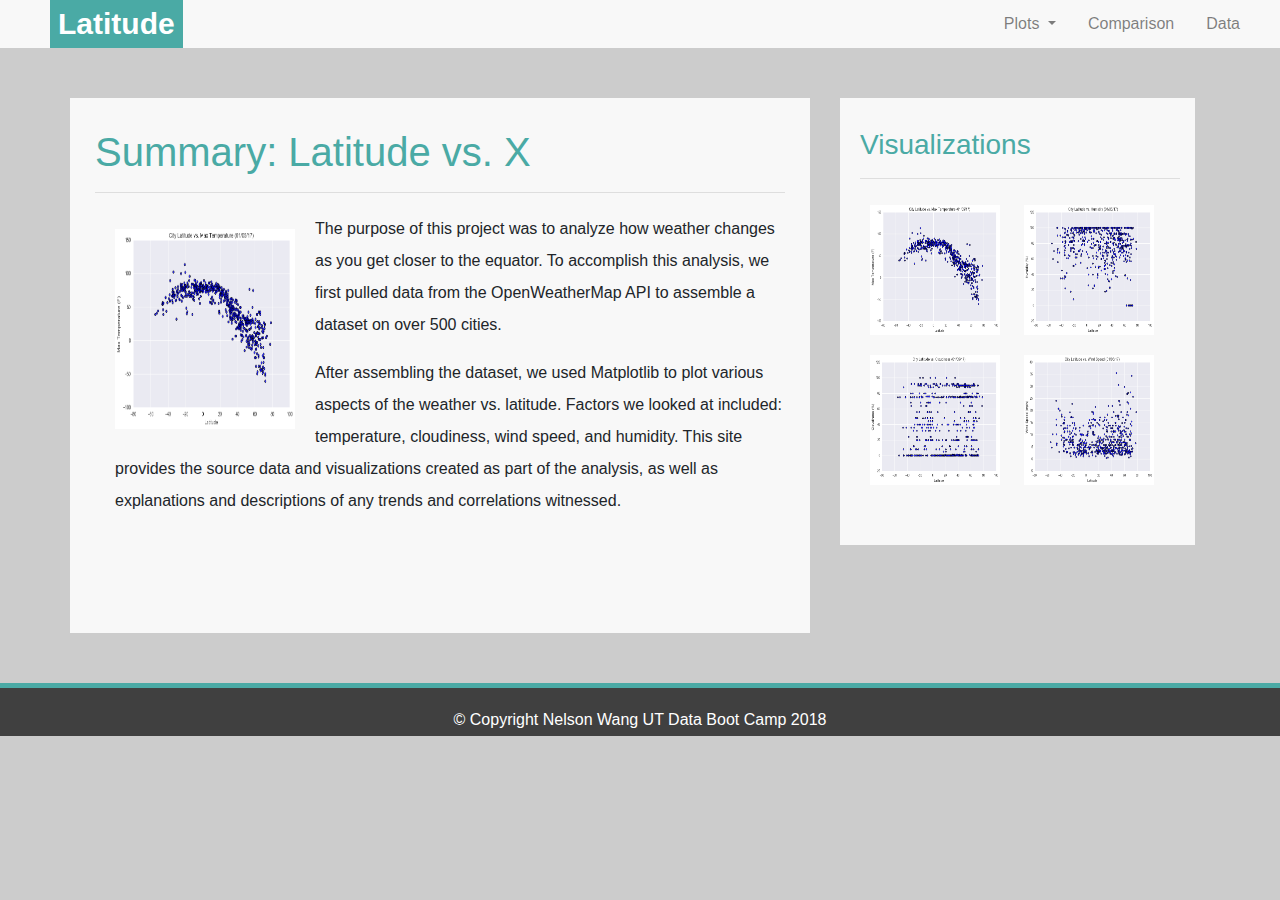
<file: index.html>
<!doctype html>
<html lang="en-us">
  <head>
    <!-- standard meta tags -->
    <meta charset="utf-8">
    <meta name="viewport" content="width=device-width, initial-scale=1">

    <!-- use Bootstrap CSS -->
    <link rel="stylesheet" href="https://maxcdn.bootstrapcdn.com/bootstrap/4.0.0/css/bootstrap.min.css" integrity="sha384-Gn5384xqQ1aoWXA+058RXPxPg6fy4IWvTNh0E263XmFcJlSAwiGgFAW/dAiS6JXm" crossorigin="anonymous">
    <!-- use customized CSS -->
    <link rel="stylesheet" href="style_sheet/mystyle.css">

    <title>Web Visualization Dashboard</title>
 
  </head>
  <body>
    <!-- Start of container for navigation menu -->
    <div class="container-fluid">
      <nav class="navbar navbar-expand-sm navbar-light">
        <!-- group brand and toggler buttons under header to make it easier to change background colors -->
        <div class="navbar-header">
          <a class="navbar-brand text-white font-weight-bold" href="index.html">Latitude</a>
          <!-- Toggler/collapsibe Button -->  
          <button class="navbar-toggler" type="button" data-toggle="collapse" data-target="#collapsibleNavbar">
            <span class="navbar-toggler-icon"></span>
          </button>
        </div> 
        <!-- Navbar links -->
        <div class="collapse navbar-collapse justify-content-end" id="collapsibleNavbar">
          <ul class="mr-3 navbar-nav">
          <!-- Dropdown -->
            <li class="mr-3 nav-item dropdown">
              <a class="nav-link dropdown-toggle" href="#" id="navbardrop" data-toggle="dropdown">
                Plots
              </a>
              <div class="dropdown-menu">
                <a class="dropdown-item" href="visualizations/temperature.html">Max Temperature</a>
                <a class="dropdown-item" href="visualizations/humidity.html">Humidity</a>
                <a class="dropdown-item" href="visualizations/cloudiness.html">Cloudiness</a>
                <a class="dropdown-item" href="visualizations/windspeed.html">Wind Speed</a>
              </div>
            </li>            
            <li class="mr-3 nav-item">
              <a class="nav-link" href="comparison.html">Comparison</a>
            </li>
            <li class="mr-3 nav-item">
              <a class="nav-link" href="data.html">Data</a>
            </li> 
          </ul>
        </div> 
      </nav>        
    </div>  
    <!-- End of container  -->

    <!-- Start of container for index page -->  
    <div class="container description-container">
      <div class="row">
        <!-- left side of index page:descriptions -->
        <section class="col-md-8">
          <div class="col-md-12 description-area">
            <h1 class="description-header">Summary: Latitude vs. X</h1>
            <hr/>
            <img src="pictures/Latitude_vs_Temperature.png" alt="Latitude vs. Temperature" id="index-description-image"/>
            <div id="index-description">
              <p>The purpose of this project was to analyze how weather changes as you get closer to the equator. To accomplish this analysis, we first pulled data from the OpenWeatherMap API to assemble a dataset on over 500 cities.</p>
              <p>After assembling the dataset, we used Matplotlib to plot various aspects of the weather vs. latitude. Factors we looked at included: temperature, cloudiness, wind speed, and humidity. This site provides the source data and visualizations created as part of the analysis, as well as explanations and descriptions of any trends and correlations witnessed.</p>
            </div>
          </div>  
        </section>
        <!-- right side of index page:links to visualizations -->
        <section class="col-md-4">
          <div class="col-md-12 visualization-area">
            <h3 class="description-header">Visualizations</h3>
            <hr/>
          	<a href="visualizations/temperature.html">
            	<img src="pictures/Latitude_vs_Temperature.png" alt="Latitude vs. Temperature" class="visualization-image">
          	</a>  
          	<a href="visualizations/humidity.html">
            	<img src="pictures/Latitude_vs_Humidity.png" alt="Latitude vs. Humidity" class="visualization-image">
          	</a>
          	<a href="visualizations/cloudiness.html">
            	<img src="pictures/Latitude_vs_Cloudiness.png" alt="Latitude vs. Temperature" class="visualization-image">
          	</a>
          	<a href="visualizations/windspeed.html">
            	<img src="pictures/Latitude_vs_Windspeed.png" alt="Latitude vs. Temperature" class="visualization-image">
          	</a>
          </div>  
        </section>  
      </div>
    </div>
	<!-- End of container  -->



    <!-- Optional JavaScript -->
    <!-- jQuery first, then Popper.js, then Bootstrap JS -->
    <script src="https://code.jquery.com/jquery-3.2.1.slim.min.js" integrity="sha384-KJ3o2DKtIkvYIK3UENzmM7KCkRr/rE9/Qpg6aAZGJwFDMVNA/GpGFF93hXpG5KkN" crossorigin="anonymous"></script>
    <script src="https://cdnjs.cloudflare.com/ajax/libs/popper.js/1.12.9/umd/popper.min.js" integrity="sha384-ApNbgh9B+Y1QKtv3Rn7W3mgPxhU9K/ScQsAP7hUibX39j7fakFPskvXusvfa0b4Q" crossorigin="anonymous"></script>
    <script src="https://maxcdn.bootstrapcdn.com/bootstrap/4.0.0/js/bootstrap.min.js" integrity="sha384-JZR6Spejh4U02d8jOt6vLEHfe/JQGiRRSQQxSfFWpi1MquVdAyjUar5+76PVCmYl" crossorigin="anonymous"></script>
  </body>
  <footer class="footer-content">
    <hr class="footer-hr" />
    <div >
      <p>&copy; Copyright Nelson Wang UT Data Boot Camp 2018</p>
    </div>
  </footer>
</html>
</file>
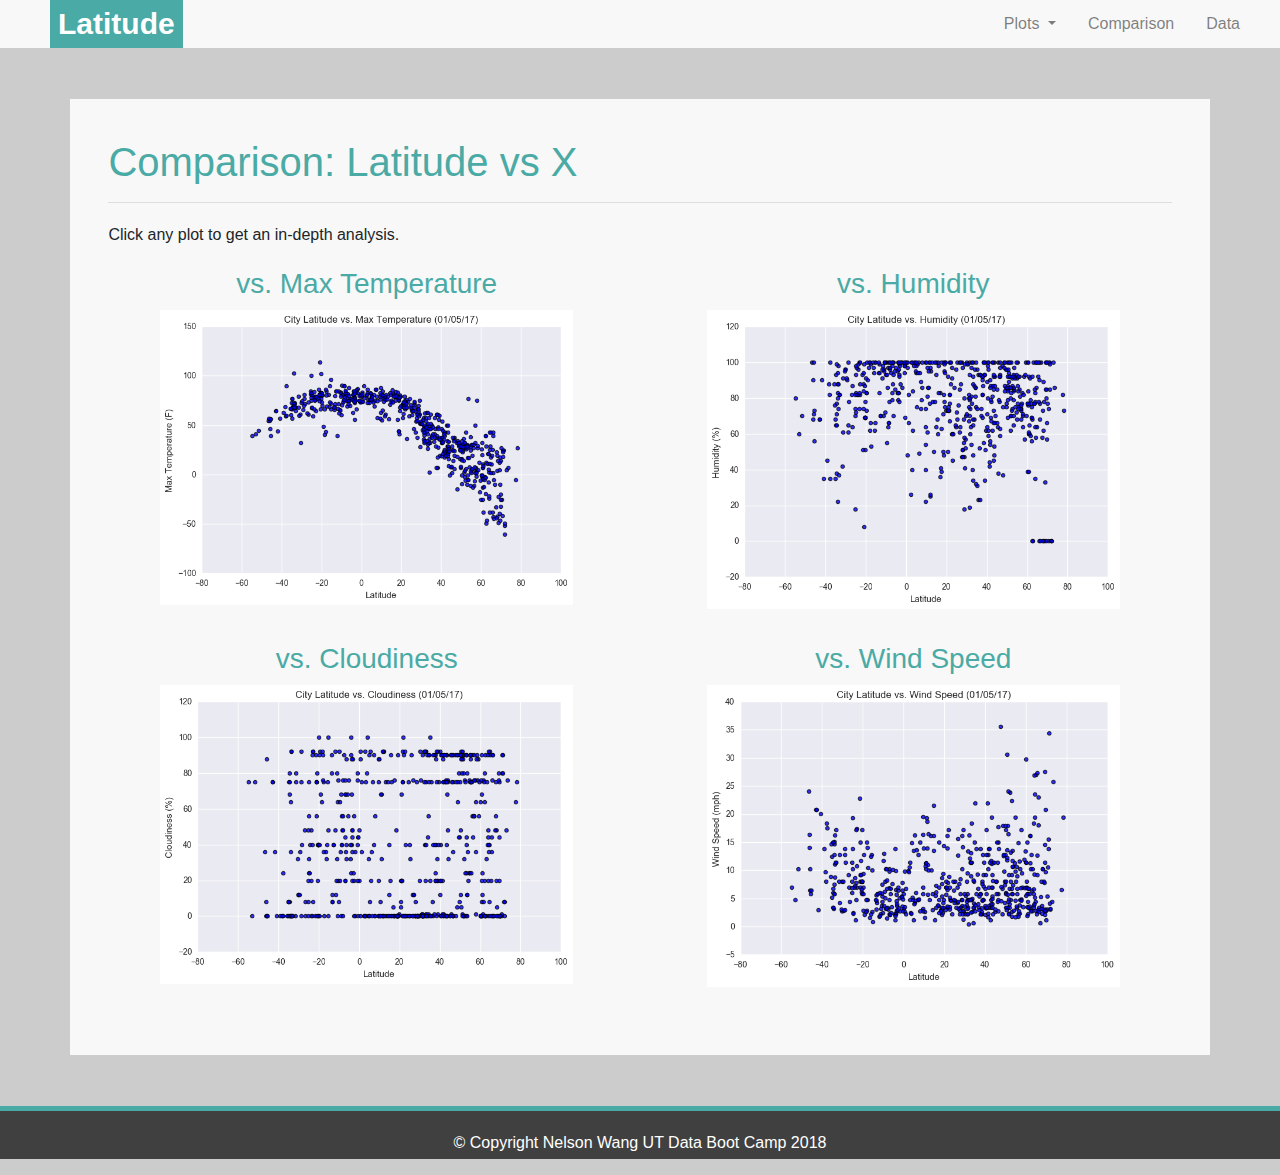
<file: comparison.html>
<!doctype html>
<html lang="en-us">
  <head>
    <!-- standard meta tags -->
    <meta charset="utf-8">
    <meta name="viewport" content="width=device-width, initial-scale=1">

    <!-- use Bootstrap CSS -->
    <link rel="stylesheet" href="https://maxcdn.bootstrapcdn.com/bootstrap/4.0.0/css/bootstrap.min.css" integrity="sha384-Gn5384xqQ1aoWXA+058RXPxPg6fy4IWvTNh0E263XmFcJlSAwiGgFAW/dAiS6JXm" crossorigin="anonymous">
    <!-- use customized CSS -->
    <link rel="stylesheet" href="style_sheet/mystyle.css">

    <title>Web Visualization Dashboard</title>
 
  </head>
  <body>
    <!-- Start of container for navigation menu -->
    <div class="container-fluid">
      <nav class="navbar navbar-expand-sm navbar-light">
        <!-- group brand and toggler buttons under header to make it easier to change background colors -->
        <div class="navbar-header">
          <a class="navbar-brand text-white font-weight-bold" href="index.html">Latitude</a>
          <!-- Toggler/collapsibe Button -->	
          <button class="navbar-toggler" type="button" data-toggle="collapse" data-target="#collapsibleNavbar">
            <span class="navbar-toggler-icon"></span>
          </button>
        </div> 
        <!-- Navbar links -->
        <div class="collapse navbar-collapse justify-content-end" id="collapsibleNavbar">
          <ul class="mr-3 navbar-nav">
        	<!-- Dropdown -->
            <li class="mr-3 nav-item dropdown">
              <a class="nav-link dropdown-toggle" href="#" id="navbardrop" data-toggle="dropdown">
                Plots
              </a>
              <div class="dropdown-menu">
                <a class="dropdown-item" href="visualizations/temperature.html">Max Temperature</a>
                <a class="dropdown-item" href="visualizations/humidity.html">Humidity</a>
                <a class="dropdown-item" href="visualizations/cloudiness.html">Cloudiness</a>
                <a class="dropdown-item" href="visualizations/windspeed.html">Wind Speed</a>
              </div>
            </li>            
            <li class="mr-3 nav-item">
              <a class="nav-link" href="comparison.html">Comparison</a>
            </li>
            <li class="mr-3 nav-item">
              <a class="nav-link" href="data.html">Data</a>
            </li> 
          </ul>
        </div> 
      </nav>        
    </div>  
	<!-- End of container  -->

    <!-- Start of container for comparison page -->	
    <div class="container" id="comparison-container">
      <div class="comparison-description row">
        <div class="col-md-12">
          <h1 class="description-header">Comparison: Latitude vs X</h1>
          <hr class="description-hr"/>
          <p class="description-text">Click any plot to get an in-depth analysis.</p>
        </div>	
      </div>  
      <div class="row">  
        <div class="col-md-6">
          <h3 class="comparison-header">vs. Max Temperature</h3>
          <a href="visualizations/temperature.html"><img src="pictures/Latitude_vs_Temperature.png" class="comparison-image" alt="Latitude vs. Temperature"></a>
          <hr class="comparison-hr"/>
        </div>
        <div class="col-md-6">
          <h3 class="comparison-header">vs. Humidity</h3>
          <a href="visualizations/humidity.html"><img src="pictures/Latitude_vs_Humidity.png" class="comparison-image" alt="Latitude vs. Humidity"></a>
          <hr class="comparison-hr"/>
        </div>
      </div> 
      <div class="row"> 
        <div class="col-md-6">
          <h3 class="comparison-header">vs. Cloudiness</h3>
          <a href="visualizations/cloudiness.html"><img src="pictures/Latitude_vs_Cloudiness.png" class="comparison-image" alt="Latitude vs. Cloudiness"></a>
          <hr class="comparison-hr"/>
        </div>
        <div class="col-md-6">
          <h3 class="comparison-header">vs. Wind Speed</h3>
          <a href="visualizations/windspeed.html"><img src="pictures/Latitude_vs_Windspeed.png" class="comparison-image" alt="Latitude vs. Wind Speed"></a>
        </div>
      </div>  
    </div>
    <!-- End of container  -->

    <!-- Optional JavaScript -->
    <!-- jQuery first, then Popper.js, then Bootstrap JS -->
    <script src="https://code.jquery.com/jquery-3.2.1.slim.min.js" integrity="sha384-KJ3o2DKtIkvYIK3UENzmM7KCkRr/rE9/Qpg6aAZGJwFDMVNA/GpGFF93hXpG5KkN" crossorigin="anonymous"></script>
    <script src="https://cdnjs.cloudflare.com/ajax/libs/popper.js/1.12.9/umd/popper.min.js" integrity="sha384-ApNbgh9B+Y1QKtv3Rn7W3mgPxhU9K/ScQsAP7hUibX39j7fakFPskvXusvfa0b4Q" crossorigin="anonymous"></script>
    <script src="https://maxcdn.bootstrapcdn.com/bootstrap/4.0.0/js/bootstrap.min.js" integrity="sha384-JZR6Spejh4U02d8jOt6vLEHfe/JQGiRRSQQxSfFWpi1MquVdAyjUar5+76PVCmYl" crossorigin="anonymous"></script>
  </body>
  <footer class="footer-content">
    <hr class="footer-hr" />
    <div >
      <p>&copy; Copyright Nelson Wang UT Data Boot Camp 2018</p>
    </div>
  </footer>
</html>
</file>
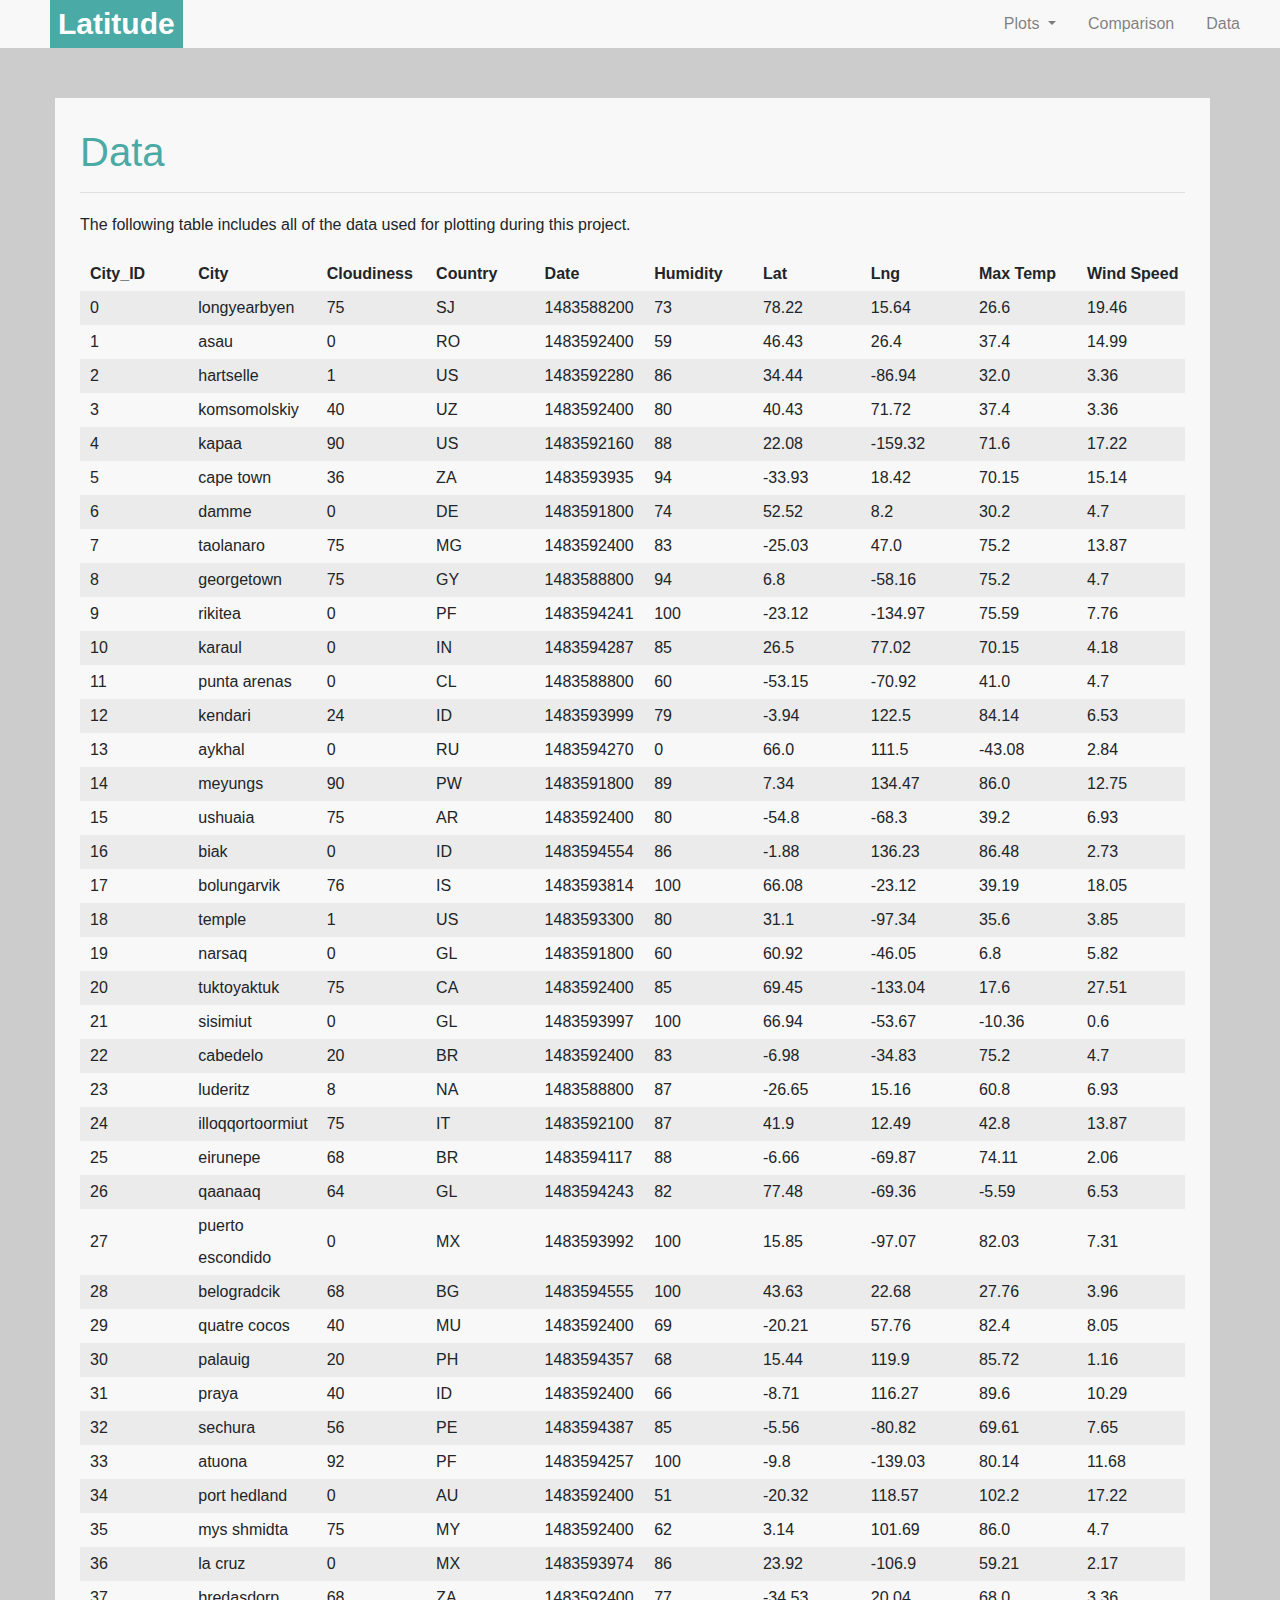
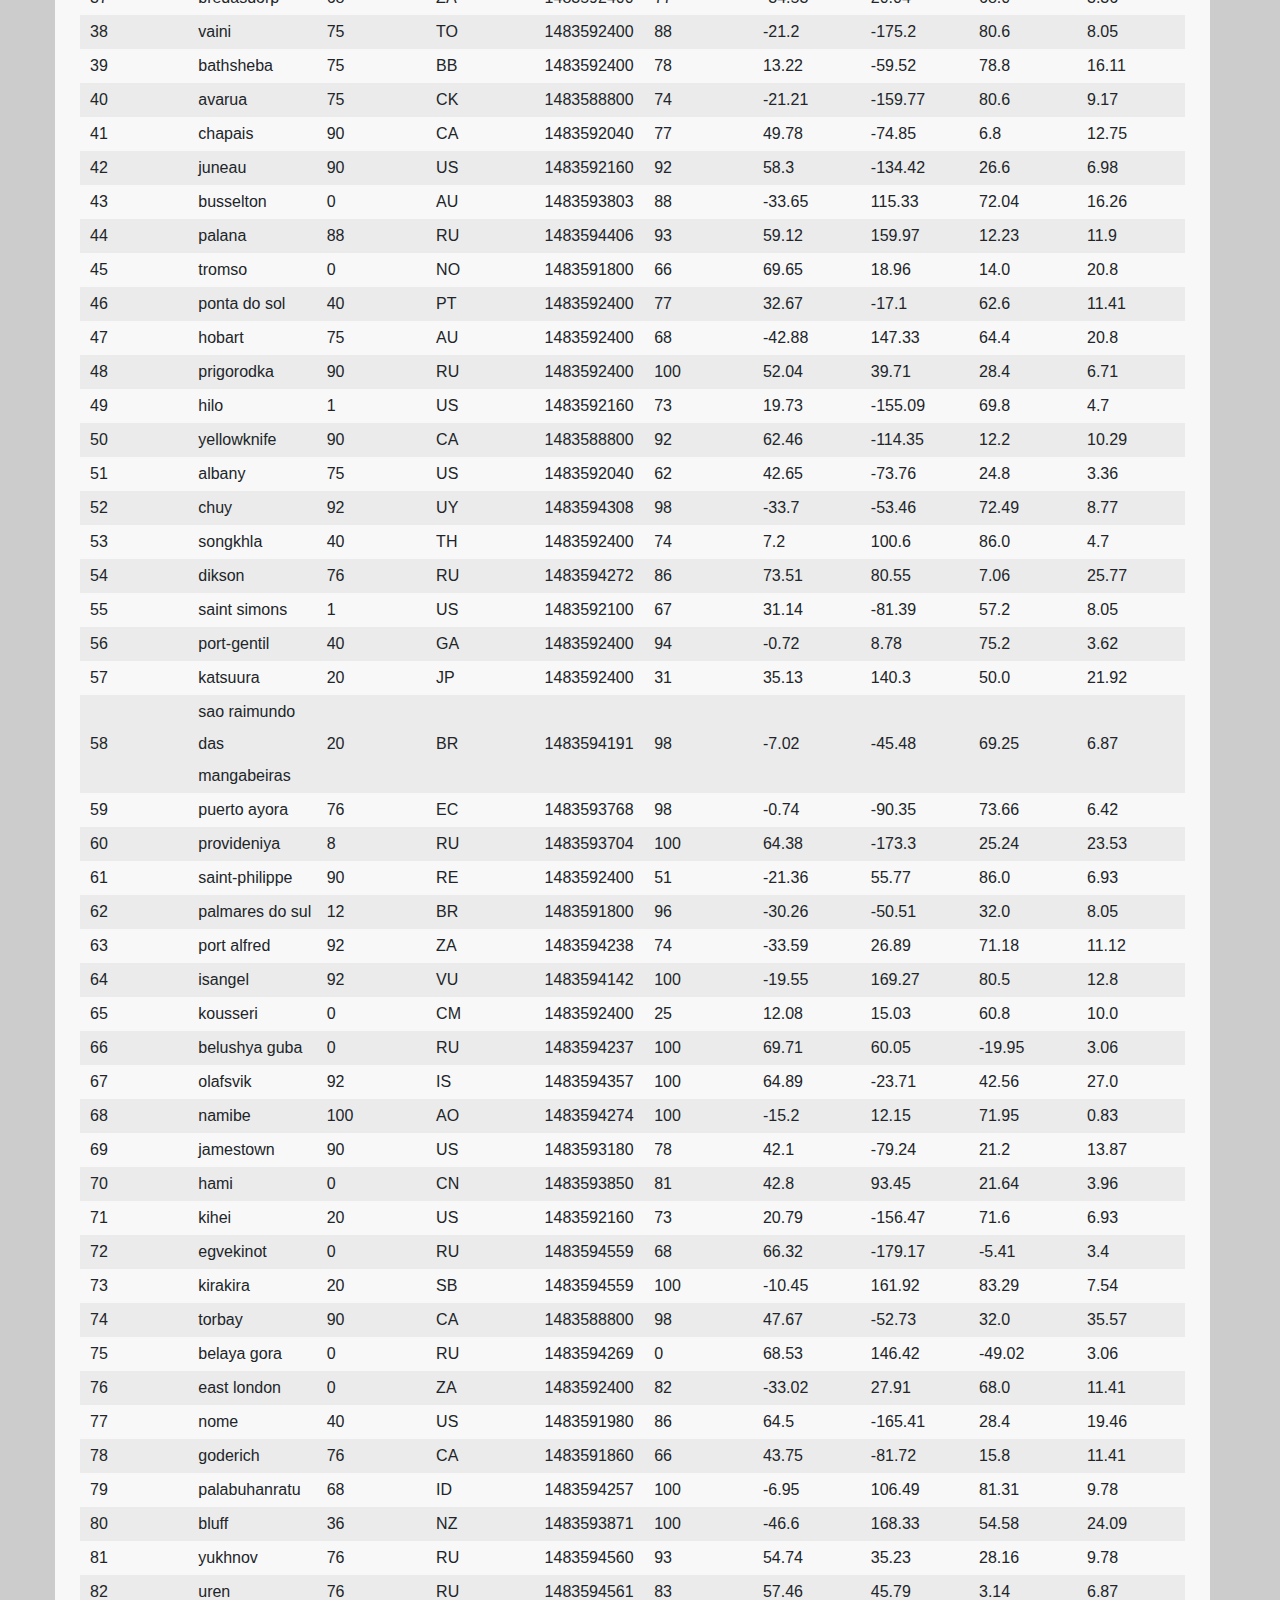
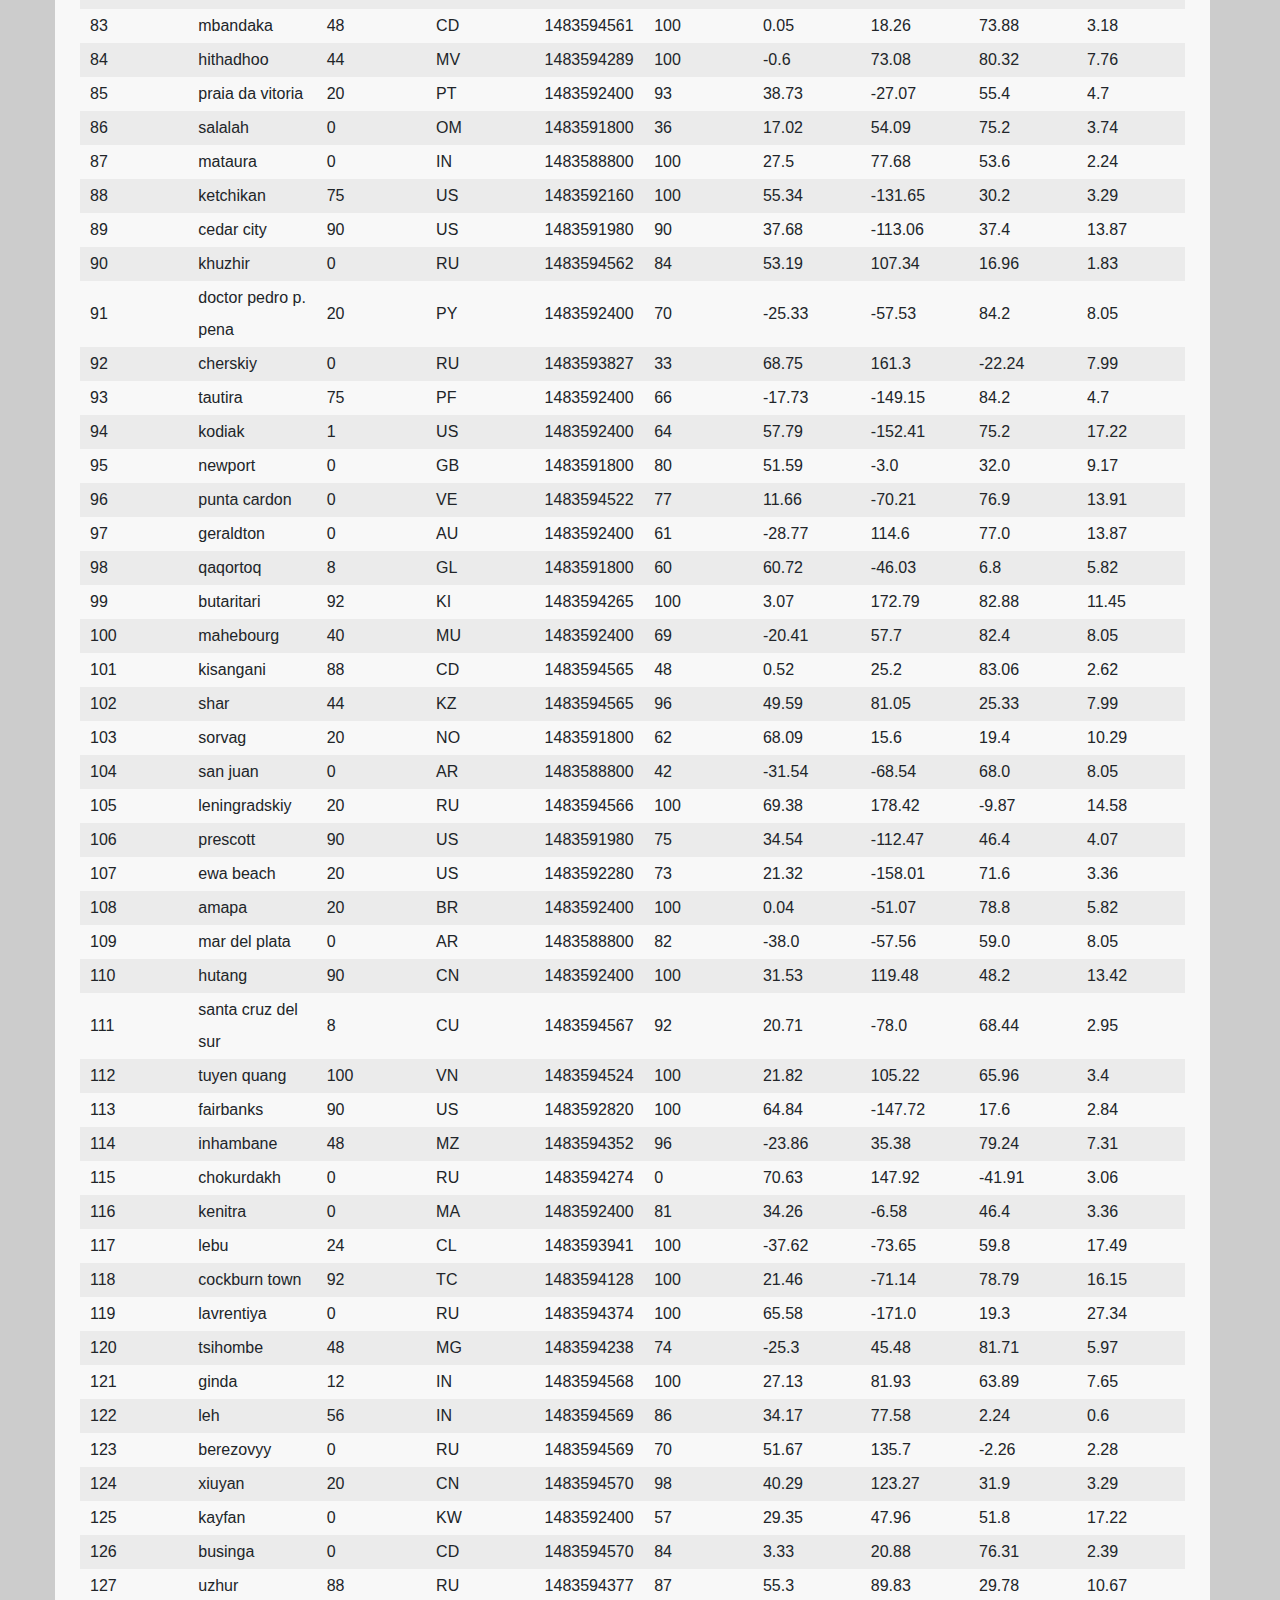
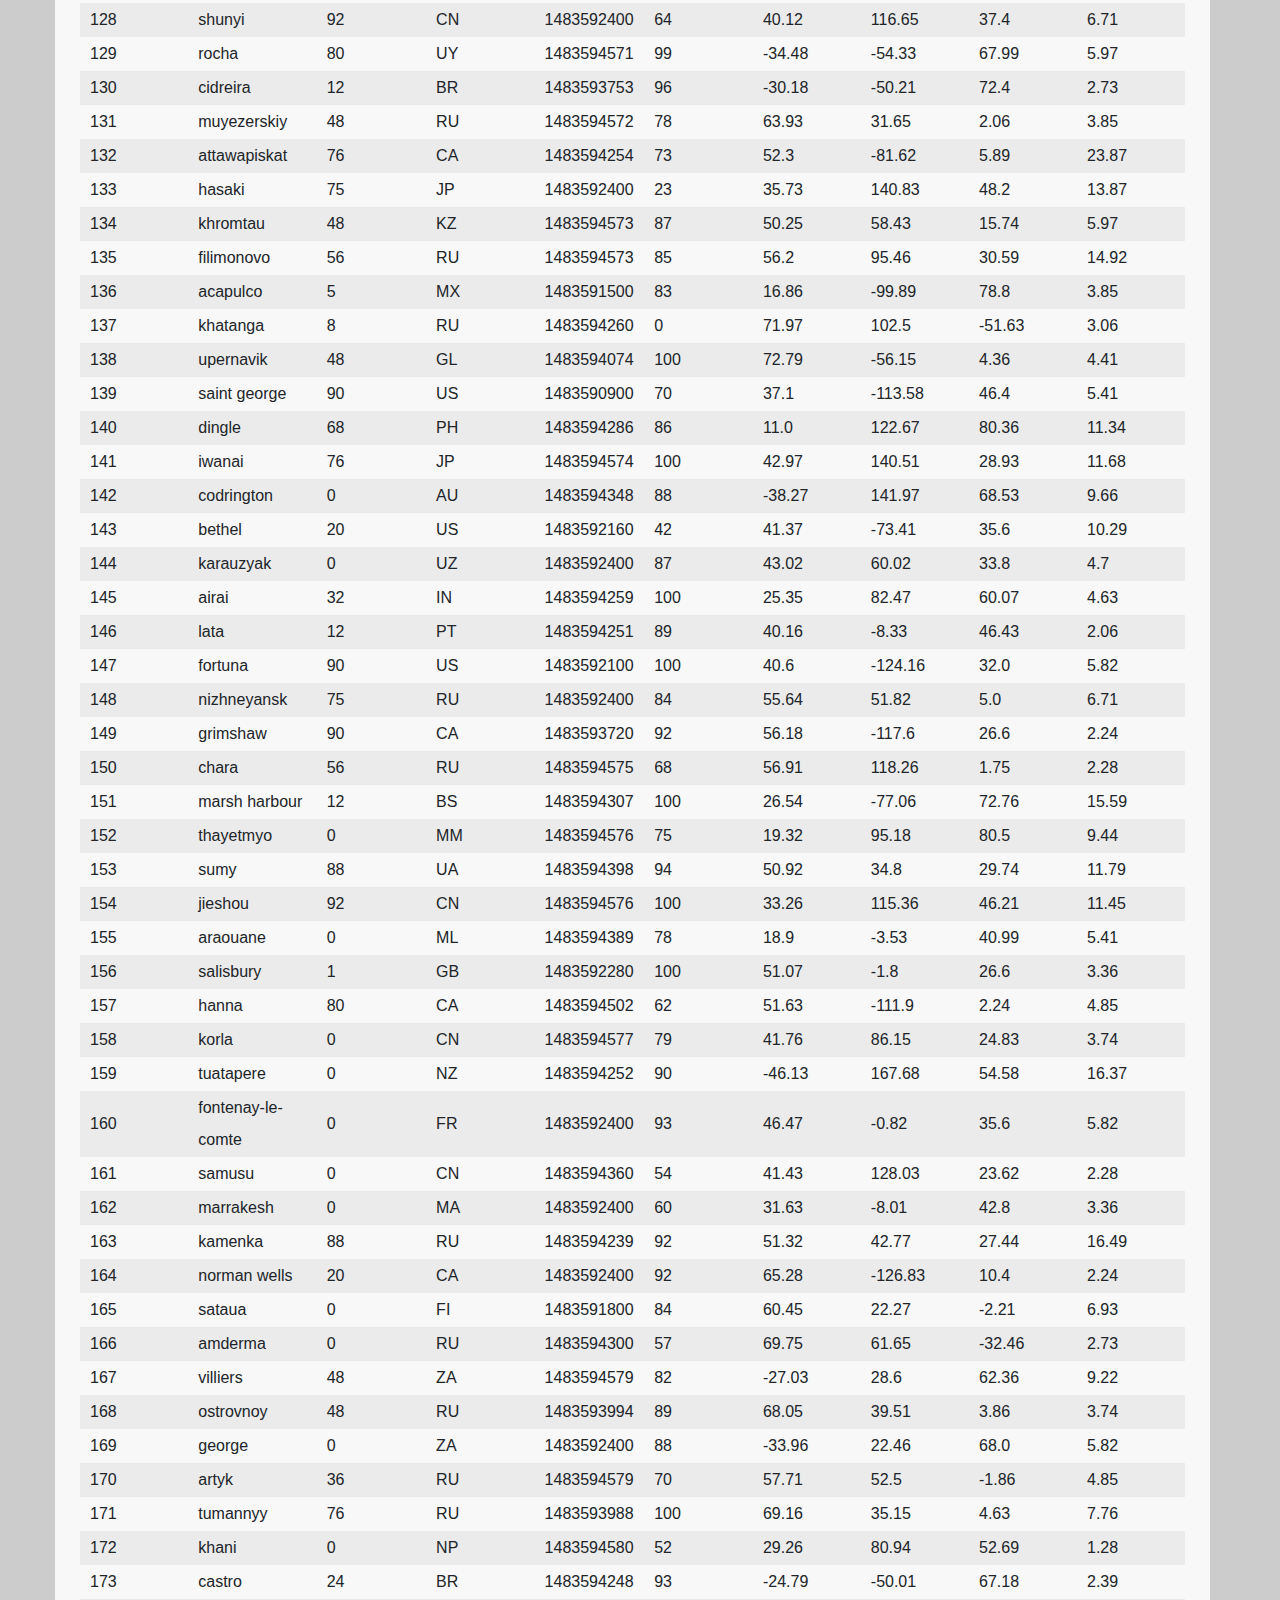
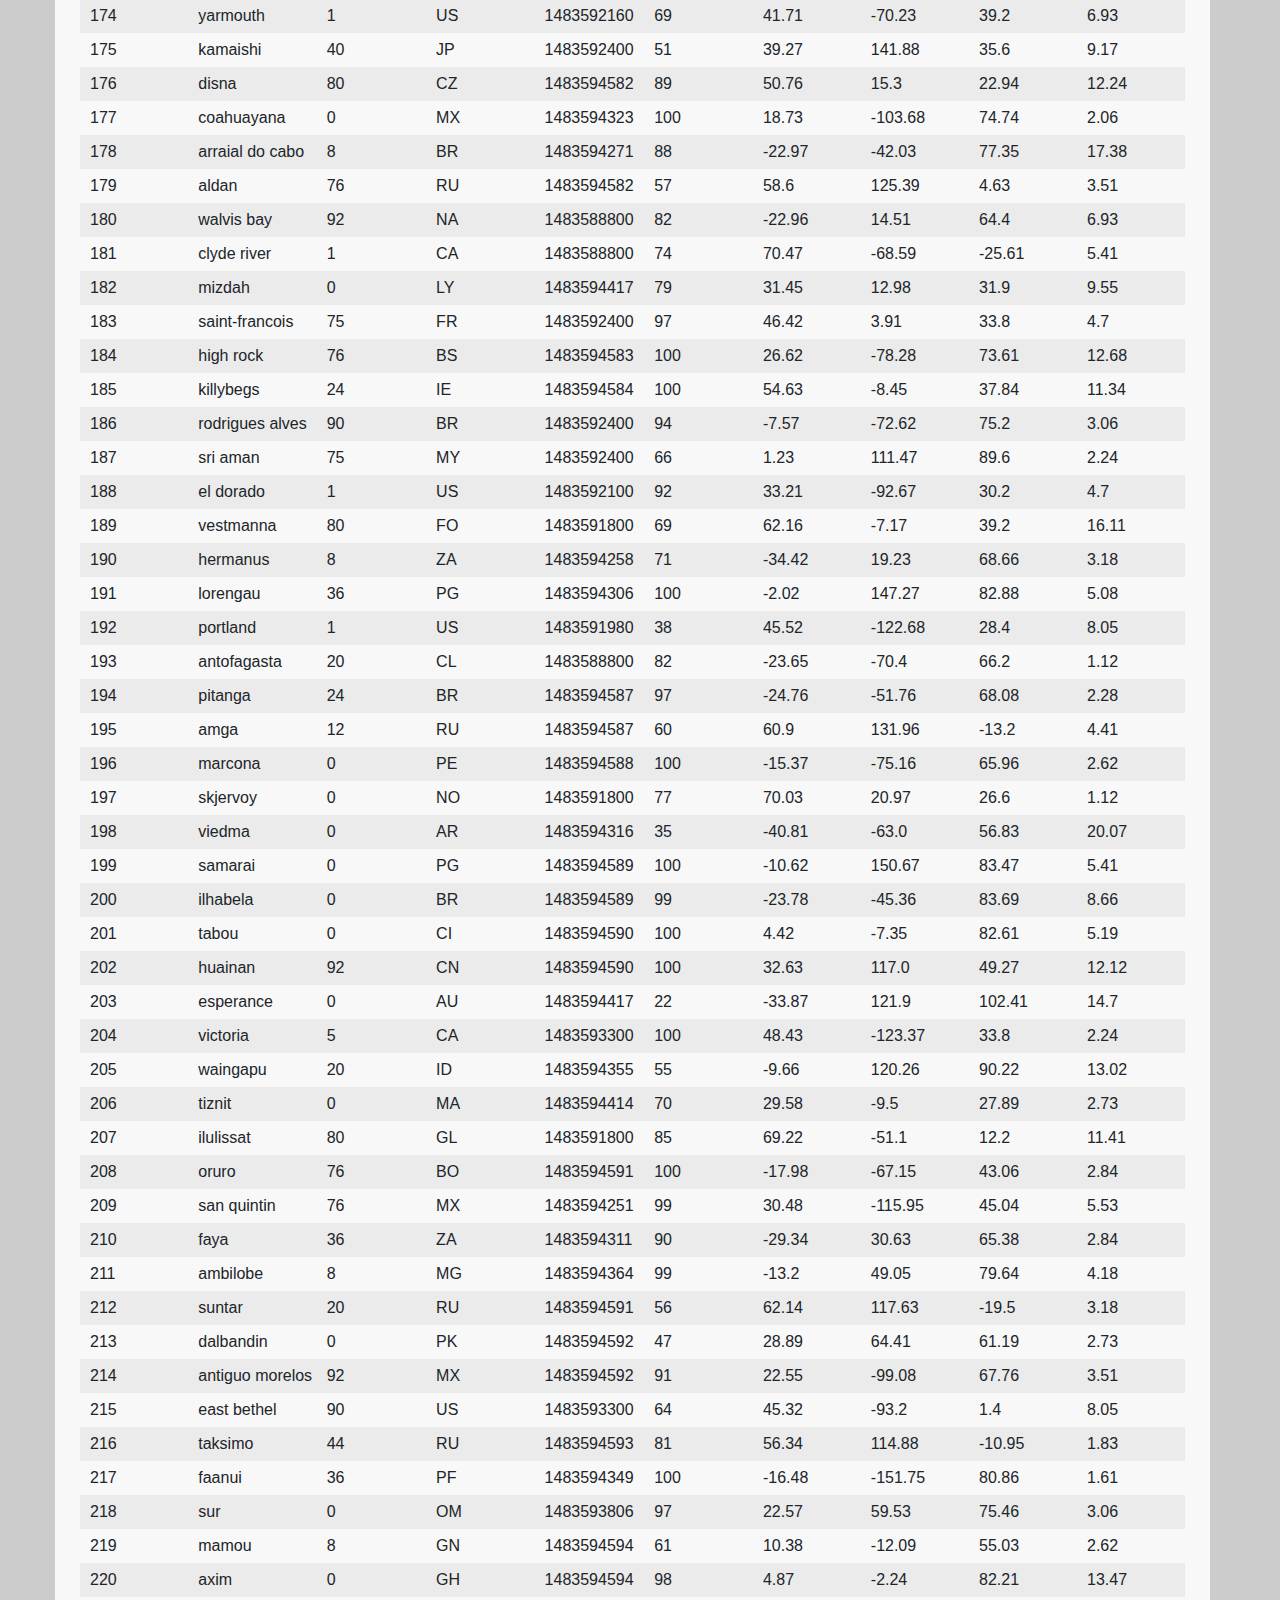
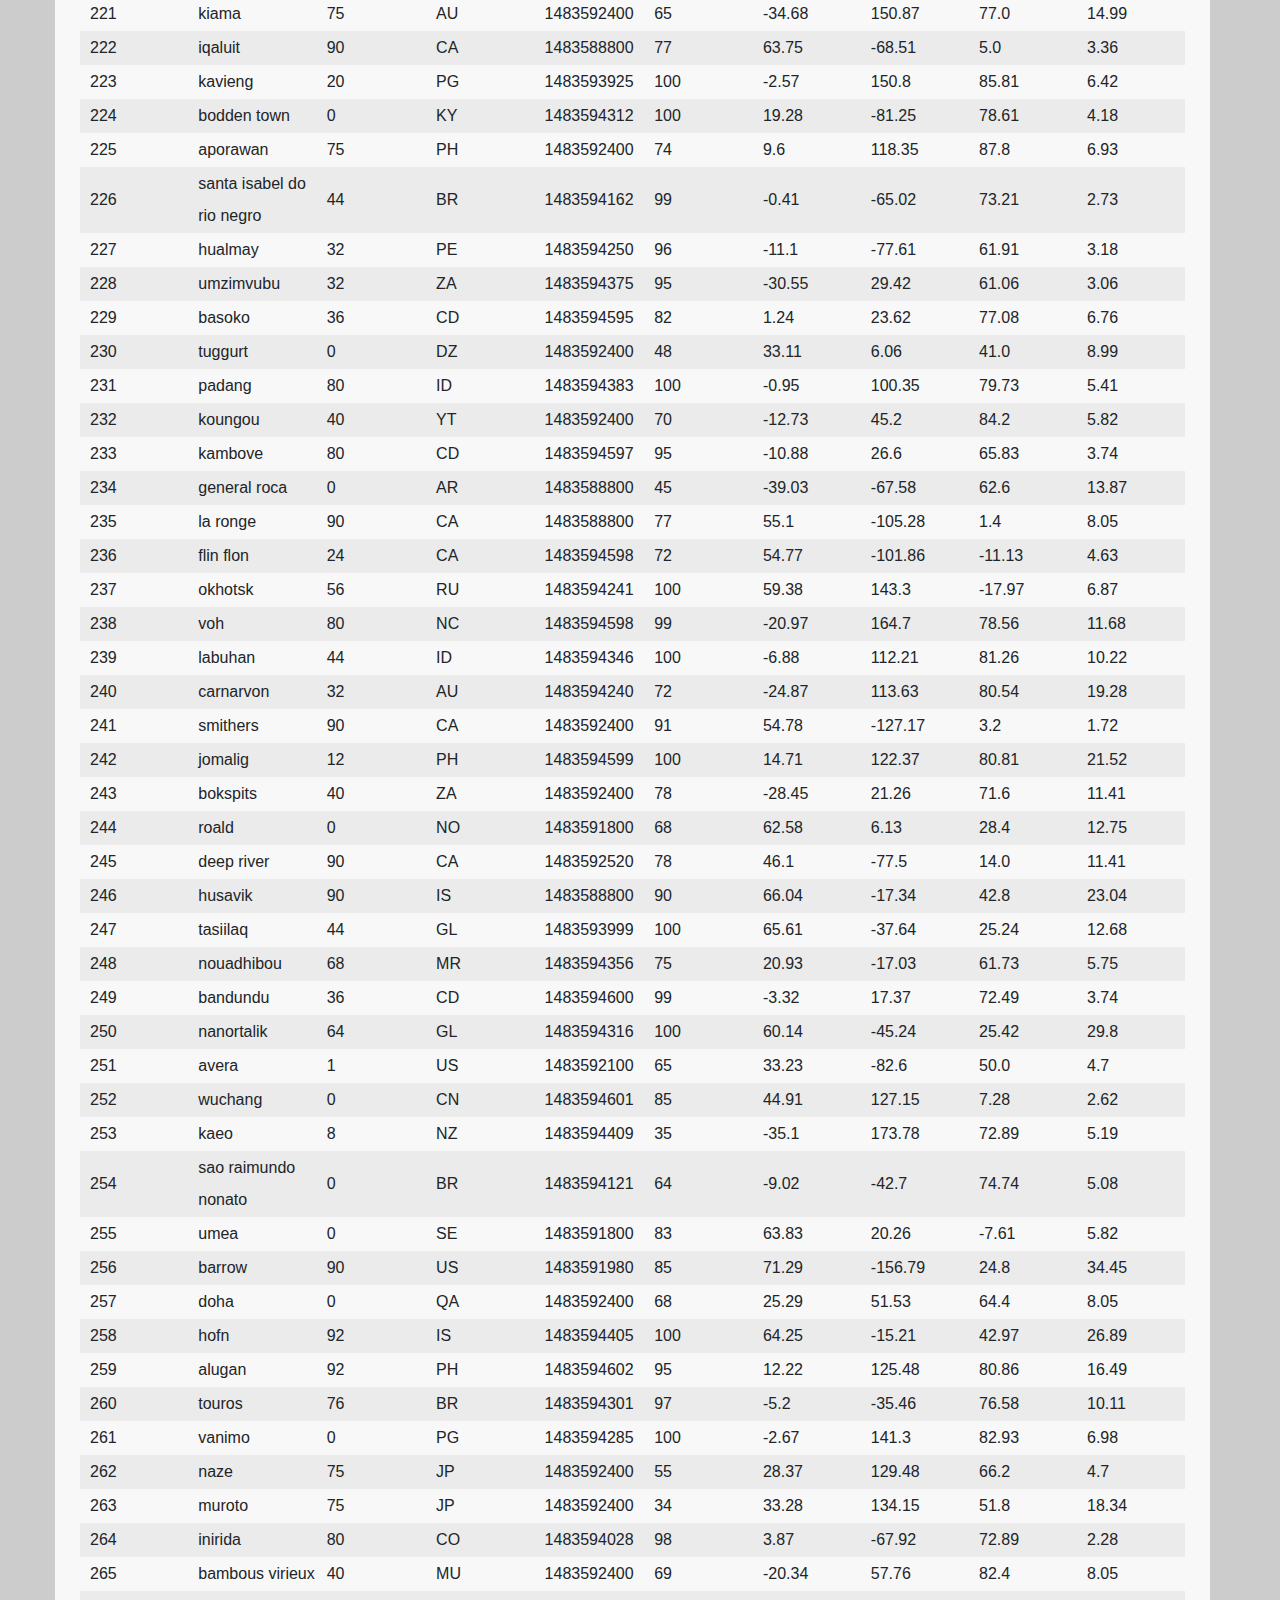
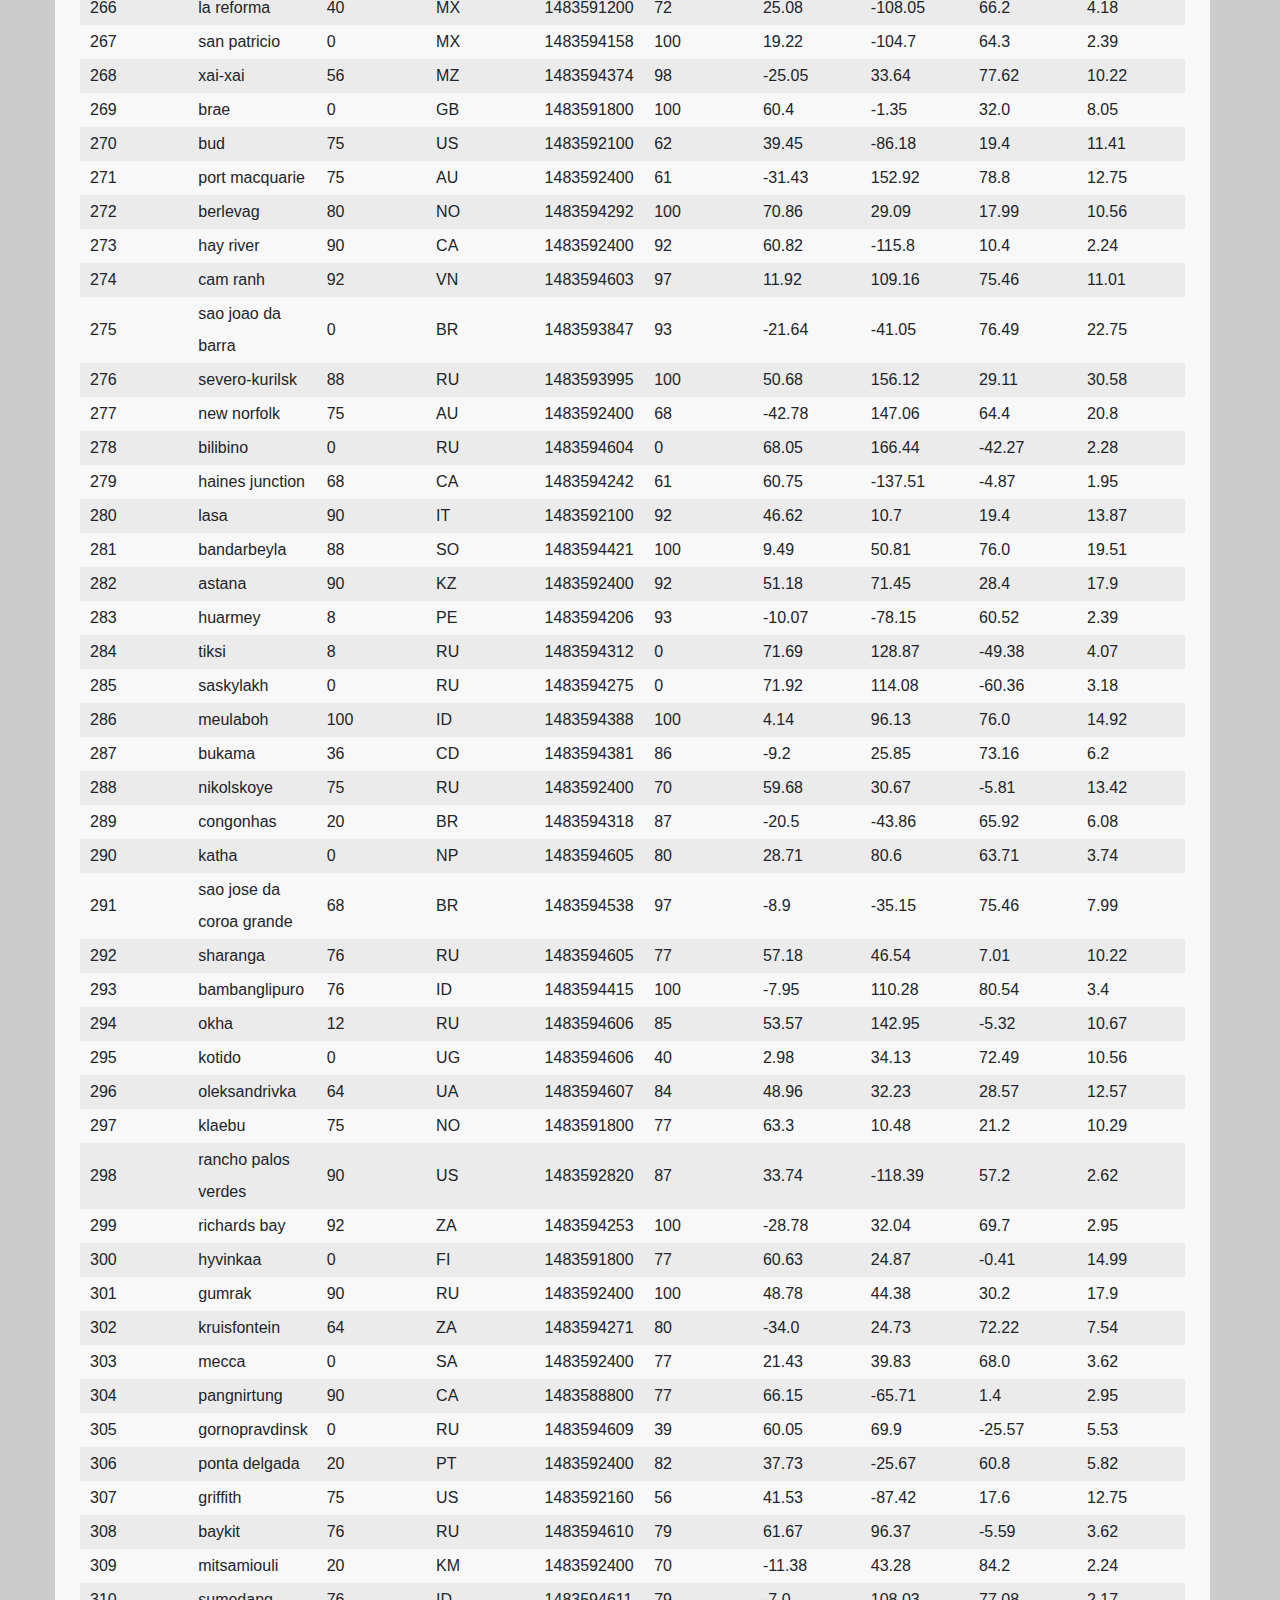
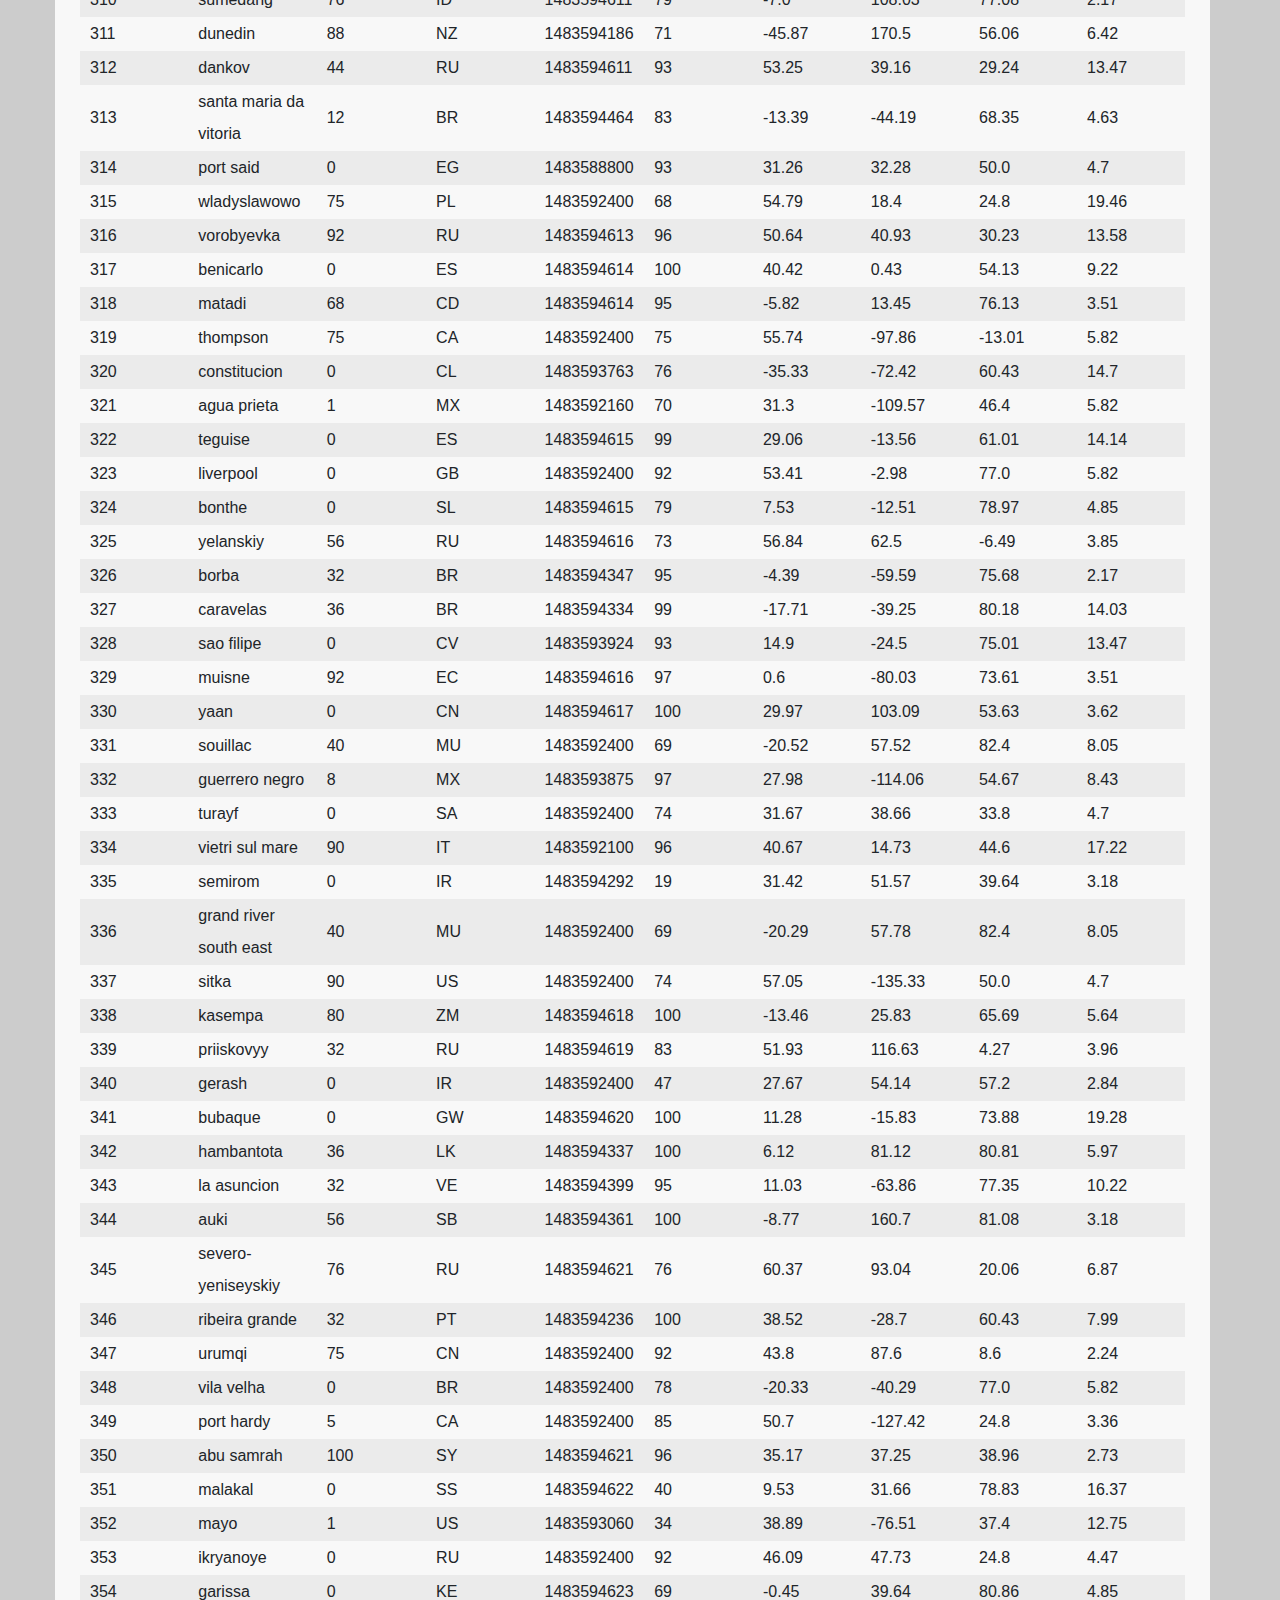
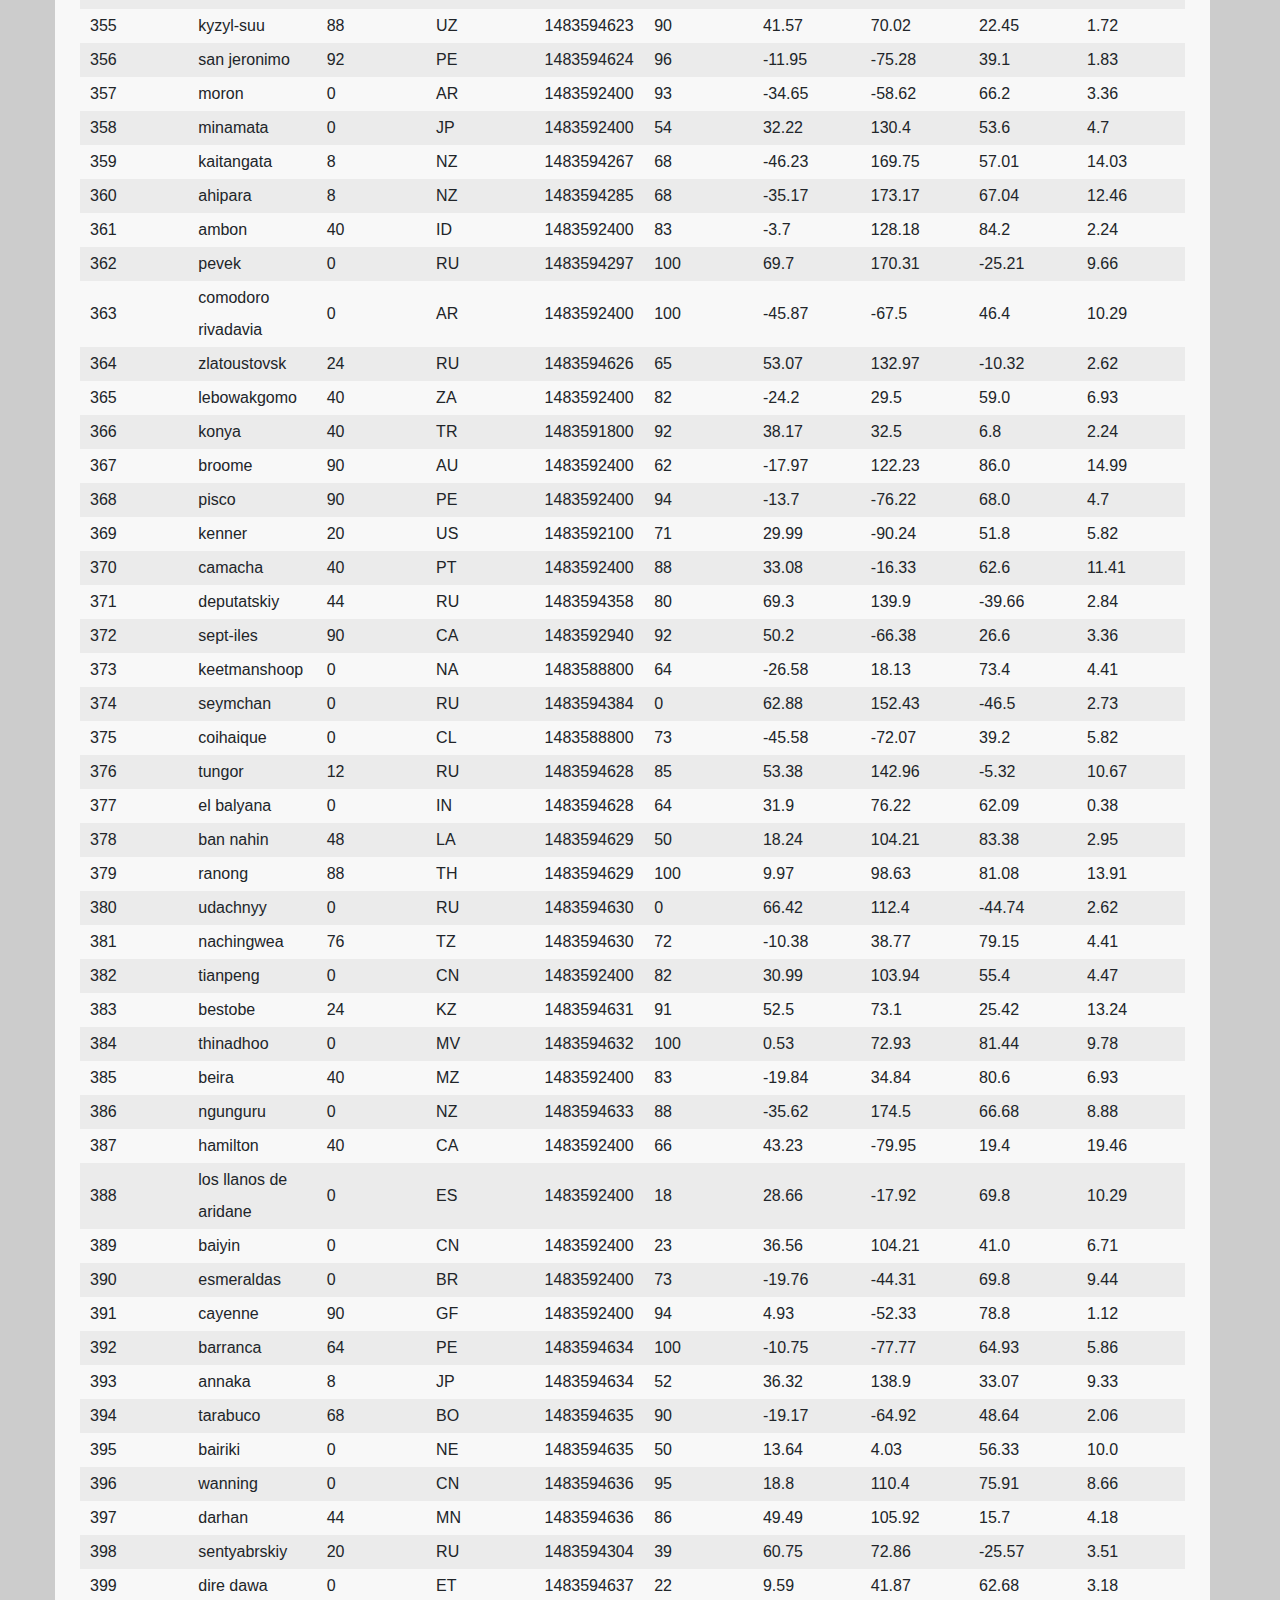
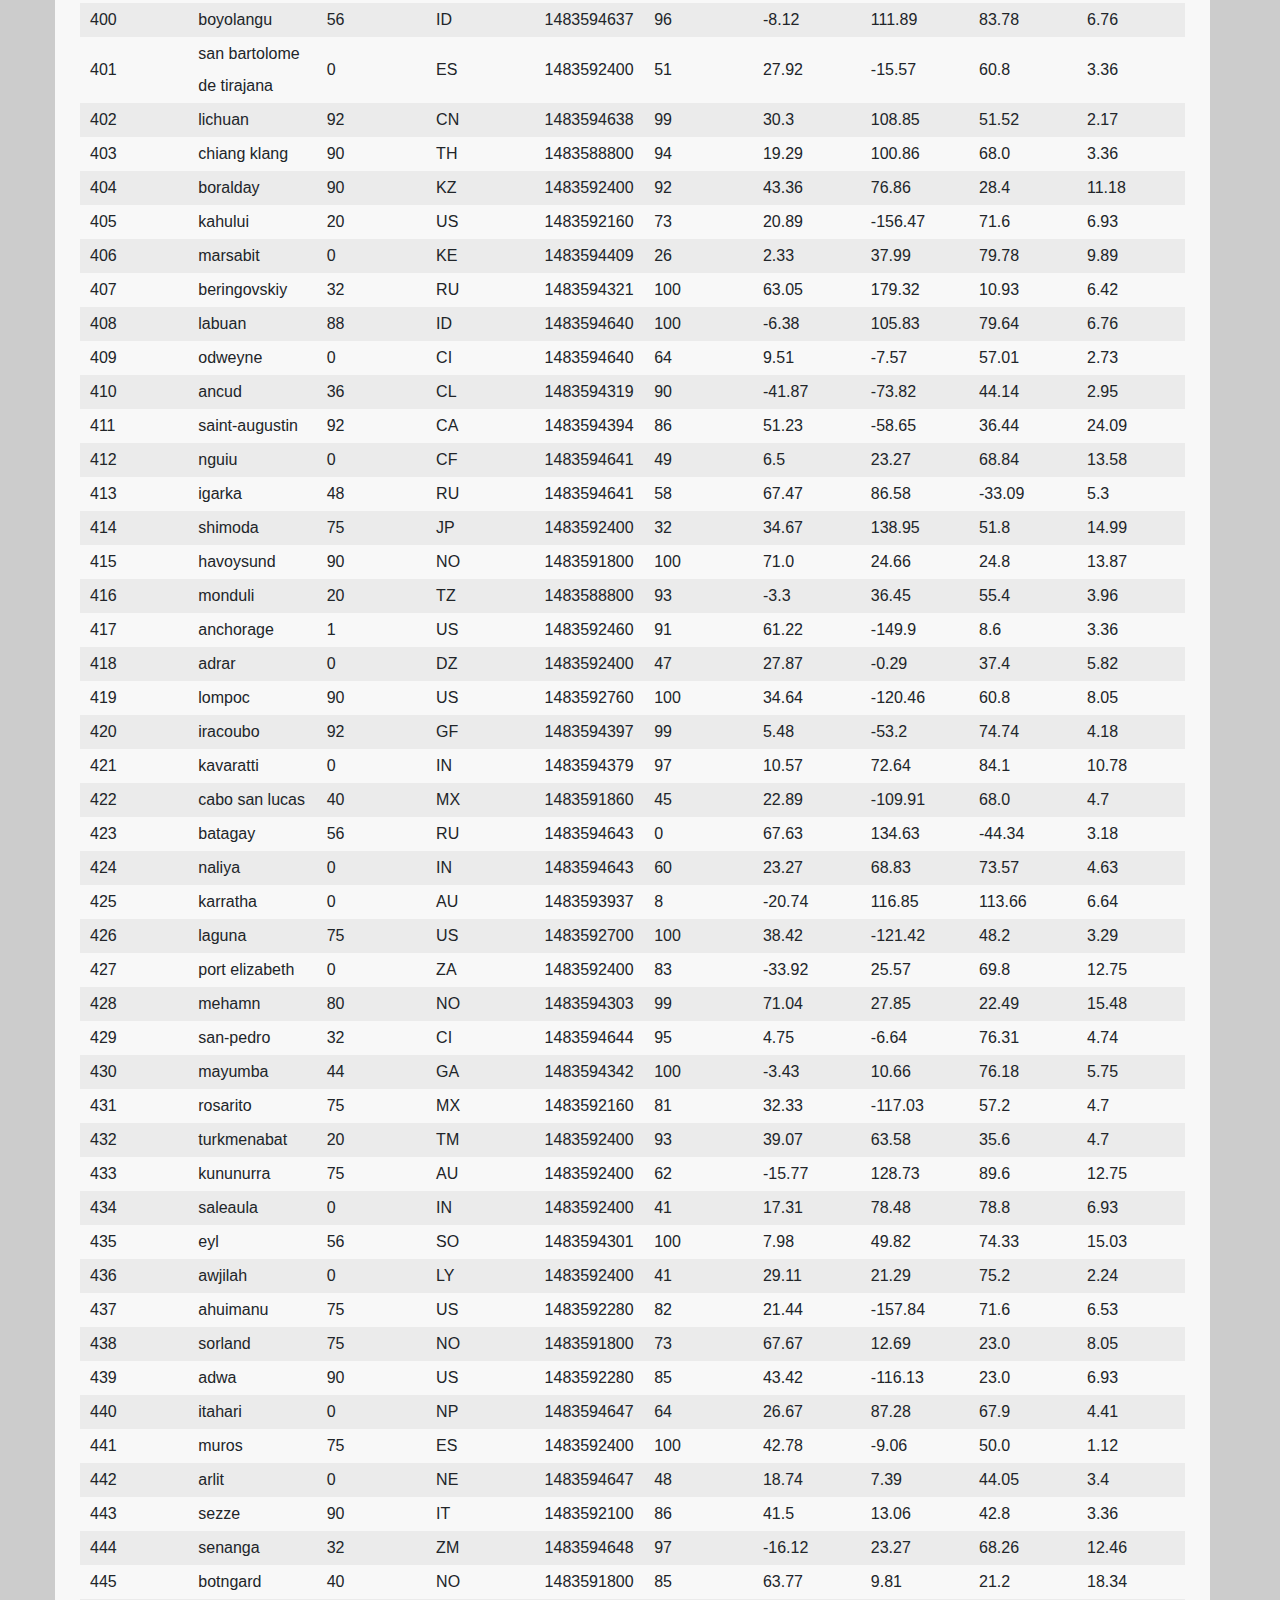
<file: data.html>
<!doctype html>
<html lang="en-us">
  <head>
    <!-- standard meta tags -->
    <meta charset="utf-8">
    <meta name="viewport" content="width=device-width, initial-scale=1">

    <!-- use Bootstrap CSS -->
    <link rel="stylesheet" href="https://maxcdn.bootstrapcdn.com/bootstrap/4.0.0/css/bootstrap.min.css" integrity="sha384-Gn5384xqQ1aoWXA+058RXPxPg6fy4IWvTNh0E263XmFcJlSAwiGgFAW/dAiS6JXm" crossorigin="anonymous">
    <!-- use customized CSS -->
    <link rel="stylesheet" href="style_sheet/mystyle.css">

    <title>Web Visualization Dashboard</title>
 
  </head>
  <body>
    <!-- Start of container for navigation menu -->
    <div class="container-fluid">
      <nav class="navbar navbar-expand-sm navbar-light">
        <!-- group brand and toggler buttons under header to make it easier to change background colors -->
        <div class="navbar-header">
          <a class="navbar-brand text-white font-weight-bold" href="index.html">Latitude</a>
          <!-- Toggler/collapsibe Button -->  
          <button class="navbar-toggler" type="button" data-toggle="collapse" data-target="#collapsibleNavbar">
            <span class="navbar-toggler-icon"></span>
          </button>
        </div> 
        <!-- Navbar links -->
        <div class="collapse navbar-collapse justify-content-end" id="collapsibleNavbar">
          <ul class="mr-3 navbar-nav">
          <!-- Dropdown -->
            <li class="mr-3 nav-item dropdown">
              <a class="nav-link dropdown-toggle" href="#" id="navbardrop" data-toggle="dropdown">
                Plots
              </a>
              <div class="dropdown-menu">
                <a class="dropdown-item" href="visualizations/temperature.html">Max Temperature</a>
                <a class="dropdown-item" href="visualizations/humidity.html">Humidity</a>
                <a class="dropdown-item" href="visualizations/cloudiness.html">Cloudiness</a>
                <a class="dropdown-item" href="visualizations/windspeed.html">Wind Speed</a>
              </div>
            </li>            
            <li class="mr-3 nav-item">
              <a class="nav-link" href="comparison.html">Comparison</a>
            </li>
            <li class="mr-3 nav-item">
              <a class="nav-link" href="data.html">Data</a>
            </li> 
          </ul>
        </div> 
      </nav>        
    </div>  
    <!-- End of container  -->

    <!-- Start of container for data page -->  
    <div class="container description-container">
      <div class="row">
        <!-- data page:descriptions -->
        <section class="col-md-12 description-area">
          <h1 class="description-header">Data</h1>
          <hr/>
          <div>
            <p>The following table includes all of the data used for plotting during this project.</p>
          </div> 
          <!-- start of table -->
          <table class="table-striped table-hover table-area">
            <thead>
              <tr>
                <th>City_ID</th>
                <th>City</th>
                <th>Cloudiness</th>
                <th>Country</th>
                <th>Date</th>
                <th>Humidity</th>
                <th>Lat</th>
                <th>Lng</th>
                <th>Max Temp</th>
                <th>Wind Speed</th>
              </tr>
            </thead>
            <tbody>
              <tr>
                <td>0</td>
                <td>longyearbyen</td>
                <td>75</td>
                <td>SJ</td>
                <td>1483588200</td>
                <td>73</td>
                <td>78.22</td>
                <td>15.64</td>
                <td>26.6</td>
                <td>19.46</td>
              </tr>
              <tr>
                <td>1</td>
                <td>asau</td>
                <td>0</td>
                <td>RO</td>
                <td>1483592400</td>
                <td>59</td>
                <td>46.43</td>
                <td>26.4</td>
                <td>37.4</td>
                <td>14.99</td>
              </tr>
              <tr>
                <td>2</td>
                <td>hartselle</td>
                <td>1</td>
                <td>US</td>
                <td>1483592280</td>
                <td>86</td>
                <td>34.44</td>
                <td>-86.94</td>
                <td>32.0</td>
                <td>3.36</td>
              </tr>
              <tr>
                <td>3</td>
                <td>komsomolskiy</td>
                <td>40</td>
                <td>UZ</td>
                <td>1483592400</td>
                <td>80</td>
                <td>40.43</td>
                <td>71.72</td>
                <td>37.4</td>
                <td>3.36</td>
              </tr>
              <tr>
                <td>4</td>
                <td>kapaa</td>
                <td>90</td>
                <td>US</td>
                <td>1483592160</td>
                <td>88</td>
                <td>22.08</td>
                <td>-159.32</td>
                <td>71.6</td>
                <td>17.22</td>
              </tr>
              <tr>
                <td>5</td>
                <td>cape town</td>
                <td>36</td>
                <td>ZA</td>
                <td>1483593935</td>
                <td>94</td>
                <td>-33.93</td>
                <td>18.42</td>
                <td>70.15</td>
                <td>15.14</td>
              </tr>
              <tr>
                <td>6</td>
                <td>damme</td>
                <td>0</td>
                <td>DE</td>
                <td>1483591800</td>
                <td>74</td>
                <td>52.52</td>
                <td>8.2</td>
                <td>30.2</td>
                <td>4.7</td>
              </tr>
              <tr>
                <td>7</td>
                <td>taolanaro</td>
                <td>75</td>
                <td>MG</td>
                <td>1483592400</td>
                <td>83</td>
                <td>-25.03</td>
                <td>47.0</td>
                <td>75.2</td>
                <td>13.87</td>
              </tr>
              <tr>
                <td>8</td>
                <td>georgetown</td>
                <td>75</td>
                <td>GY</td>
                <td>1483588800</td>
                <td>94</td>
                <td>6.8</td>
                <td>-58.16</td>
                <td>75.2</td>
                <td>4.7</td>
              </tr>
              <tr>
                <td>9</td>
                <td>rikitea</td>
                <td>0</td>
                <td>PF</td>
                <td>1483594241</td>
                <td>100</td>
                <td>-23.12</td>
                <td>-134.97</td>
                <td>75.59</td>
                <td>7.76</td>
              </tr>
              <tr>
                <td>10</td>
                <td>karaul</td>
                <td>0</td>
                <td>IN</td>
                <td>1483594287</td>
                <td>85</td>
                <td>26.5</td>
                <td>77.02</td>
                <td>70.15</td>
                <td>4.18</td>
              </tr>
              <tr>
                <td>11</td>
                <td>punta arenas</td>
                <td>0</td>
                <td>CL</td>
                <td>1483588800</td>
                <td>60</td>
                <td>-53.15</td>
                <td>-70.92</td>
                <td>41.0</td>
                <td>4.7</td>
              </tr>
              <tr>
                <td>12</td>
                <td>kendari</td>
                <td>24</td>
                <td>ID</td>
                <td>1483593999</td>
                <td>79</td>
                <td>-3.94</td>
                <td>122.5</td>
                <td>84.14</td>
                <td>6.53</td>
              </tr>
              <tr>
                <td>13</td>
                <td>aykhal</td>
                <td>0</td>
                <td>RU</td>
                <td>1483594270</td>
                <td>0</td>
                <td>66.0</td>
                <td>111.5</td>
                <td>-43.08</td>
                <td>2.84</td>
              </tr>
              <tr>
                <td>14</td>
                <td>meyungs</td>
                <td>90</td>
                <td>PW</td>
                <td>1483591800</td>
                <td>89</td>
                <td>7.34</td>
                <td>134.47</td>
                <td>86.0</td>
                <td>12.75</td>
              </tr>
              <tr>
                <td>15</td>
                <td>ushuaia</td>
                <td>75</td>
                <td>AR</td>
                <td>1483592400</td>
                <td>80</td>
                <td>-54.8</td>
                <td>-68.3</td>
                <td>39.2</td>
                <td>6.93</td>
              </tr>
              <tr>
                <td>16</td>
                <td>biak</td>
                <td>0</td>
                <td>ID</td>
                <td>1483594554</td>
                <td>86</td>
                <td>-1.88</td>
                <td>136.23</td>
                <td>86.48</td>
                <td>2.73</td>
              </tr>
              <tr>
                <td>17</td>
                <td>bolungarvik</td>
                <td>76</td>
                <td>IS</td>
                <td>1483593814</td>
                <td>100</td>
                <td>66.08</td>
                <td>-23.12</td>
                <td>39.19</td>
                <td>18.05</td>
              </tr>
              <tr>
                <td>18</td>
                <td>temple</td>
                <td>1</td>
                <td>US</td>
                <td>1483593300</td>
                <td>80</td>
                <td>31.1</td>
                <td>-97.34</td>
                <td>35.6</td>
                <td>3.85</td>
              </tr>
              <tr>
                <td>19</td>
                <td>narsaq</td>
                <td>0</td>
                <td>GL</td>
                <td>1483591800</td>
                <td>60</td>
                <td>60.92</td>
                <td>-46.05</td>
                <td>6.8</td>
                <td>5.82</td>
              </tr>
              <tr>
                <td>20</td>
                <td>tuktoyaktuk</td>
                <td>75</td>
                <td>CA</td>
                <td>1483592400</td>
                <td>85</td>
                <td>69.45</td>
                <td>-133.04</td>
                <td>17.6</td>
                <td>27.51</td>
              </tr>
              <tr>
                <td>21</td>
                <td>sisimiut</td>
                <td>0</td>
                <td>GL</td>
                <td>1483593997</td>
                <td>100</td>
                <td>66.94</td>
                <td>-53.67</td>
                <td>-10.36</td>
                <td>0.6</td>
              </tr>
              <tr>
                <td>22</td>
                <td>cabedelo</td>
                <td>20</td>
                <td>BR</td>
                <td>1483592400</td>
                <td>83</td>
                <td>-6.98</td>
                <td>-34.83</td>
                <td>75.2</td>
                <td>4.7</td>
              </tr>
              <tr>
                <td>23</td>
                <td>luderitz</td>
                <td>8</td>
                <td>NA</td>
                <td>1483588800</td>
                <td>87</td>
                <td>-26.65</td>
                <td>15.16</td>
                <td>60.8</td>
                <td>6.93</td>
              </tr>
              <tr>
                <td>24</td>
                <td>illoqqortoormiut</td>
                <td>75</td>
                <td>IT</td>
                <td>1483592100</td>
                <td>87</td>
                <td>41.9</td>
                <td>12.49</td>
                <td>42.8</td>
                <td>13.87</td>
              </tr>
              <tr>
                <td>25</td>
                <td>eirunepe</td>
                <td>68</td>
                <td>BR</td>
                <td>1483594117</td>
                <td>88</td>
                <td>-6.66</td>
                <td>-69.87</td>
                <td>74.11</td>
                <td>2.06</td>
              </tr>
              <tr>
                <td>26</td>
                <td>qaanaaq</td>
                <td>64</td>
                <td>GL</td>
                <td>1483594243</td>
                <td>82</td>
                <td>77.48</td>
                <td>-69.36</td>
                <td>-5.59</td>
                <td>6.53</td>
              </tr>
              <tr>
                <td>27</td>
                <td>puerto escondido</td>
                <td>0</td>
                <td>MX</td>
                <td>1483593992</td>
                <td>100</td>
                <td>15.85</td>
                <td>-97.07</td>
                <td>82.03</td>
                <td>7.31</td>
              </tr>
              <tr>
                <td>28</td>
                <td>belogradcik</td>
                <td>68</td>
                <td>BG</td>
                <td>1483594555</td>
                <td>100</td>
                <td>43.63</td>
                <td>22.68</td>
                <td>27.76</td>
                <td>3.96</td>
              </tr>
              <tr>
                <td>29</td>
                <td>quatre cocos</td>
                <td>40</td>
                <td>MU</td>
                <td>1483592400</td>
                <td>69</td>
                <td>-20.21</td>
                <td>57.76</td>
                <td>82.4</td>
                <td>8.05</td>
              </tr>
              <tr>
                <td>30</td>
                <td>palauig</td>
                <td>20</td>
                <td>PH</td>
                <td>1483594357</td>
                <td>68</td>
                <td>15.44</td>
                <td>119.9</td>
                <td>85.72</td>
                <td>1.16</td>
              </tr>
              <tr>
                <td>31</td>
                <td>praya</td>
                <td>40</td>
                <td>ID</td>
                <td>1483592400</td>
                <td>66</td>
                <td>-8.71</td>
                <td>116.27</td>
                <td>89.6</td>
                <td>10.29</td>
              </tr>
              <tr>
                <td>32</td>
                <td>sechura</td>
                <td>56</td>
                <td>PE</td>
                <td>1483594387</td>
                <td>85</td>
                <td>-5.56</td>
                <td>-80.82</td>
                <td>69.61</td>
                <td>7.65</td>
              </tr>
              <tr>
                <td>33</td>
                <td>atuona</td>
                <td>92</td>
                <td>PF</td>
                <td>1483594257</td>
                <td>100</td>
                <td>-9.8</td>
                <td>-139.03</td>
                <td>80.14</td>
                <td>11.68</td>
              </tr>
              <tr>
                <td>34</td>
                <td>port hedland</td>
                <td>0</td>
                <td>AU</td>
                <td>1483592400</td>
                <td>51</td>
                <td>-20.32</td>
                <td>118.57</td>
                <td>102.2</td>
                <td>17.22</td>
              </tr>
              <tr>
                <td>35</td>
                <td>mys shmidta</td>
                <td>75</td>
                <td>MY</td>
                <td>1483592400</td>
                <td>62</td>
                <td>3.14</td>
                <td>101.69</td>
                <td>86.0</td>
                <td>4.7</td>
              </tr>
              <tr>
                <td>36</td>
                <td>la cruz</td>
                <td>0</td>
                <td>MX</td>
                <td>1483593974</td>
                <td>86</td>
                <td>23.92</td>
                <td>-106.9</td>
                <td>59.21</td>
                <td>2.17</td>
              </tr>
              <tr>
                <td>37</td>
                <td>bredasdorp</td>
                <td>68</td>
                <td>ZA</td>
                <td>1483592400</td>
                <td>77</td>
                <td>-34.53</td>
                <td>20.04</td>
                <td>68.0</td>
                <td>3.36</td>
              </tr>
              <tr>
                <td>38</td>
                <td>vaini</td>
                <td>75</td>
                <td>TO</td>
                <td>1483592400</td>
                <td>88</td>
                <td>-21.2</td>
                <td>-175.2</td>
                <td>80.6</td>
                <td>8.05</td>
              </tr>
              <tr>
                <td>39</td>
                <td>bathsheba</td>
                <td>75</td>
                <td>BB</td>
                <td>1483592400</td>
                <td>78</td>
                <td>13.22</td>
                <td>-59.52</td>
                <td>78.8</td>
                <td>16.11</td>
              </tr>
              <tr>
                <td>40</td>
                <td>avarua</td>
                <td>75</td>
                <td>CK</td>
                <td>1483588800</td>
                <td>74</td>
                <td>-21.21</td>
                <td>-159.77</td>
                <td>80.6</td>
                <td>9.17</td>
              </tr>
              <tr>
                <td>41</td>
                <td>chapais</td>
                <td>90</td>
                <td>CA</td>
                <td>1483592040</td>
                <td>77</td>
                <td>49.78</td>
                <td>-74.85</td>
                <td>6.8</td>
                <td>12.75</td>
              </tr>
              <tr>
                <td>42</td>
                <td>juneau</td>
                <td>90</td>
                <td>US</td>
                <td>1483592160</td>
                <td>92</td>
                <td>58.3</td>
                <td>-134.42</td>
                <td>26.6</td>
                <td>6.98</td>
              </tr>
              <tr>
                <td>43</td>
                <td>busselton</td>
                <td>0</td>
                <td>AU</td>
                <td>1483593803</td>
                <td>88</td>
                <td>-33.65</td>
                <td>115.33</td>
                <td>72.04</td>
                <td>16.26</td>
              </tr>
              <tr>
                <td>44</td>
                <td>palana</td>
                <td>88</td>
                <td>RU</td>
                <td>1483594406</td>
                <td>93</td>
                <td>59.12</td>
                <td>159.97</td>
                <td>12.23</td>
                <td>11.9</td>
              </tr>
              <tr>
                <td>45</td>
                <td>tromso</td>
                <td>0</td>
                <td>NO</td>
                <td>1483591800</td>
                <td>66</td>
                <td>69.65</td>
                <td>18.96</td>
                <td>14.0</td>
                <td>20.8</td>
              </tr>
              <tr>
                <td>46</td>
                <td>ponta do sol</td>
                <td>40</td>
                <td>PT</td>
                <td>1483592400</td>
                <td>77</td>
                <td>32.67</td>
                <td>-17.1</td>
                <td>62.6</td>
                <td>11.41</td>
              </tr>
              <tr>
                <td>47</td>
                <td>hobart</td>
                <td>75</td>
                <td>AU</td>
                <td>1483592400</td>
                <td>68</td>
                <td>-42.88</td>
                <td>147.33</td>
                <td>64.4</td>
                <td>20.8</td>
              </tr>
              <tr>
                <td>48</td>
                <td>prigorodka</td>
                <td>90</td>
                <td>RU</td>
                <td>1483592400</td>
                <td>100</td>
                <td>52.04</td>
                <td>39.71</td>
                <td>28.4</td>
                <td>6.71</td>
              </tr>
              <tr>
                <td>49</td>
                <td>hilo</td>
                <td>1</td>
                <td>US</td>
                <td>1483592160</td>
                <td>73</td>
                <td>19.73</td>
                <td>-155.09</td>
                <td>69.8</td>
                <td>4.7</td>
              </tr>
              <tr>
                <td>50</td>
                <td>yellowknife</td>
                <td>90</td>
                <td>CA</td>
                <td>1483588800</td>
                <td>92</td>
                <td>62.46</td>
                <td>-114.35</td>
                <td>12.2</td>
                <td>10.29</td>
              </tr>
              <tr>
                <td>51</td>
                <td>albany</td>
                <td>75</td>
                <td>US</td>
                <td>1483592040</td>
                <td>62</td>
                <td>42.65</td>
                <td>-73.76</td>
                <td>24.8</td>
                <td>3.36</td>
              </tr>
              <tr>
                <td>52</td>
                <td>chuy</td>
                <td>92</td>
                <td>UY</td>
                <td>1483594308</td>
                <td>98</td>
                <td>-33.7</td>
                <td>-53.46</td>
                <td>72.49</td>
                <td>8.77</td>
              </tr>
              <tr>
                <td>53</td>
                <td>songkhla</td>
                <td>40</td>
                <td>TH</td>
                <td>1483592400</td>
                <td>74</td>
                <td>7.2</td>
                <td>100.6</td>
                <td>86.0</td>
                <td>4.7</td>
              </tr>
              <tr>
                <td>54</td>
                <td>dikson</td>
                <td>76</td>
                <td>RU</td>
                <td>1483594272</td>
                <td>86</td>
                <td>73.51</td>
                <td>80.55</td>
                <td>7.06</td>
                <td>25.77</td>
              </tr>
              <tr>
                <td>55</td>
                <td>saint simons</td>
                <td>1</td>
                <td>US</td>
                <td>1483592100</td>
                <td>67</td>
                <td>31.14</td>
                <td>-81.39</td>
                <td>57.2</td>
                <td>8.05</td>
              </tr>
              <tr>
                <td>56</td>
                <td>port-gentil</td>
                <td>40</td>
                <td>GA</td>
                <td>1483592400</td>
                <td>94</td>
                <td>-0.72</td>
                <td>8.78</td>
                <td>75.2</td>
                <td>3.62</td>
              </tr>
              <tr>
                <td>57</td>
                <td>katsuura</td>
                <td>20</td>
                <td>JP</td>
                <td>1483592400</td>
                <td>31</td>
                <td>35.13</td>
                <td>140.3</td>
                <td>50.0</td>
                <td>21.92</td>
              </tr>
              <tr>
                <td>58</td>
                <td>sao raimundo das mangabeiras</td>
                <td>20</td>
                <td>BR</td>
                <td>1483594191</td>
                <td>98</td>
                <td>-7.02</td>
                <td>-45.48</td>
                <td>69.25</td>
                <td>6.87</td>
              </tr>
              <tr>
                <td>59</td>
                <td>puerto ayora</td>
                <td>76</td>
                <td>EC</td>
                <td>1483593768</td>
                <td>98</td>
                <td>-0.74</td>
                <td>-90.35</td>
                <td>73.66</td>
                <td>6.42</td>
              </tr>
              <tr>
                <td>60</td>
                <td>provideniya</td>
                <td>8</td>
                <td>RU</td>
                <td>1483593704</td>
                <td>100</td>
                <td>64.38</td>
                <td>-173.3</td>
                <td>25.24</td>
                <td>23.53</td>
              </tr>
              <tr>
                <td>61</td>
                <td>saint-philippe</td>
                <td>90</td>
                <td>RE</td>
                <td>1483592400</td>
                <td>51</td>
                <td>-21.36</td>
                <td>55.77</td>
                <td>86.0</td>
                <td>6.93</td>
              </tr>
              <tr>
                <td>62</td>
                <td>palmares do sul</td>
                <td>12</td>
                <td>BR</td>
                <td>1483591800</td>
                <td>96</td>
                <td>-30.26</td>
                <td>-50.51</td>
                <td>32.0</td>
                <td>8.05</td>
              </tr>
              <tr>
                <td>63</td>
                <td>port alfred</td>
                <td>92</td>
                <td>ZA</td>
                <td>1483594238</td>
                <td>74</td>
                <td>-33.59</td>
                <td>26.89</td>
                <td>71.18</td>
                <td>11.12</td>
              </tr>
              <tr>
                <td>64</td>
                <td>isangel</td>
                <td>92</td>
                <td>VU</td>
                <td>1483594142</td>
                <td>100</td>
                <td>-19.55</td>
                <td>169.27</td>
                <td>80.5</td>
                <td>12.8</td>
              </tr>
              <tr>
                <td>65</td>
                <td>kousseri</td>
                <td>0</td>
                <td>CM</td>
                <td>1483592400</td>
                <td>25</td>
                <td>12.08</td>
                <td>15.03</td>
                <td>60.8</td>
                <td>10.0</td>
              </tr>
              <tr>
                <td>66</td>
                <td>belushya guba</td>
                <td>0</td>
                <td>RU</td>
                <td>1483594237</td>
                <td>100</td>
                <td>69.71</td>
                <td>60.05</td>
                <td>-19.95</td>
                <td>3.06</td>
              </tr>
              <tr>
                <td>67</td>
                <td>olafsvik</td>
                <td>92</td>
                <td>IS</td>
                <td>1483594357</td>
                <td>100</td>
                <td>64.89</td>
                <td>-23.71</td>
                <td>42.56</td>
                <td>27.0</td>
              </tr>
              <tr>
                <td>68</td>
                <td>namibe</td>
                <td>100</td>
                <td>AO</td>
                <td>1483594274</td>
                <td>100</td>
                <td>-15.2</td>
                <td>12.15</td>
                <td>71.95</td>
                <td>0.83</td>
              </tr>
              <tr>
                <td>69</td>
                <td>jamestown</td>
                <td>90</td>
                <td>US</td>
                <td>1483593180</td>
                <td>78</td>
                <td>42.1</td>
                <td>-79.24</td>
                <td>21.2</td>
                <td>13.87</td>
              </tr>
              <tr>
                <td>70</td>
                <td>hami</td>
                <td>0</td>
                <td>CN</td>
                <td>1483593850</td>
                <td>81</td>
                <td>42.8</td>
                <td>93.45</td>
                <td>21.64</td>
                <td>3.96</td>
              </tr>
              <tr>
                <td>71</td>
                <td>kihei</td>
                <td>20</td>
                <td>US</td>
                <td>1483592160</td>
                <td>73</td>
                <td>20.79</td>
                <td>-156.47</td>
                <td>71.6</td>
                <td>6.93</td>
              </tr>
              <tr>
                <td>72</td>
                <td>egvekinot</td>
                <td>0</td>
                <td>RU</td>
                <td>1483594559</td>
                <td>68</td>
                <td>66.32</td>
                <td>-179.17</td>
                <td>-5.41</td>
                <td>3.4</td>
              </tr>
              <tr>
                <td>73</td>
                <td>kirakira</td>
                <td>20</td>
                <td>SB</td>
                <td>1483594559</td>
                <td>100</td>
                <td>-10.45</td>
                <td>161.92</td>
                <td>83.29</td>
                <td>7.54</td>
              </tr>
              <tr>
                <td>74</td>
                <td>torbay</td>
                <td>90</td>
                <td>CA</td>
                <td>1483588800</td>
                <td>98</td>
                <td>47.67</td>
                <td>-52.73</td>
                <td>32.0</td>
                <td>35.57</td>
              </tr>
              <tr>
                <td>75</td>
                <td>belaya gora</td>
                <td>0</td>
                <td>RU</td>
                <td>1483594269</td>
                <td>0</td>
                <td>68.53</td>
                <td>146.42</td>
                <td>-49.02</td>
                <td>3.06</td>
              </tr>
              <tr>
                <td>76</td>
                <td>east london</td>
                <td>0</td>
                <td>ZA</td>
                <td>1483592400</td>
                <td>82</td>
                <td>-33.02</td>
                <td>27.91</td>
                <td>68.0</td>
                <td>11.41</td>
              </tr>
              <tr>
                <td>77</td>
                <td>nome</td>
                <td>40</td>
                <td>US</td>
                <td>1483591980</td>
                <td>86</td>
                <td>64.5</td>
                <td>-165.41</td>
                <td>28.4</td>
                <td>19.46</td>
              </tr>
              <tr>
                <td>78</td>
                <td>goderich</td>
                <td>76</td>
                <td>CA</td>
                <td>1483591860</td>
                <td>66</td>
                <td>43.75</td>
                <td>-81.72</td>
                <td>15.8</td>
                <td>11.41</td>
              </tr>
              <tr>
                <td>79</td>
                <td>palabuhanratu</td>
                <td>68</td>
                <td>ID</td>
                <td>1483594257</td>
                <td>100</td>
                <td>-6.95</td>
                <td>106.49</td>
                <td>81.31</td>
                <td>9.78</td>
              </tr>
              <tr>
                <td>80</td>
                <td>bluff</td>
                <td>36</td>
                <td>NZ</td>
                <td>1483593871</td>
                <td>100</td>
                <td>-46.6</td>
                <td>168.33</td>
                <td>54.58</td>
                <td>24.09</td>
              </tr>
              <tr>
                <td>81</td>
                <td>yukhnov</td>
                <td>76</td>
                <td>RU</td>
                <td>1483594560</td>
                <td>93</td>
                <td>54.74</td>
                <td>35.23</td>
                <td>28.16</td>
                <td>9.78</td>
              </tr>
              <tr>
                <td>82</td>
                <td>uren</td>
                <td>76</td>
                <td>RU</td>
                <td>1483594561</td>
                <td>83</td>
                <td>57.46</td>
                <td>45.79</td>
                <td>3.14</td>
                <td>6.87</td>
              </tr>
              <tr>
                <td>83</td>
                <td>mbandaka</td>
                <td>48</td>
                <td>CD</td>
                <td>1483594561</td>
                <td>100</td>
                <td>0.05</td>
                <td>18.26</td>
                <td>73.88</td>
                <td>3.18</td>
              </tr>
              <tr>
                <td>84</td>
                <td>hithadhoo</td>
                <td>44</td>
                <td>MV</td>
                <td>1483594289</td>
                <td>100</td>
                <td>-0.6</td>
                <td>73.08</td>
                <td>80.32</td>
                <td>7.76</td>
              </tr>
              <tr>
                <td>85</td>
                <td>praia da vitoria</td>
                <td>20</td>
                <td>PT</td>
                <td>1483592400</td>
                <td>93</td>
                <td>38.73</td>
                <td>-27.07</td>
                <td>55.4</td>
                <td>4.7</td>
              </tr>
              <tr>
                <td>86</td>
                <td>salalah</td>
                <td>0</td>
                <td>OM</td>
                <td>1483591800</td>
                <td>36</td>
                <td>17.02</td>
                <td>54.09</td>
                <td>75.2</td>
                <td>3.74</td>
              </tr>
              <tr>
                <td>87</td>
                <td>mataura</td>
                <td>0</td>
                <td>IN</td>
                <td>1483588800</td>
                <td>100</td>
                <td>27.5</td>
                <td>77.68</td>
                <td>53.6</td>
                <td>2.24</td>
              </tr>
              <tr>
                <td>88</td>
                <td>ketchikan</td>
                <td>75</td>
                <td>US</td>
                <td>1483592160</td>
                <td>100</td>
                <td>55.34</td>
                <td>-131.65</td>
                <td>30.2</td>
                <td>3.29</td>
              </tr>
              <tr>
                <td>89</td>
                <td>cedar city</td>
                <td>90</td>
                <td>US</td>
                <td>1483591980</td>
                <td>90</td>
                <td>37.68</td>
                <td>-113.06</td>
                <td>37.4</td>
                <td>13.87</td>
              </tr>
              <tr>
                <td>90</td>
                <td>khuzhir</td>
                <td>0</td>
                <td>RU</td>
                <td>1483594562</td>
                <td>84</td>
                <td>53.19</td>
                <td>107.34</td>
                <td>16.96</td>
                <td>1.83</td>
              </tr>
              <tr>
                <td>91</td>
                <td>doctor pedro p. pena</td>
                <td>20</td>
                <td>PY</td>
                <td>1483592400</td>
                <td>70</td>
                <td>-25.33</td>
                <td>-57.53</td>
                <td>84.2</td>
                <td>8.05</td>
              </tr>
              <tr>
                <td>92</td>
                <td>cherskiy</td>
                <td>0</td>
                <td>RU</td>
                <td>1483593827</td>
                <td>33</td>
                <td>68.75</td>
                <td>161.3</td>
                <td>-22.24</td>
                <td>7.99</td>
              </tr>
              <tr>
                <td>93</td>
                <td>tautira</td>
                <td>75</td>
                <td>PF</td>
                <td>1483592400</td>
                <td>66</td>
                <td>-17.73</td>
                <td>-149.15</td>
                <td>84.2</td>
                <td>4.7</td>
              </tr>
              <tr>
                <td>94</td>
                <td>kodiak</td>
                <td>1</td>
                <td>US</td>
                <td>1483592400</td>
                <td>64</td>
                <td>57.79</td>
                <td>-152.41</td>
                <td>75.2</td>
                <td>17.22</td>
              </tr>
              <tr>
                <td>95</td>
                <td>newport</td>
                <td>0</td>
                <td>GB</td>
                <td>1483591800</td>
                <td>80</td>
                <td>51.59</td>
                <td>-3.0</td>
                <td>32.0</td>
                <td>9.17</td>
              </tr>
              <tr>
                <td>96</td>
                <td>punta cardon</td>
                <td>0</td>
                <td>VE</td>
                <td>1483594522</td>
                <td>77</td>
                <td>11.66</td>
                <td>-70.21</td>
                <td>76.9</td>
                <td>13.91</td>
              </tr>
              <tr>
                <td>97</td>
                <td>geraldton</td>
                <td>0</td>
                <td>AU</td>
                <td>1483592400</td>
                <td>61</td>
                <td>-28.77</td>
                <td>114.6</td>
                <td>77.0</td>
                <td>13.87</td>
              </tr>
              <tr>
                <td>98</td>
                <td>qaqortoq</td>
                <td>8</td>
                <td>GL</td>
                <td>1483591800</td>
                <td>60</td>
                <td>60.72</td>
                <td>-46.03</td>
                <td>6.8</td>
                <td>5.82</td>
              </tr>
              <tr>
                <td>99</td>
                <td>butaritari</td>
                <td>92</td>
                <td>KI</td>
                <td>1483594265</td>
                <td>100</td>
                <td>3.07</td>
                <td>172.79</td>
                <td>82.88</td>
                <td>11.45</td>
              </tr>
              <tr>
                <td>100</td>
                <td>mahebourg</td>
                <td>40</td>
                <td>MU</td>
                <td>1483592400</td>
                <td>69</td>
                <td>-20.41</td>
                <td>57.7</td>
                <td>82.4</td>
                <td>8.05</td>
              </tr>
              <tr>
                <td>101</td>
                <td>kisangani</td>
                <td>88</td>
                <td>CD</td>
                <td>1483594565</td>
                <td>48</td>
                <td>0.52</td>
                <td>25.2</td>
                <td>83.06</td>
                <td>2.62</td>
              </tr>
              <tr>
                <td>102</td>
                <td>shar</td>
                <td>44</td>
                <td>KZ</td>
                <td>1483594565</td>
                <td>96</td>
                <td>49.59</td>
                <td>81.05</td>
                <td>25.33</td>
                <td>7.99</td>
              </tr>
              <tr>
                <td>103</td>
                <td>sorvag</td>
                <td>20</td>
                <td>NO</td>
                <td>1483591800</td>
                <td>62</td>
                <td>68.09</td>
                <td>15.6</td>
                <td>19.4</td>
                <td>10.29</td>
              </tr>
              <tr>
                <td>104</td>
                <td>san juan</td>
                <td>0</td>
                <td>AR</td>
                <td>1483588800</td>
                <td>42</td>
                <td>-31.54</td>
                <td>-68.54</td>
                <td>68.0</td>
                <td>8.05</td>
              </tr>
              <tr>
                <td>105</td>
                <td>leningradskiy</td>
                <td>20</td>
                <td>RU</td>
                <td>1483594566</td>
                <td>100</td>
                <td>69.38</td>
                <td>178.42</td>
                <td>-9.87</td>
                <td>14.58</td>
              </tr>
              <tr>
                <td>106</td>
                <td>prescott</td>
                <td>90</td>
                <td>US</td>
                <td>1483591980</td>
                <td>75</td>
                <td>34.54</td>
                <td>-112.47</td>
                <td>46.4</td>
                <td>4.07</td>
              </tr>
              <tr>
                <td>107</td>
                <td>ewa beach</td>
                <td>20</td>
                <td>US</td>
                <td>1483592280</td>
                <td>73</td>
                <td>21.32</td>
                <td>-158.01</td>
                <td>71.6</td>
                <td>3.36</td>
              </tr>
              <tr>
                <td>108</td>
                <td>amapa</td>
                <td>20</td>
                <td>BR</td>
                <td>1483592400</td>
                <td>100</td>
                <td>0.04</td>
                <td>-51.07</td>
                <td>78.8</td>
                <td>5.82</td>
              </tr>
              <tr>
                <td>109</td>
                <td>mar del plata</td>
                <td>0</td>
                <td>AR</td>
                <td>1483588800</td>
                <td>82</td>
                <td>-38.0</td>
                <td>-57.56</td>
                <td>59.0</td>
                <td>8.05</td>
              </tr>
              <tr>
                <td>110</td>
                <td>hutang</td>
                <td>90</td>
                <td>CN</td>
                <td>1483592400</td>
                <td>100</td>
                <td>31.53</td>
                <td>119.48</td>
                <td>48.2</td>
                <td>13.42</td>
              </tr>
              <tr>
                <td>111</td>
                <td>santa cruz del sur</td>
                <td>8</td>
                <td>CU</td>
                <td>1483594567</td>
                <td>92</td>
                <td>20.71</td>
                <td>-78.0</td>
                <td>68.44</td>
                <td>2.95</td>
              </tr>
              <tr>
                <td>112</td>
                <td>tuyen quang</td>
                <td>100</td>
                <td>VN</td>
                <td>1483594524</td>
                <td>100</td>
                <td>21.82</td>
                <td>105.22</td>
                <td>65.96</td>
                <td>3.4</td>
              </tr>
              <tr>
                <td>113</td>
                <td>fairbanks</td>
                <td>90</td>
                <td>US</td>
                <td>1483592820</td>
                <td>100</td>
                <td>64.84</td>
                <td>-147.72</td>
                <td>17.6</td>
                <td>2.84</td>
              </tr>
              <tr>
                <td>114</td>
                <td>inhambane</td>
                <td>48</td>
                <td>MZ</td>
                <td>1483594352</td>
                <td>96</td>
                <td>-23.86</td>
                <td>35.38</td>
                <td>79.24</td>
                <td>7.31</td>
              </tr>
              <tr>
                <td>115</td>
                <td>chokurdakh</td>
                <td>0</td>
                <td>RU</td>
                <td>1483594274</td>
                <td>0</td>
                <td>70.63</td>
                <td>147.92</td>
                <td>-41.91</td>
                <td>3.06</td>
              </tr>
              <tr>
                <td>116</td>
                <td>kenitra</td>
                <td>0</td>
                <td>MA</td>
                <td>1483592400</td>
                <td>81</td>
                <td>34.26</td>
                <td>-6.58</td>
                <td>46.4</td>
                <td>3.36</td>
              </tr>
              <tr>
                <td>117</td>
                <td>lebu</td>
                <td>24</td>
                <td>CL</td>
                <td>1483593941</td>
                <td>100</td>
                <td>-37.62</td>
                <td>-73.65</td>
                <td>59.8</td>
                <td>17.49</td>
              </tr>
              <tr>
                <td>118</td>
                <td>cockburn town</td>
                <td>92</td>
                <td>TC</td>
                <td>1483594128</td>
                <td>100</td>
                <td>21.46</td>
                <td>-71.14</td>
                <td>78.79</td>
                <td>16.15</td>
              </tr>
              <tr>
                <td>119</td>
                <td>lavrentiya</td>
                <td>0</td>
                <td>RU</td>
                <td>1483594374</td>
                <td>100</td>
                <td>65.58</td>
                <td>-171.0</td>
                <td>19.3</td>
                <td>27.34</td>
              </tr>
              <tr>
                <td>120</td>
                <td>tsihombe</td>
                <td>48</td>
                <td>MG</td>
                <td>1483594238</td>
                <td>74</td>
                <td>-25.3</td>
                <td>45.48</td>
                <td>81.71</td>
                <td>5.97</td>
              </tr>
              <tr>
                <td>121</td>
                <td>ginda</td>
                <td>12</td>
                <td>IN</td>
                <td>1483594568</td>
                <td>100</td>
                <td>27.13</td>
                <td>81.93</td>
                <td>63.89</td>
                <td>7.65</td>
              </tr>
              <tr>
                <td>122</td>
                <td>leh</td>
                <td>56</td>
                <td>IN</td>
                <td>1483594569</td>
                <td>86</td>
                <td>34.17</td>
                <td>77.58</td>
                <td>2.24</td>
                <td>0.6</td>
              </tr>
              <tr>
                <td>123</td>
                <td>berezovyy</td>
                <td>0</td>
                <td>RU</td>
                <td>1483594569</td>
                <td>70</td>
                <td>51.67</td>
                <td>135.7</td>
                <td>-2.26</td>
                <td>2.28</td>
              </tr>
              <tr>
                <td>124</td>
                <td>xiuyan</td>
                <td>20</td>
                <td>CN</td>
                <td>1483594570</td>
                <td>98</td>
                <td>40.29</td>
                <td>123.27</td>
                <td>31.9</td>
                <td>3.29</td>
              </tr>
              <tr>
                <td>125</td>
                <td>kayfan</td>
                <td>0</td>
                <td>KW</td>
                <td>1483592400</td>
                <td>57</td>
                <td>29.35</td>
                <td>47.96</td>
                <td>51.8</td>
                <td>17.22</td>
              </tr>
              <tr>
                <td>126</td>
                <td>businga</td>
                <td>0</td>
                <td>CD</td>
                <td>1483594570</td>
                <td>84</td>
                <td>3.33</td>
                <td>20.88</td>
                <td>76.31</td>
                <td>2.39</td>
              </tr>
              <tr>
                <td>127</td>
                <td>uzhur</td>
                <td>88</td>
                <td>RU</td>
                <td>1483594377</td>
                <td>87</td>
                <td>55.3</td>
                <td>89.83</td>
                <td>29.78</td>
                <td>10.67</td>
              </tr>
              <tr>
                <td>128</td>
                <td>shunyi</td>
                <td>92</td>
                <td>CN</td>
                <td>1483592400</td>
                <td>64</td>
                <td>40.12</td>
                <td>116.65</td>
                <td>37.4</td>
                <td>6.71</td>
              </tr>
              <tr>
                <td>129</td>
                <td>rocha</td>
                <td>80</td>
                <td>UY</td>
                <td>1483594571</td>
                <td>99</td>
                <td>-34.48</td>
                <td>-54.33</td>
                <td>67.99</td>
                <td>5.97</td>
              </tr>
              <tr>
                <td>130</td>
                <td>cidreira</td>
                <td>12</td>
                <td>BR</td>
                <td>1483593753</td>
                <td>96</td>
                <td>-30.18</td>
                <td>-50.21</td>
                <td>72.4</td>
                <td>2.73</td>
              </tr>
              <tr>
                <td>131</td>
                <td>muyezerskiy</td>
                <td>48</td>
                <td>RU</td>
                <td>1483594572</td>
                <td>78</td>
                <td>63.93</td>
                <td>31.65</td>
                <td>2.06</td>
                <td>3.85</td>
              </tr>
              <tr>
                <td>132</td>
                <td>attawapiskat</td>
                <td>76</td>
                <td>CA</td>
                <td>1483594254</td>
                <td>73</td>
                <td>52.3</td>
                <td>-81.62</td>
                <td>5.89</td>
                <td>23.87</td>
              </tr>
              <tr>
                <td>133</td>
                <td>hasaki</td>
                <td>75</td>
                <td>JP</td>
                <td>1483592400</td>
                <td>23</td>
                <td>35.73</td>
                <td>140.83</td>
                <td>48.2</td>
                <td>13.87</td>
              </tr>
              <tr>
                <td>134</td>
                <td>khromtau</td>
                <td>48</td>
                <td>KZ</td>
                <td>1483594573</td>
                <td>87</td>
                <td>50.25</td>
                <td>58.43</td>
                <td>15.74</td>
                <td>5.97</td>
              </tr>
              <tr>
                <td>135</td>
                <td>filimonovo</td>
                <td>56</td>
                <td>RU</td>
                <td>1483594573</td>
                <td>85</td>
                <td>56.2</td>
                <td>95.46</td>
                <td>30.59</td>
                <td>14.92</td>
              </tr>
              <tr>
                <td>136</td>
                <td>acapulco</td>
                <td>5</td>
                <td>MX</td>
                <td>1483591500</td>
                <td>83</td>
                <td>16.86</td>
                <td>-99.89</td>
                <td>78.8</td>
                <td>3.85</td>
              </tr>
              <tr>
                <td>137</td>
                <td>khatanga</td>
                <td>8</td>
                <td>RU</td>
                <td>1483594260</td>
                <td>0</td>
                <td>71.97</td>
                <td>102.5</td>
                <td>-51.63</td>
                <td>3.06</td>
              </tr>
              <tr>
                <td>138</td>
                <td>upernavik</td>
                <td>48</td>
                <td>GL</td>
                <td>1483594074</td>
                <td>100</td>
                <td>72.79</td>
                <td>-56.15</td>
                <td>4.36</td>
                <td>4.41</td>
              </tr>
              <tr>
                <td>139</td>
                <td>saint george</td>
                <td>90</td>
                <td>US</td>
                <td>1483590900</td>
                <td>70</td>
                <td>37.1</td>
                <td>-113.58</td>
                <td>46.4</td>
                <td>5.41</td>
              </tr>
              <tr>
                <td>140</td>
                <td>dingle</td>
                <td>68</td>
                <td>PH</td>
                <td>1483594286</td>
                <td>86</td>
                <td>11.0</td>
                <td>122.67</td>
                <td>80.36</td>
                <td>11.34</td>
              </tr>
              <tr>
                <td>141</td>
                <td>iwanai</td>
                <td>76</td>
                <td>JP</td>
                <td>1483594574</td>
                <td>100</td>
                <td>42.97</td>
                <td>140.51</td>
                <td>28.93</td>
                <td>11.68</td>
              </tr>
              <tr>
                <td>142</td>
                <td>codrington</td>
                <td>0</td>
                <td>AU</td>
                <td>1483594348</td>
                <td>88</td>
                <td>-38.27</td>
                <td>141.97</td>
                <td>68.53</td>
                <td>9.66</td>
              </tr>
              <tr>
                <td>143</td>
                <td>bethel</td>
                <td>20</td>
                <td>US</td>
                <td>1483592160</td>
                <td>42</td>
                <td>41.37</td>
                <td>-73.41</td>
                <td>35.6</td>
                <td>10.29</td>
              </tr>
              <tr>
                <td>144</td>
                <td>karauzyak</td>
                <td>0</td>
                <td>UZ</td>
                <td>1483592400</td>
                <td>87</td>
                <td>43.02</td>
                <td>60.02</td>
                <td>33.8</td>
                <td>4.7</td>
              </tr>
              <tr>
                <td>145</td>
                <td>airai</td>
                <td>32</td>
                <td>IN</td>
                <td>1483594259</td>
                <td>100</td>
                <td>25.35</td>
                <td>82.47</td>
                <td>60.07</td>
                <td>4.63</td>
              </tr>
              <tr>
                <td>146</td>
                <td>lata</td>
                <td>12</td>
                <td>PT</td>
                <td>1483594251</td>
                <td>89</td>
                <td>40.16</td>
                <td>-8.33</td>
                <td>46.43</td>
                <td>2.06</td>
              </tr>
              <tr>
                <td>147</td>
                <td>fortuna</td>
                <td>90</td>
                <td>US</td>
                <td>1483592100</td>
                <td>100</td>
                <td>40.6</td>
                <td>-124.16</td>
                <td>32.0</td>
                <td>5.82</td>
              </tr>
              <tr>
                <td>148</td>
                <td>nizhneyansk</td>
                <td>75</td>
                <td>RU</td>
                <td>1483592400</td>
                <td>84</td>
                <td>55.64</td>
                <td>51.82</td>
                <td>5.0</td>
                <td>6.71</td>
              </tr>
              <tr>
                <td>149</td>
                <td>grimshaw</td>
                <td>90</td>
                <td>CA</td>
                <td>1483593720</td>
                <td>92</td>
                <td>56.18</td>
                <td>-117.6</td>
                <td>26.6</td>
                <td>2.24</td>
              </tr>
              <tr>
                <td>150</td>
                <td>chara</td>
                <td>56</td>
                <td>RU</td>
                <td>1483594575</td>
                <td>68</td>
                <td>56.91</td>
                <td>118.26</td>
                <td>1.75</td>
                <td>2.28</td>
              </tr>
              <tr>
                <td>151</td>
                <td>marsh harbour</td>
                <td>12</td>
                <td>BS</td>
                <td>1483594307</td>
                <td>100</td>
                <td>26.54</td>
                <td>-77.06</td>
                <td>72.76</td>
                <td>15.59</td>
              </tr>
              <tr>
                <td>152</td>
                <td>thayetmyo</td>
                <td>0</td>
                <td>MM</td>
                <td>1483594576</td>
                <td>75</td>
                <td>19.32</td>
                <td>95.18</td>
                <td>80.5</td>
                <td>9.44</td>
              </tr>
              <tr>
                <td>153</td>
                <td>sumy</td>
                <td>88</td>
                <td>UA</td>
                <td>1483594398</td>
                <td>94</td>
                <td>50.92</td>
                <td>34.8</td>
                <td>29.74</td>
                <td>11.79</td>
              </tr>
              <tr>
                <td>154</td>
                <td>jieshou</td>
                <td>92</td>
                <td>CN</td>
                <td>1483594576</td>
                <td>100</td>
                <td>33.26</td>
                <td>115.36</td>
                <td>46.21</td>
                <td>11.45</td>
              </tr>
              <tr>
                <td>155</td>
                <td>araouane</td>
                <td>0</td>
                <td>ML</td>
                <td>1483594389</td>
                <td>78</td>
                <td>18.9</td>
                <td>-3.53</td>
                <td>40.99</td>
                <td>5.41</td>
              </tr>
              <tr>
                <td>156</td>
                <td>salisbury</td>
                <td>1</td>
                <td>GB</td>
                <td>1483592280</td>
                <td>100</td>
                <td>51.07</td>
                <td>-1.8</td>
                <td>26.6</td>
                <td>3.36</td>
              </tr>
              <tr>
                <td>157</td>
                <td>hanna</td>
                <td>80</td>
                <td>CA</td>
                <td>1483594502</td>
                <td>62</td>
                <td>51.63</td>
                <td>-111.9</td>
                <td>2.24</td>
                <td>4.85</td>
              </tr>
              <tr>
                <td>158</td>
                <td>korla</td>
                <td>0</td>
                <td>CN</td>
                <td>1483594577</td>
                <td>79</td>
                <td>41.76</td>
                <td>86.15</td>
                <td>24.83</td>
                <td>3.74</td>
              </tr>
              <tr>
                <td>159</td>
                <td>tuatapere</td>
                <td>0</td>
                <td>NZ</td>
                <td>1483594252</td>
                <td>90</td>
                <td>-46.13</td>
                <td>167.68</td>
                <td>54.58</td>
                <td>16.37</td>
              </tr>
              <tr>
                <td>160</td>
                <td>fontenay-le-comte</td>
                <td>0</td>
                <td>FR</td>
                <td>1483592400</td>
                <td>93</td>
                <td>46.47</td>
                <td>-0.82</td>
                <td>35.6</td>
                <td>5.82</td>
              </tr>
              <tr>
                <td>161</td>
                <td>samusu</td>
                <td>0</td>
                <td>CN</td>
                <td>1483594360</td>
                <td>54</td>
                <td>41.43</td>
                <td>128.03</td>
                <td>23.62</td>
                <td>2.28</td>
              </tr>
              <tr>
                <td>162</td>
                <td>marrakesh</td>
                <td>0</td>
                <td>MA</td>
                <td>1483592400</td>
                <td>60</td>
                <td>31.63</td>
                <td>-8.01</td>
                <td>42.8</td>
                <td>3.36</td>
              </tr>
              <tr>
                <td>163</td>
                <td>kamenka</td>
                <td>88</td>
                <td>RU</td>
                <td>1483594239</td>
                <td>92</td>
                <td>51.32</td>
                <td>42.77</td>
                <td>27.44</td>
                <td>16.49</td>
              </tr>
              <tr>
                <td>164</td>
                <td>norman wells</td>
                <td>20</td>
                <td>CA</td>
                <td>1483592400</td>
                <td>92</td>
                <td>65.28</td>
                <td>-126.83</td>
                <td>10.4</td>
                <td>2.24</td>
              </tr>
              <tr>
                <td>165</td>
                <td>sataua</td>
                <td>0</td>
                <td>FI</td>
                <td>1483591800</td>
                <td>84</td>
                <td>60.45</td>
                <td>22.27</td>
                <td>-2.21</td>
                <td>6.93</td>
              </tr>
              <tr>
                <td>166</td>
                <td>amderma</td>
                <td>0</td>
                <td>RU</td>
                <td>1483594300</td>
                <td>57</td>
                <td>69.75</td>
                <td>61.65</td>
                <td>-32.46</td>
                <td>2.73</td>
              </tr>
              <tr>
                <td>167</td>
                <td>villiers</td>
                <td>48</td>
                <td>ZA</td>
                <td>1483594579</td>
                <td>82</td>
                <td>-27.03</td>
                <td>28.6</td>
                <td>62.36</td>
                <td>9.22</td>
              </tr>
              <tr>
                <td>168</td>
                <td>ostrovnoy</td>
                <td>48</td>
                <td>RU</td>
                <td>1483593994</td>
                <td>89</td>
                <td>68.05</td>
                <td>39.51</td>
                <td>3.86</td>
                <td>3.74</td>
              </tr>
              <tr>
                <td>169</td>
                <td>george</td>
                <td>0</td>
                <td>ZA</td>
                <td>1483592400</td>
                <td>88</td>
                <td>-33.96</td>
                <td>22.46</td>
                <td>68.0</td>
                <td>5.82</td>
              </tr>
              <tr>
                <td>170</td>
                <td>artyk</td>
                <td>36</td>
                <td>RU</td>
                <td>1483594579</td>
                <td>70</td>
                <td>57.71</td>
                <td>52.5</td>
                <td>-1.86</td>
                <td>4.85</td>
              </tr>
              <tr>
                <td>171</td>
                <td>tumannyy</td>
                <td>76</td>
                <td>RU</td>
                <td>1483593988</td>
                <td>100</td>
                <td>69.16</td>
                <td>35.15</td>
                <td>4.63</td>
                <td>7.76</td>
              </tr>
              <tr>
                <td>172</td>
                <td>khani</td>
                <td>0</td>
                <td>NP</td>
                <td>1483594580</td>
                <td>52</td>
                <td>29.26</td>
                <td>80.94</td>
                <td>52.69</td>
                <td>1.28</td>
              </tr>
              <tr>
                <td>173</td>
                <td>castro</td>
                <td>24</td>
                <td>BR</td>
                <td>1483594248</td>
                <td>93</td>
                <td>-24.79</td>
                <td>-50.01</td>
                <td>67.18</td>
                <td>2.39</td>
              </tr>
              <tr>
                <td>174</td>
                <td>yarmouth</td>
                <td>1</td>
                <td>US</td>
                <td>1483592160</td>
                <td>69</td>
                <td>41.71</td>
                <td>-70.23</td>
                <td>39.2</td>
                <td>6.93</td>
              </tr>
              <tr>
                <td>175</td>
                <td>kamaishi</td>
                <td>40</td>
                <td>JP</td>
                <td>1483592400</td>
                <td>51</td>
                <td>39.27</td>
                <td>141.88</td>
                <td>35.6</td>
                <td>9.17</td>
              </tr>
              <tr>
                <td>176</td>
                <td>disna</td>
                <td>80</td>
                <td>CZ</td>
                <td>1483594582</td>
                <td>89</td>
                <td>50.76</td>
                <td>15.3</td>
                <td>22.94</td>
                <td>12.24</td>
              </tr>
              <tr>
                <td>177</td>
                <td>coahuayana</td>
                <td>0</td>
                <td>MX</td>
                <td>1483594323</td>
                <td>100</td>
                <td>18.73</td>
                <td>-103.68</td>
                <td>74.74</td>
                <td>2.06</td>
              </tr>
              <tr>
                <td>178</td>
                <td>arraial do cabo</td>
                <td>8</td>
                <td>BR</td>
                <td>1483594271</td>
                <td>88</td>
                <td>-22.97</td>
                <td>-42.03</td>
                <td>77.35</td>
                <td>17.38</td>
              </tr>
              <tr>
                <td>179</td>
                <td>aldan</td>
                <td>76</td>
                <td>RU</td>
                <td>1483594582</td>
                <td>57</td>
                <td>58.6</td>
                <td>125.39</td>
                <td>4.63</td>
                <td>3.51</td>
              </tr>
              <tr>
                <td>180</td>
                <td>walvis bay</td>
                <td>92</td>
                <td>NA</td>
                <td>1483588800</td>
                <td>82</td>
                <td>-22.96</td>
                <td>14.51</td>
                <td>64.4</td>
                <td>6.93</td>
              </tr>
              <tr>
                <td>181</td>
                <td>clyde river</td>
                <td>1</td>
                <td>CA</td>
                <td>1483588800</td>
                <td>74</td>
                <td>70.47</td>
                <td>-68.59</td>
                <td>-25.61</td>
                <td>5.41</td>
              </tr>
              <tr>
                <td>182</td>
                <td>mizdah</td>
                <td>0</td>
                <td>LY</td>
                <td>1483594417</td>
                <td>79</td>
                <td>31.45</td>
                <td>12.98</td>
                <td>31.9</td>
                <td>9.55</td>
              </tr>
              <tr>
                <td>183</td>
                <td>saint-francois</td>
                <td>75</td>
                <td>FR</td>
                <td>1483592400</td>
                <td>97</td>
                <td>46.42</td>
                <td>3.91</td>
                <td>33.8</td>
                <td>4.7</td>
              </tr>
              <tr>
                <td>184</td>
                <td>high rock</td>
                <td>76</td>
                <td>BS</td>
                <td>1483594583</td>
                <td>100</td>
                <td>26.62</td>
                <td>-78.28</td>
                <td>73.61</td>
                <td>12.68</td>
              </tr>
              <tr>
                <td>185</td>
                <td>killybegs</td>
                <td>24</td>
                <td>IE</td>
                <td>1483594584</td>
                <td>100</td>
                <td>54.63</td>
                <td>-8.45</td>
                <td>37.84</td>
                <td>11.34</td>
              </tr>
              <tr>
                <td>186</td>
                <td>rodrigues alves</td>
                <td>90</td>
                <td>BR</td>
                <td>1483592400</td>
                <td>94</td>
                <td>-7.57</td>
                <td>-72.62</td>
                <td>75.2</td>
                <td>3.06</td>
              </tr>
              <tr>
                <td>187</td>
                <td>sri aman</td>
                <td>75</td>
                <td>MY</td>
                <td>1483592400</td>
                <td>66</td>
                <td>1.23</td>
                <td>111.47</td>
                <td>89.6</td>
                <td>2.24</td>
              </tr>
              <tr>
                <td>188</td>
                <td>el dorado</td>
                <td>1</td>
                <td>US</td>
                <td>1483592100</td>
                <td>92</td>
                <td>33.21</td>
                <td>-92.67</td>
                <td>30.2</td>
                <td>4.7</td>
              </tr>
              <tr>
                <td>189</td>
                <td>vestmanna</td>
                <td>80</td>
                <td>FO</td>
                <td>1483591800</td>
                <td>69</td>
                <td>62.16</td>
                <td>-7.17</td>
                <td>39.2</td>
                <td>16.11</td>
              </tr>
              <tr>
                <td>190</td>
                <td>hermanus</td>
                <td>8</td>
                <td>ZA</td>
                <td>1483594258</td>
                <td>71</td>
                <td>-34.42</td>
                <td>19.23</td>
                <td>68.66</td>
                <td>3.18</td>
              </tr>
              <tr>
                <td>191</td>
                <td>lorengau</td>
                <td>36</td>
                <td>PG</td>
                <td>1483594306</td>
                <td>100</td>
                <td>-2.02</td>
                <td>147.27</td>
                <td>82.88</td>
                <td>5.08</td>
              </tr>
              <tr>
                <td>192</td>
                <td>portland</td>
                <td>1</td>
                <td>US</td>
                <td>1483591980</td>
                <td>38</td>
                <td>45.52</td>
                <td>-122.68</td>
                <td>28.4</td>
                <td>8.05</td>
              </tr>
              <tr>
                <td>193</td>
                <td>antofagasta</td>
                <td>20</td>
                <td>CL</td>
                <td>1483588800</td>
                <td>82</td>
                <td>-23.65</td>
                <td>-70.4</td>
                <td>66.2</td>
                <td>1.12</td>
              </tr>
              <tr>
                <td>194</td>
                <td>pitanga</td>
                <td>24</td>
                <td>BR</td>
                <td>1483594587</td>
                <td>97</td>
                <td>-24.76</td>
                <td>-51.76</td>
                <td>68.08</td>
                <td>2.28</td>
              </tr>
              <tr>
                <td>195</td>
                <td>amga</td>
                <td>12</td>
                <td>RU</td>
                <td>1483594587</td>
                <td>60</td>
                <td>60.9</td>
                <td>131.96</td>
                <td>-13.2</td>
                <td>4.41</td>
              </tr>
              <tr>
                <td>196</td>
                <td>marcona</td>
                <td>0</td>
                <td>PE</td>
                <td>1483594588</td>
                <td>100</td>
                <td>-15.37</td>
                <td>-75.16</td>
                <td>65.96</td>
                <td>2.62</td>
              </tr>
              <tr>
                <td>197</td>
                <td>skjervoy</td>
                <td>0</td>
                <td>NO</td>
                <td>1483591800</td>
                <td>77</td>
                <td>70.03</td>
                <td>20.97</td>
                <td>26.6</td>
                <td>1.12</td>
              </tr>
              <tr>
                <td>198</td>
                <td>viedma</td>
                <td>0</td>
                <td>AR</td>
                <td>1483594316</td>
                <td>35</td>
                <td>-40.81</td>
                <td>-63.0</td>
                <td>56.83</td>
                <td>20.07</td>
              </tr>
              <tr>
                <td>199</td>
                <td>samarai</td>
                <td>0</td>
                <td>PG</td>
                <td>1483594589</td>
                <td>100</td>
                <td>-10.62</td>
                <td>150.67</td>
                <td>83.47</td>
                <td>5.41</td>
              </tr>
              <tr>
                <td>200</td>
                <td>ilhabela</td>
                <td>0</td>
                <td>BR</td>
                <td>1483594589</td>
                <td>99</td>
                <td>-23.78</td>
                <td>-45.36</td>
                <td>83.69</td>
                <td>8.66</td>
              </tr>
              <tr>
                <td>201</td>
                <td>tabou</td>
                <td>0</td>
                <td>CI</td>
                <td>1483594590</td>
                <td>100</td>
                <td>4.42</td>
                <td>-7.35</td>
                <td>82.61</td>
                <td>5.19</td>
              </tr>
              <tr>
                <td>202</td>
                <td>huainan</td>
                <td>92</td>
                <td>CN</td>
                <td>1483594590</td>
                <td>100</td>
                <td>32.63</td>
                <td>117.0</td>
                <td>49.27</td>
                <td>12.12</td>
              </tr>
              <tr>
                <td>203</td>
                <td>esperance</td>
                <td>0</td>
                <td>AU</td>
                <td>1483594417</td>
                <td>22</td>
                <td>-33.87</td>
                <td>121.9</td>
                <td>102.41</td>
                <td>14.7</td>
              </tr>
              <tr>
                <td>204</td>
                <td>victoria</td>
                <td>5</td>
                <td>CA</td>
                <td>1483593300</td>
                <td>100</td>
                <td>48.43</td>
                <td>-123.37</td>
                <td>33.8</td>
                <td>2.24</td>
              </tr>
              <tr>
                <td>205</td>
                <td>waingapu</td>
                <td>20</td>
                <td>ID</td>
                <td>1483594355</td>
                <td>55</td>
                <td>-9.66</td>
                <td>120.26</td>
                <td>90.22</td>
                <td>13.02</td>
              </tr>
              <tr>
                <td>206</td>
                <td>tiznit</td>
                <td>0</td>
                <td>MA</td>
                <td>1483594414</td>
                <td>70</td>
                <td>29.58</td>
                <td>-9.5</td>
                <td>27.89</td>
                <td>2.73</td>
              </tr>
              <tr>
                <td>207</td>
                <td>ilulissat</td>
                <td>80</td>
                <td>GL</td>
                <td>1483591800</td>
                <td>85</td>
                <td>69.22</td>
                <td>-51.1</td>
                <td>12.2</td>
                <td>11.41</td>
              </tr>
              <tr>
                <td>208</td>
                <td>oruro</td>
                <td>76</td>
                <td>BO</td>
                <td>1483594591</td>
                <td>100</td>
                <td>-17.98</td>
                <td>-67.15</td>
                <td>43.06</td>
                <td>2.84</td>
              </tr>
              <tr>
                <td>209</td>
                <td>san quintin</td>
                <td>76</td>
                <td>MX</td>
                <td>1483594251</td>
                <td>99</td>
                <td>30.48</td>
                <td>-115.95</td>
                <td>45.04</td>
                <td>5.53</td>
              </tr>
              <tr>
                <td>210</td>
                <td>faya</td>
                <td>36</td>
                <td>ZA</td>
                <td>1483594311</td>
                <td>90</td>
                <td>-29.34</td>
                <td>30.63</td>
                <td>65.38</td>
                <td>2.84</td>
              </tr>
              <tr>
                <td>211</td>
                <td>ambilobe</td>
                <td>8</td>
                <td>MG</td>
                <td>1483594364</td>
                <td>99</td>
                <td>-13.2</td>
                <td>49.05</td>
                <td>79.64</td>
                <td>4.18</td>
              </tr>
              <tr>
                <td>212</td>
                <td>suntar</td>
                <td>20</td>
                <td>RU</td>
                <td>1483594591</td>
                <td>56</td>
                <td>62.14</td>
                <td>117.63</td>
                <td>-19.5</td>
                <td>3.18</td>
              </tr>
              <tr>
                <td>213</td>
                <td>dalbandin</td>
                <td>0</td>
                <td>PK</td>
                <td>1483594592</td>
                <td>47</td>
                <td>28.89</td>
                <td>64.41</td>
                <td>61.19</td>
                <td>2.73</td>
              </tr>
              <tr>
                <td>214</td>
                <td>antiguo morelos</td>
                <td>92</td>
                <td>MX</td>
                <td>1483594592</td>
                <td>91</td>
                <td>22.55</td>
                <td>-99.08</td>
                <td>67.76</td>
                <td>3.51</td>
              </tr>
              <tr>
                <td>215</td>
                <td>east bethel</td>
                <td>90</td>
                <td>US</td>
                <td>1483593300</td>
                <td>64</td>
                <td>45.32</td>
                <td>-93.2</td>
                <td>1.4</td>
                <td>8.05</td>
              </tr>
              <tr>
                <td>216</td>
                <td>taksimo</td>
                <td>44</td>
                <td>RU</td>
                <td>1483594593</td>
                <td>81</td>
                <td>56.34</td>
                <td>114.88</td>
                <td>-10.95</td>
                <td>1.83</td>
              </tr>
              <tr>
                <td>217</td>
                <td>faanui</td>
                <td>36</td>
                <td>PF</td>
                <td>1483594349</td>
                <td>100</td>
                <td>-16.48</td>
                <td>-151.75</td>
                <td>80.86</td>
                <td>1.61</td>
              </tr>
              <tr>
                <td>218</td>
                <td>sur</td>
                <td>0</td>
                <td>OM</td>
                <td>1483593806</td>
                <td>97</td>
                <td>22.57</td>
                <td>59.53</td>
                <td>75.46</td>
                <td>3.06</td>
              </tr>
              <tr>
                <td>219</td>
                <td>mamou</td>
                <td>8</td>
                <td>GN</td>
                <td>1483594594</td>
                <td>61</td>
                <td>10.38</td>
                <td>-12.09</td>
                <td>55.03</td>
                <td>2.62</td>
              </tr>
              <tr>
                <td>220</td>
                <td>axim</td>
                <td>0</td>
                <td>GH</td>
                <td>1483594594</td>
                <td>98</td>
                <td>4.87</td>
                <td>-2.24</td>
                <td>82.21</td>
                <td>13.47</td>
              </tr>
              <tr>
                <td>221</td>
                <td>kiama</td>
                <td>75</td>
                <td>AU</td>
                <td>1483592400</td>
                <td>65</td>
                <td>-34.68</td>
                <td>150.87</td>
                <td>77.0</td>
                <td>14.99</td>
              </tr>
              <tr>
                <td>222</td>
                <td>iqaluit</td>
                <td>90</td>
                <td>CA</td>
                <td>1483588800</td>
                <td>77</td>
                <td>63.75</td>
                <td>-68.51</td>
                <td>5.0</td>
                <td>3.36</td>
              </tr>
              <tr>
                <td>223</td>
                <td>kavieng</td>
                <td>20</td>
                <td>PG</td>
                <td>1483593925</td>
                <td>100</td>
                <td>-2.57</td>
                <td>150.8</td>
                <td>85.81</td>
                <td>6.42</td>
              </tr>
              <tr>
                <td>224</td>
                <td>bodden town</td>
                <td>0</td>
                <td>KY</td>
                <td>1483594312</td>
                <td>100</td>
                <td>19.28</td>
                <td>-81.25</td>
                <td>78.61</td>
                <td>4.18</td>
              </tr>
              <tr>
                <td>225</td>
                <td>aporawan</td>
                <td>75</td>
                <td>PH</td>
                <td>1483592400</td>
                <td>74</td>
                <td>9.6</td>
                <td>118.35</td>
                <td>87.8</td>
                <td>6.93</td>
              </tr>
              <tr>
                <td>226</td>
                <td>santa isabel do rio negro</td>
                <td>44</td>
                <td>BR</td>
                <td>1483594162</td>
                <td>99</td>
                <td>-0.41</td>
                <td>-65.02</td>
                <td>73.21</td>
                <td>2.73</td>
              </tr>
              <tr>
                <td>227</td>
                <td>hualmay</td>
                <td>32</td>
                <td>PE</td>
                <td>1483594250</td>
                <td>96</td>
                <td>-11.1</td>
                <td>-77.61</td>
                <td>61.91</td>
                <td>3.18</td>
              </tr>
              <tr>
                <td>228</td>
                <td>umzimvubu</td>
                <td>32</td>
                <td>ZA</td>
                <td>1483594375</td>
                <td>95</td>
                <td>-30.55</td>
                <td>29.42</td>
                <td>61.06</td>
                <td>3.06</td>
              </tr>
              <tr>
                <td>229</td>
                <td>basoko</td>
                <td>36</td>
                <td>CD</td>
                <td>1483594595</td>
                <td>82</td>
                <td>1.24</td>
                <td>23.62</td>
                <td>77.08</td>
                <td>6.76</td>
              </tr>
              <tr>
                <td>230</td>
                <td>tuggurt</td>
                <td>0</td>
                <td>DZ</td>
                <td>1483592400</td>
                <td>48</td>
                <td>33.11</td>
                <td>6.06</td>
                <td>41.0</td>
                <td>8.99</td>
              </tr>
              <tr>
                <td>231</td>
                <td>padang</td>
                <td>80</td>
                <td>ID</td>
                <td>1483594383</td>
                <td>100</td>
                <td>-0.95</td>
                <td>100.35</td>
                <td>79.73</td>
                <td>5.41</td>
              </tr>
              <tr>
                <td>232</td>
                <td>koungou</td>
                <td>40</td>
                <td>YT</td>
                <td>1483592400</td>
                <td>70</td>
                <td>-12.73</td>
                <td>45.2</td>
                <td>84.2</td>
                <td>5.82</td>
              </tr>
              <tr>
                <td>233</td>
                <td>kambove</td>
                <td>80</td>
                <td>CD</td>
                <td>1483594597</td>
                <td>95</td>
                <td>-10.88</td>
                <td>26.6</td>
                <td>65.83</td>
                <td>3.74</td>
              </tr>
              <tr>
                <td>234</td>
                <td>general roca</td>
                <td>0</td>
                <td>AR</td>
                <td>1483588800</td>
                <td>45</td>
                <td>-39.03</td>
                <td>-67.58</td>
                <td>62.6</td>
                <td>13.87</td>
              </tr>
              <tr>
                <td>235</td>
                <td>la ronge</td>
                <td>90</td>
                <td>CA</td>
                <td>1483588800</td>
                <td>77</td>
                <td>55.1</td>
                <td>-105.28</td>
                <td>1.4</td>
                <td>8.05</td>
              </tr>
              <tr>
                <td>236</td>
                <td>flin flon</td>
                <td>24</td>
                <td>CA</td>
                <td>1483594598</td>
                <td>72</td>
                <td>54.77</td>
                <td>-101.86</td>
                <td>-11.13</td>
                <td>4.63</td>
              </tr>
              <tr>
                <td>237</td>
                <td>okhotsk</td>
                <td>56</td>
                <td>RU</td>
                <td>1483594241</td>
                <td>100</td>
                <td>59.38</td>
                <td>143.3</td>
                <td>-17.97</td>
                <td>6.87</td>
              </tr>
              <tr>
                <td>238</td>
                <td>voh</td>
                <td>80</td>
                <td>NC</td>
                <td>1483594598</td>
                <td>99</td>
                <td>-20.97</td>
                <td>164.7</td>
                <td>78.56</td>
                <td>11.68</td>
              </tr>
              <tr>
                <td>239</td>
                <td>labuhan</td>
                <td>44</td>
                <td>ID</td>
                <td>1483594346</td>
                <td>100</td>
                <td>-6.88</td>
                <td>112.21</td>
                <td>81.26</td>
                <td>10.22</td>
              </tr>
              <tr>
                <td>240</td>
                <td>carnarvon</td>
                <td>32</td>
                <td>AU</td>
                <td>1483594240</td>
                <td>72</td>
                <td>-24.87</td>
                <td>113.63</td>
                <td>80.54</td>
                <td>19.28</td>
              </tr>
              <tr>
                <td>241</td>
                <td>smithers</td>
                <td>90</td>
                <td>CA</td>
                <td>1483592400</td>
                <td>91</td>
                <td>54.78</td>
                <td>-127.17</td>
                <td>3.2</td>
                <td>1.72</td>
              </tr>
              <tr>
                <td>242</td>
                <td>jomalig</td>
                <td>12</td>
                <td>PH</td>
                <td>1483594599</td>
                <td>100</td>
                <td>14.71</td>
                <td>122.37</td>
                <td>80.81</td>
                <td>21.52</td>
              </tr>
              <tr>
                <td>243</td>
                <td>bokspits</td>
                <td>40</td>
                <td>ZA</td>
                <td>1483592400</td>
                <td>78</td>
                <td>-28.45</td>
                <td>21.26</td>
                <td>71.6</td>
                <td>11.41</td>
              </tr>
              <tr>
                <td>244</td>
                <td>roald</td>
                <td>0</td>
                <td>NO</td>
                <td>1483591800</td>
                <td>68</td>
                <td>62.58</td>
                <td>6.13</td>
                <td>28.4</td>
                <td>12.75</td>
              </tr>
              <tr>
                <td>245</td>
                <td>deep river</td>
                <td>90</td>
                <td>CA</td>
                <td>1483592520</td>
                <td>78</td>
                <td>46.1</td>
                <td>-77.5</td>
                <td>14.0</td>
                <td>11.41</td>
              </tr>
              <tr>
                <td>246</td>
                <td>husavik</td>
                <td>90</td>
                <td>IS</td>
                <td>1483588800</td>
                <td>90</td>
                <td>66.04</td>
                <td>-17.34</td>
                <td>42.8</td>
                <td>23.04</td>
              </tr>
              <tr>
                <td>247</td>
                <td>tasiilaq</td>
                <td>44</td>
                <td>GL</td>
                <td>1483593999</td>
                <td>100</td>
                <td>65.61</td>
                <td>-37.64</td>
                <td>25.24</td>
                <td>12.68</td>
              </tr>
              <tr>
                <td>248</td>
                <td>nouadhibou</td>
                <td>68</td>
                <td>MR</td>
                <td>1483594356</td>
                <td>75</td>
                <td>20.93</td>
                <td>-17.03</td>
                <td>61.73</td>
                <td>5.75</td>
              </tr>
              <tr>
                <td>249</td>
                <td>bandundu</td>
                <td>36</td>
                <td>CD</td>
                <td>1483594600</td>
                <td>99</td>
                <td>-3.32</td>
                <td>17.37</td>
                <td>72.49</td>
                <td>3.74</td>
              </tr>
              <tr>
                <td>250</td>
                <td>nanortalik</td>
                <td>64</td>
                <td>GL</td>
                <td>1483594316</td>
                <td>100</td>
                <td>60.14</td>
                <td>-45.24</td>
                <td>25.42</td>
                <td>29.8</td>
              </tr>
              <tr>
                <td>251</td>
                <td>avera</td>
                <td>1</td>
                <td>US</td>
                <td>1483592100</td>
                <td>65</td>
                <td>33.23</td>
                <td>-82.6</td>
                <td>50.0</td>
                <td>4.7</td>
              </tr>
              <tr>
                <td>252</td>
                <td>wuchang</td>
                <td>0</td>
                <td>CN</td>
                <td>1483594601</td>
                <td>85</td>
                <td>44.91</td>
                <td>127.15</td>
                <td>7.28</td>
                <td>2.62</td>
              </tr>
              <tr>
                <td>253</td>
                <td>kaeo</td>
                <td>8</td>
                <td>NZ</td>
                <td>1483594409</td>
                <td>35</td>
                <td>-35.1</td>
                <td>173.78</td>
                <td>72.89</td>
                <td>5.19</td>
              </tr>
              <tr>
                <td>254</td>
                <td>sao raimundo nonato</td>
                <td>0</td>
                <td>BR</td>
                <td>1483594121</td>
                <td>64</td>
                <td>-9.02</td>
                <td>-42.7</td>
                <td>74.74</td>
                <td>5.08</td>
              </tr>
              <tr>
                <td>255</td>
                <td>umea</td>
                <td>0</td>
                <td>SE</td>
                <td>1483591800</td>
                <td>83</td>
                <td>63.83</td>
                <td>20.26</td>
                <td>-7.61</td>
                <td>5.82</td>
              </tr>
              <tr>
                <td>256</td>
                <td>barrow</td>
                <td>90</td>
                <td>US</td>
                <td>1483591980</td>
                <td>85</td>
                <td>71.29</td>
                <td>-156.79</td>
                <td>24.8</td>
                <td>34.45</td>
              </tr>
              <tr>
                <td>257</td>
                <td>doha</td>
                <td>0</td>
                <td>QA</td>
                <td>1483592400</td>
                <td>68</td>
                <td>25.29</td>
                <td>51.53</td>
                <td>64.4</td>
                <td>8.05</td>
              </tr>
              <tr>
                <td>258</td>
                <td>hofn</td>
                <td>92</td>
                <td>IS</td>
                <td>1483594405</td>
                <td>100</td>
                <td>64.25</td>
                <td>-15.21</td>
                <td>42.97</td>
                <td>26.89</td>
              </tr>
              <tr>
                <td>259</td>
                <td>alugan</td>
                <td>92</td>
                <td>PH</td>
                <td>1483594602</td>
                <td>95</td>
                <td>12.22</td>
                <td>125.48</td>
                <td>80.86</td>
                <td>16.49</td>
              </tr>
              <tr>
                <td>260</td>
                <td>touros</td>
                <td>76</td>
                <td>BR</td>
                <td>1483594301</td>
                <td>97</td>
                <td>-5.2</td>
                <td>-35.46</td>
                <td>76.58</td>
                <td>10.11</td>
              </tr>
              <tr>
                <td>261</td>
                <td>vanimo</td>
                <td>0</td>
                <td>PG</td>
                <td>1483594285</td>
                <td>100</td>
                <td>-2.67</td>
                <td>141.3</td>
                <td>82.93</td>
                <td>6.98</td>
              </tr>
              <tr>
                <td>262</td>
                <td>naze</td>
                <td>75</td>
                <td>JP</td>
                <td>1483592400</td>
                <td>55</td>
                <td>28.37</td>
                <td>129.48</td>
                <td>66.2</td>
                <td>4.7</td>
              </tr>
              <tr>
                <td>263</td>
                <td>muroto</td>
                <td>75</td>
                <td>JP</td>
                <td>1483592400</td>
                <td>34</td>
                <td>33.28</td>
                <td>134.15</td>
                <td>51.8</td>
                <td>18.34</td>
              </tr>
              <tr>
                <td>264</td>
                <td>inirida</td>
                <td>80</td>
                <td>CO</td>
                <td>1483594028</td>
                <td>98</td>
                <td>3.87</td>
                <td>-67.92</td>
                <td>72.89</td>
                <td>2.28</td>
              </tr>
              <tr>
                <td>265</td>
                <td>bambous virieux</td>
                <td>40</td>
                <td>MU</td>
                <td>1483592400</td>
                <td>69</td>
                <td>-20.34</td>
                <td>57.76</td>
                <td>82.4</td>
                <td>8.05</td>
              </tr>
              <tr>
                <td>266</td>
                <td>la reforma</td>
                <td>40</td>
                <td>MX</td>
                <td>1483591200</td>
                <td>72</td>
                <td>25.08</td>
                <td>-108.05</td>
                <td>66.2</td>
                <td>4.18</td>
              </tr>
              <tr>
                <td>267</td>
                <td>san patricio</td>
                <td>0</td>
                <td>MX</td>
                <td>1483594158</td>
                <td>100</td>
                <td>19.22</td>
                <td>-104.7</td>
                <td>64.3</td>
                <td>2.39</td>
              </tr>
              <tr>
                <td>268</td>
                <td>xai-xai</td>
                <td>56</td>
                <td>MZ</td>
                <td>1483594374</td>
                <td>98</td>
                <td>-25.05</td>
                <td>33.64</td>
                <td>77.62</td>
                <td>10.22</td>
              </tr>
              <tr>
                <td>269</td>
                <td>brae</td>
                <td>0</td>
                <td>GB</td>
                <td>1483591800</td>
                <td>100</td>
                <td>60.4</td>
                <td>-1.35</td>
                <td>32.0</td>
                <td>8.05</td>
              </tr>
              <tr>
                <td>270</td>
                <td>bud</td>
                <td>75</td>
                <td>US</td>
                <td>1483592100</td>
                <td>62</td>
                <td>39.45</td>
                <td>-86.18</td>
                <td>19.4</td>
                <td>11.41</td>
              </tr>
              <tr>
                <td>271</td>
                <td>port macquarie</td>
                <td>75</td>
                <td>AU</td>
                <td>1483592400</td>
                <td>61</td>
                <td>-31.43</td>
                <td>152.92</td>
                <td>78.8</td>
                <td>12.75</td>
              </tr>
              <tr>
                <td>272</td>
                <td>berlevag</td>
                <td>80</td>
                <td>NO</td>
                <td>1483594292</td>
                <td>100</td>
                <td>70.86</td>
                <td>29.09</td>
                <td>17.99</td>
                <td>10.56</td>
              </tr>
              <tr>
                <td>273</td>
                <td>hay river</td>
                <td>90</td>
                <td>CA</td>
                <td>1483592400</td>
                <td>92</td>
                <td>60.82</td>
                <td>-115.8</td>
                <td>10.4</td>
                <td>2.24</td>
              </tr>
              <tr>
                <td>274</td>
                <td>cam ranh</td>
                <td>92</td>
                <td>VN</td>
                <td>1483594603</td>
                <td>97</td>
                <td>11.92</td>
                <td>109.16</td>
                <td>75.46</td>
                <td>11.01</td>
              </tr>
              <tr>
                <td>275</td>
                <td>sao joao da barra</td>
                <td>0</td>
                <td>BR</td>
                <td>1483593847</td>
                <td>93</td>
                <td>-21.64</td>
                <td>-41.05</td>
                <td>76.49</td>
                <td>22.75</td>
              </tr>
              <tr>
                <td>276</td>
                <td>severo-kurilsk</td>
                <td>88</td>
                <td>RU</td>
                <td>1483593995</td>
                <td>100</td>
                <td>50.68</td>
                <td>156.12</td>
                <td>29.11</td>
                <td>30.58</td>
              </tr>
              <tr>
                <td>277</td>
                <td>new norfolk</td>
                <td>75</td>
                <td>AU</td>
                <td>1483592400</td>
                <td>68</td>
                <td>-42.78</td>
                <td>147.06</td>
                <td>64.4</td>
                <td>20.8</td>
              </tr>
              <tr>
                <td>278</td>
                <td>bilibino</td>
                <td>0</td>
                <td>RU</td>
                <td>1483594604</td>
                <td>0</td>
                <td>68.05</td>
                <td>166.44</td>
                <td>-42.27</td>
                <td>2.28</td>
              </tr>
              <tr>
                <td>279</td>
                <td>haines junction</td>
                <td>68</td>
                <td>CA</td>
                <td>1483594242</td>
                <td>61</td>
                <td>60.75</td>
                <td>-137.51</td>
                <td>-4.87</td>
                <td>1.95</td>
              </tr>
              <tr>
                <td>280</td>
                <td>lasa</td>
                <td>90</td>
                <td>IT</td>
                <td>1483592100</td>
                <td>92</td>
                <td>46.62</td>
                <td>10.7</td>
                <td>19.4</td>
                <td>13.87</td>
              </tr>
              <tr>
                <td>281</td>
                <td>bandarbeyla</td>
                <td>88</td>
                <td>SO</td>
                <td>1483594421</td>
                <td>100</td>
                <td>9.49</td>
                <td>50.81</td>
                <td>76.0</td>
                <td>19.51</td>
              </tr>
              <tr>
                <td>282</td>
                <td>astana</td>
                <td>90</td>
                <td>KZ</td>
                <td>1483592400</td>
                <td>92</td>
                <td>51.18</td>
                <td>71.45</td>
                <td>28.4</td>
                <td>17.9</td>
              </tr>
              <tr>
                <td>283</td>
                <td>huarmey</td>
                <td>8</td>
                <td>PE</td>
                <td>1483594206</td>
                <td>93</td>
                <td>-10.07</td>
                <td>-78.15</td>
                <td>60.52</td>
                <td>2.39</td>
              </tr>
              <tr>
                <td>284</td>
                <td>tiksi</td>
                <td>8</td>
                <td>RU</td>
                <td>1483594312</td>
                <td>0</td>
                <td>71.69</td>
                <td>128.87</td>
                <td>-49.38</td>
                <td>4.07</td>
              </tr>
              <tr>
                <td>285</td>
                <td>saskylakh</td>
                <td>0</td>
                <td>RU</td>
                <td>1483594275</td>
                <td>0</td>
                <td>71.92</td>
                <td>114.08</td>
                <td>-60.36</td>
                <td>3.18</td>
              </tr>
              <tr>
                <td>286</td>
                <td>meulaboh</td>
                <td>100</td>
                <td>ID</td>
                <td>1483594388</td>
                <td>100</td>
                <td>4.14</td>
                <td>96.13</td>
                <td>76.0</td>
                <td>14.92</td>
              </tr>
              <tr>
                <td>287</td>
                <td>bukama</td>
                <td>36</td>
                <td>CD</td>
                <td>1483594381</td>
                <td>86</td>
                <td>-9.2</td>
                <td>25.85</td>
                <td>73.16</td>
                <td>6.2</td>
              </tr>
              <tr>
                <td>288</td>
                <td>nikolskoye</td>
                <td>75</td>
                <td>RU</td>
                <td>1483592400</td>
                <td>70</td>
                <td>59.68</td>
                <td>30.67</td>
                <td>-5.81</td>
                <td>13.42</td>
              </tr>
              <tr>
                <td>289</td>
                <td>congonhas</td>
                <td>20</td>
                <td>BR</td>
                <td>1483594318</td>
                <td>87</td>
                <td>-20.5</td>
                <td>-43.86</td>
                <td>65.92</td>
                <td>6.08</td>
              </tr>
              <tr>
                <td>290</td>
                <td>katha</td>
                <td>0</td>
                <td>NP</td>
                <td>1483594605</td>
                <td>80</td>
                <td>28.71</td>
                <td>80.6</td>
                <td>63.71</td>
                <td>3.74</td>
              </tr>
              <tr>
                <td>291</td>
                <td>sao jose da coroa grande</td>
                <td>68</td>
                <td>BR</td>
                <td>1483594538</td>
                <td>97</td>
                <td>-8.9</td>
                <td>-35.15</td>
                <td>75.46</td>
                <td>7.99</td>
              </tr>
              <tr>
                <td>292</td>
                <td>sharanga</td>
                <td>76</td>
                <td>RU</td>
                <td>1483594605</td>
                <td>77</td>
                <td>57.18</td>
                <td>46.54</td>
                <td>7.01</td>
                <td>10.22</td>
              </tr>
              <tr>
                <td>293</td>
                <td>bambanglipuro</td>
                <td>76</td>
                <td>ID</td>
                <td>1483594415</td>
                <td>100</td>
                <td>-7.95</td>
                <td>110.28</td>
                <td>80.54</td>
                <td>3.4</td>
              </tr>
              <tr>
                <td>294</td>
                <td>okha</td>
                <td>12</td>
                <td>RU</td>
                <td>1483594606</td>
                <td>85</td>
                <td>53.57</td>
                <td>142.95</td>
                <td>-5.32</td>
                <td>10.67</td>
              </tr>
              <tr>
                <td>295</td>
                <td>kotido</td>
                <td>0</td>
                <td>UG</td>
                <td>1483594606</td>
                <td>40</td>
                <td>2.98</td>
                <td>34.13</td>
                <td>72.49</td>
                <td>10.56</td>
              </tr>
              <tr>
                <td>296</td>
                <td>oleksandrivka</td>
                <td>64</td>
                <td>UA</td>
                <td>1483594607</td>
                <td>84</td>
                <td>48.96</td>
                <td>32.23</td>
                <td>28.57</td>
                <td>12.57</td>
              </tr>
              <tr>
                <td>297</td>
                <td>klaebu</td>
                <td>75</td>
                <td>NO</td>
                <td>1483591800</td>
                <td>77</td>
                <td>63.3</td>
                <td>10.48</td>
                <td>21.2</td>
                <td>10.29</td>
              </tr>
              <tr>
                <td>298</td>
                <td>rancho palos verdes</td>
                <td>90</td>
                <td>US</td>
                <td>1483592820</td>
                <td>87</td>
                <td>33.74</td>
                <td>-118.39</td>
                <td>57.2</td>
                <td>2.62</td>
              </tr>
              <tr>
                <td>299</td>
                <td>richards bay</td>
                <td>92</td>
                <td>ZA</td>
                <td>1483594253</td>
                <td>100</td>
                <td>-28.78</td>
                <td>32.04</td>
                <td>69.7</td>
                <td>2.95</td>
              </tr>
              <tr>
                <td>300</td>
                <td>hyvinkaa</td>
                <td>0</td>
                <td>FI</td>
                <td>1483591800</td>
                <td>77</td>
                <td>60.63</td>
                <td>24.87</td>
                <td>-0.41</td>
                <td>14.99</td>
              </tr>
              <tr>
                <td>301</td>
                <td>gumrak</td>
                <td>90</td>
                <td>RU</td>
                <td>1483592400</td>
                <td>100</td>
                <td>48.78</td>
                <td>44.38</td>
                <td>30.2</td>
                <td>17.9</td>
              </tr>
              <tr>
                <td>302</td>
                <td>kruisfontein</td>
                <td>64</td>
                <td>ZA</td>
                <td>1483594271</td>
                <td>80</td>
                <td>-34.0</td>
                <td>24.73</td>
                <td>72.22</td>
                <td>7.54</td>
              </tr>
              <tr>
                <td>303</td>
                <td>mecca</td>
                <td>0</td>
                <td>SA</td>
                <td>1483592400</td>
                <td>77</td>
                <td>21.43</td>
                <td>39.83</td>
                <td>68.0</td>
                <td>3.62</td>
              </tr>
              <tr>
                <td>304</td>
                <td>pangnirtung</td>
                <td>90</td>
                <td>CA</td>
                <td>1483588800</td>
                <td>77</td>
                <td>66.15</td>
                <td>-65.71</td>
                <td>1.4</td>
                <td>2.95</td>
              </tr>
              <tr>
                <td>305</td>
                <td>gornopravdinsk</td>
                <td>0</td>
                <td>RU</td>
                <td>1483594609</td>
                <td>39</td>
                <td>60.05</td>
                <td>69.9</td>
                <td>-25.57</td>
                <td>5.53</td>
              </tr>
              <tr>
                <td>306</td>
                <td>ponta delgada</td>
                <td>20</td>
                <td>PT</td>
                <td>1483592400</td>
                <td>82</td>
                <td>37.73</td>
                <td>-25.67</td>
                <td>60.8</td>
                <td>5.82</td>
              </tr>
              <tr>
                <td>307</td>
                <td>griffith</td>
                <td>75</td>
                <td>US</td>
                <td>1483592160</td>
                <td>56</td>
                <td>41.53</td>
                <td>-87.42</td>
                <td>17.6</td>
                <td>12.75</td>
              </tr>
              <tr>
                <td>308</td>
                <td>baykit</td>
                <td>76</td>
                <td>RU</td>
                <td>1483594610</td>
                <td>79</td>
                <td>61.67</td>
                <td>96.37</td>
                <td>-5.59</td>
                <td>3.62</td>
              </tr>
              <tr>
                <td>309</td>
                <td>mitsamiouli</td>
                <td>20</td>
                <td>KM</td>
                <td>1483592400</td>
                <td>70</td>
                <td>-11.38</td>
                <td>43.28</td>
                <td>84.2</td>
                <td>2.24</td>
              </tr>
              <tr>
                <td>310</td>
                <td>sumedang</td>
                <td>76</td>
                <td>ID</td>
                <td>1483594611</td>
                <td>79</td>
                <td>-7.0</td>
                <td>108.03</td>
                <td>77.08</td>
                <td>2.17</td>
              </tr>
              <tr>
                <td>311</td>
                <td>dunedin</td>
                <td>88</td>
                <td>NZ</td>
                <td>1483594186</td>
                <td>71</td>
                <td>-45.87</td>
                <td>170.5</td>
                <td>56.06</td>
                <td>6.42</td>
              </tr>
              <tr>
                <td>312</td>
                <td>dankov</td>
                <td>44</td>
                <td>RU</td>
                <td>1483594611</td>
                <td>93</td>
                <td>53.25</td>
                <td>39.16</td>
                <td>29.24</td>
                <td>13.47</td>
              </tr>
              <tr>
                <td>313</td>
                <td>santa maria da vitoria</td>
                <td>12</td>
                <td>BR</td>
                <td>1483594464</td>
                <td>83</td>
                <td>-13.39</td>
                <td>-44.19</td>
                <td>68.35</td>
                <td>4.63</td>
              </tr>
              <tr>
                <td>314</td>
                <td>port said</td>
                <td>0</td>
                <td>EG</td>
                <td>1483588800</td>
                <td>93</td>
                <td>31.26</td>
                <td>32.28</td>
                <td>50.0</td>
                <td>4.7</td>
              </tr>
              <tr>
                <td>315</td>
                <td>wladyslawowo</td>
                <td>75</td>
                <td>PL</td>
                <td>1483592400</td>
                <td>68</td>
                <td>54.79</td>
                <td>18.4</td>
                <td>24.8</td>
                <td>19.46</td>
              </tr>
              <tr>
                <td>316</td>
                <td>vorobyevka</td>
                <td>92</td>
                <td>RU</td>
                <td>1483594613</td>
                <td>96</td>
                <td>50.64</td>
                <td>40.93</td>
                <td>30.23</td>
                <td>13.58</td>
              </tr>
              <tr>
                <td>317</td>
                <td>benicarlo</td>
                <td>0</td>
                <td>ES</td>
                <td>1483594614</td>
                <td>100</td>
                <td>40.42</td>
                <td>0.43</td>
                <td>54.13</td>
                <td>9.22</td>
              </tr>
              <tr>
                <td>318</td>
                <td>matadi</td>
                <td>68</td>
                <td>CD</td>
                <td>1483594614</td>
                <td>95</td>
                <td>-5.82</td>
                <td>13.45</td>
                <td>76.13</td>
                <td>3.51</td>
              </tr>
              <tr>
                <td>319</td>
                <td>thompson</td>
                <td>75</td>
                <td>CA</td>
                <td>1483592400</td>
                <td>75</td>
                <td>55.74</td>
                <td>-97.86</td>
                <td>-13.01</td>
                <td>5.82</td>
              </tr>
              <tr>
                <td>320</td>
                <td>constitucion</td>
                <td>0</td>
                <td>CL</td>
                <td>1483593763</td>
                <td>76</td>
                <td>-35.33</td>
                <td>-72.42</td>
                <td>60.43</td>
                <td>14.7</td>
              </tr>
              <tr>
                <td>321</td>
                <td>agua prieta</td>
                <td>1</td>
                <td>MX</td>
                <td>1483592160</td>
                <td>70</td>
                <td>31.3</td>
                <td>-109.57</td>
                <td>46.4</td>
                <td>5.82</td>
              </tr>
              <tr>
                <td>322</td>
                <td>teguise</td>
                <td>0</td>
                <td>ES</td>
                <td>1483594615</td>
                <td>99</td>
                <td>29.06</td>
                <td>-13.56</td>
                <td>61.01</td>
                <td>14.14</td>
              </tr>
              <tr>
                <td>323</td>
                <td>liverpool</td>
                <td>0</td>
                <td>GB</td>
                <td>1483592400</td>
                <td>92</td>
                <td>53.41</td>
                <td>-2.98</td>
                <td>77.0</td>
                <td>5.82</td>
              </tr>
              <tr>
                <td>324</td>
                <td>bonthe</td>
                <td>0</td>
                <td>SL</td>
                <td>1483594615</td>
                <td>79</td>
                <td>7.53</td>
                <td>-12.51</td>
                <td>78.97</td>
                <td>4.85</td>
              </tr>
              <tr>
                <td>325</td>
                <td>yelanskiy</td>
                <td>56</td>
                <td>RU</td>
                <td>1483594616</td>
                <td>73</td>
                <td>56.84</td>
                <td>62.5</td>
                <td>-6.49</td>
                <td>3.85</td>
              </tr>
              <tr>
                <td>326</td>
                <td>borba</td>
                <td>32</td>
                <td>BR</td>
                <td>1483594347</td>
                <td>95</td>
                <td>-4.39</td>
                <td>-59.59</td>
                <td>75.68</td>
                <td>2.17</td>
              </tr>
              <tr>
                <td>327</td>
                <td>caravelas</td>
                <td>36</td>
                <td>BR</td>
                <td>1483594334</td>
                <td>99</td>
                <td>-17.71</td>
                <td>-39.25</td>
                <td>80.18</td>
                <td>14.03</td>
              </tr>
              <tr>
                <td>328</td>
                <td>sao filipe</td>
                <td>0</td>
                <td>CV</td>
                <td>1483593924</td>
                <td>93</td>
                <td>14.9</td>
                <td>-24.5</td>
                <td>75.01</td>
                <td>13.47</td>
              </tr>
              <tr>
                <td>329</td>
                <td>muisne</td>
                <td>92</td>
                <td>EC</td>
                <td>1483594616</td>
                <td>97</td>
                <td>0.6</td>
                <td>-80.03</td>
                <td>73.61</td>
                <td>3.51</td>
              </tr>
              <tr>
                <td>330</td>
                <td>yaan</td>
                <td>0</td>
                <td>CN</td>
                <td>1483594617</td>
                <td>100</td>
                <td>29.97</td>
                <td>103.09</td>
                <td>53.63</td>
                <td>3.62</td>
              </tr>
              <tr>
                <td>331</td>
                <td>souillac</td>
                <td>40</td>
                <td>MU</td>
                <td>1483592400</td>
                <td>69</td>
                <td>-20.52</td>
                <td>57.52</td>
                <td>82.4</td>
                <td>8.05</td>
              </tr>
              <tr>
                <td>332</td>
                <td>guerrero negro</td>
                <td>8</td>
                <td>MX</td>
                <td>1483593875</td>
                <td>97</td>
                <td>27.98</td>
                <td>-114.06</td>
                <td>54.67</td>
                <td>8.43</td>
              </tr>
              <tr>
                <td>333</td>
                <td>turayf</td>
                <td>0</td>
                <td>SA</td>
                <td>1483592400</td>
                <td>74</td>
                <td>31.67</td>
                <td>38.66</td>
                <td>33.8</td>
                <td>4.7</td>
              </tr>
              <tr>
                <td>334</td>
                <td>vietri sul mare</td>
                <td>90</td>
                <td>IT</td>
                <td>1483592100</td>
                <td>96</td>
                <td>40.67</td>
                <td>14.73</td>
                <td>44.6</td>
                <td>17.22</td>
              </tr>
              <tr>
                <td>335</td>
                <td>semirom</td>
                <td>0</td>
                <td>IR</td>
                <td>1483594292</td>
                <td>19</td>
                <td>31.42</td>
                <td>51.57</td>
                <td>39.64</td>
                <td>3.18</td>
              </tr>
              <tr>
                <td>336</td>
                <td>grand river south east</td>
                <td>40</td>
                <td>MU</td>
                <td>1483592400</td>
                <td>69</td>
                <td>-20.29</td>
                <td>57.78</td>
                <td>82.4</td>
                <td>8.05</td>
              </tr>
              <tr>
                <td>337</td>
                <td>sitka</td>
                <td>90</td>
                <td>US</td>
                <td>1483592400</td>
                <td>74</td>
                <td>57.05</td>
                <td>-135.33</td>
                <td>50.0</td>
                <td>4.7</td>
              </tr>
              <tr>
                <td>338</td>
                <td>kasempa</td>
                <td>80</td>
                <td>ZM</td>
                <td>1483594618</td>
                <td>100</td>
                <td>-13.46</td>
                <td>25.83</td>
                <td>65.69</td>
                <td>5.64</td>
              </tr>
              <tr>
                <td>339</td>
                <td>priiskovyy</td>
                <td>32</td>
                <td>RU</td>
                <td>1483594619</td>
                <td>83</td>
                <td>51.93</td>
                <td>116.63</td>
                <td>4.27</td>
                <td>3.96</td>
              </tr>
              <tr>
                <td>340</td>
                <td>gerash</td>
                <td>0</td>
                <td>IR</td>
                <td>1483592400</td>
                <td>47</td>
                <td>27.67</td>
                <td>54.14</td>
                <td>57.2</td>
                <td>2.84</td>
              </tr>
              <tr>
                <td>341</td>
                <td>bubaque</td>
                <td>0</td>
                <td>GW</td>
                <td>1483594620</td>
                <td>100</td>
                <td>11.28</td>
                <td>-15.83</td>
                <td>73.88</td>
                <td>19.28</td>
              </tr>
              <tr>
                <td>342</td>
                <td>hambantota</td>
                <td>36</td>
                <td>LK</td>
                <td>1483594337</td>
                <td>100</td>
                <td>6.12</td>
                <td>81.12</td>
                <td>80.81</td>
                <td>5.97</td>
              </tr>
              <tr>
                <td>343</td>
                <td>la asuncion</td>
                <td>32</td>
                <td>VE</td>
                <td>1483594399</td>
                <td>95</td>
                <td>11.03</td>
                <td>-63.86</td>
                <td>77.35</td>
                <td>10.22</td>
              </tr>
              <tr>
                <td>344</td>
                <td>auki</td>
                <td>56</td>
                <td>SB</td>
                <td>1483594361</td>
                <td>100</td>
                <td>-8.77</td>
                <td>160.7</td>
                <td>81.08</td>
                <td>3.18</td>
              </tr>
              <tr>
                <td>345</td>
                <td>severo-yeniseyskiy</td>
                <td>76</td>
                <td>RU</td>
                <td>1483594621</td>
                <td>76</td>
                <td>60.37</td>
                <td>93.04</td>
                <td>20.06</td>
                <td>6.87</td>
              </tr>
              <tr>
                <td>346</td>
                <td>ribeira grande</td>
                <td>32</td>
                <td>PT</td>
                <td>1483594236</td>
                <td>100</td>
                <td>38.52</td>
                <td>-28.7</td>
                <td>60.43</td>
                <td>7.99</td>
              </tr>
              <tr>
                <td>347</td>
                <td>urumqi</td>
                <td>75</td>
                <td>CN</td>
                <td>1483592400</td>
                <td>92</td>
                <td>43.8</td>
                <td>87.6</td>
                <td>8.6</td>
                <td>2.24</td>
              </tr>
              <tr>
                <td>348</td>
                <td>vila velha</td>
                <td>0</td>
                <td>BR</td>
                <td>1483592400</td>
                <td>78</td>
                <td>-20.33</td>
                <td>-40.29</td>
                <td>77.0</td>
                <td>5.82</td>
              </tr>
              <tr>
                <td>349</td>
                <td>port hardy</td>
                <td>5</td>
                <td>CA</td>
                <td>1483592400</td>
                <td>85</td>
                <td>50.7</td>
                <td>-127.42</td>
                <td>24.8</td>
                <td>3.36</td>
              </tr>
              <tr>
                <td>350</td>
                <td>abu samrah</td>
                <td>100</td>
                <td>SY</td>
                <td>1483594621</td>
                <td>96</td>
                <td>35.17</td>
                <td>37.25</td>
                <td>38.96</td>
                <td>2.73</td>
              </tr>
              <tr>
                <td>351</td>
                <td>malakal</td>
                <td>0</td>
                <td>SS</td>
                <td>1483594622</td>
                <td>40</td>
                <td>9.53</td>
                <td>31.66</td>
                <td>78.83</td>
                <td>16.37</td>
              </tr>
              <tr>
                <td>352</td>
                <td>mayo</td>
                <td>1</td>
                <td>US</td>
                <td>1483593060</td>
                <td>34</td>
                <td>38.89</td>
                <td>-76.51</td>
                <td>37.4</td>
                <td>12.75</td>
              </tr>
              <tr>
                <td>353</td>
                <td>ikryanoye</td>
                <td>0</td>
                <td>RU</td>
                <td>1483592400</td>
                <td>92</td>
                <td>46.09</td>
                <td>47.73</td>
                <td>24.8</td>
                <td>4.47</td>
              </tr>
              <tr>
                <td>354</td>
                <td>garissa</td>
                <td>0</td>
                <td>KE</td>
                <td>1483594623</td>
                <td>69</td>
                <td>-0.45</td>
                <td>39.64</td>
                <td>80.86</td>
                <td>4.85</td>
              </tr>
              <tr>
                <td>355</td>
                <td>kyzyl-suu</td>
                <td>88</td>
                <td>UZ</td>
                <td>1483594623</td>
                <td>90</td>
                <td>41.57</td>
                <td>70.02</td>
                <td>22.45</td>
                <td>1.72</td>
              </tr>
              <tr>
                <td>356</td>
                <td>san jeronimo</td>
                <td>92</td>
                <td>PE</td>
                <td>1483594624</td>
                <td>96</td>
                <td>-11.95</td>
                <td>-75.28</td>
                <td>39.1</td>
                <td>1.83</td>
              </tr>
              <tr>
                <td>357</td>
                <td>moron</td>
                <td>0</td>
                <td>AR</td>
                <td>1483592400</td>
                <td>93</td>
                <td>-34.65</td>
                <td>-58.62</td>
                <td>66.2</td>
                <td>3.36</td>
              </tr>
              <tr>
                <td>358</td>
                <td>minamata</td>
                <td>0</td>
                <td>JP</td>
                <td>1483592400</td>
                <td>54</td>
                <td>32.22</td>
                <td>130.4</td>
                <td>53.6</td>
                <td>4.7</td>
              </tr>
              <tr>
                <td>359</td>
                <td>kaitangata</td>
                <td>8</td>
                <td>NZ</td>
                <td>1483594267</td>
                <td>68</td>
                <td>-46.23</td>
                <td>169.75</td>
                <td>57.01</td>
                <td>14.03</td>
              </tr>
              <tr>
                <td>360</td>
                <td>ahipara</td>
                <td>8</td>
                <td>NZ</td>
                <td>1483594285</td>
                <td>68</td>
                <td>-35.17</td>
                <td>173.17</td>
                <td>67.04</td>
                <td>12.46</td>
              </tr>
              <tr>
                <td>361</td>
                <td>ambon</td>
                <td>40</td>
                <td>ID</td>
                <td>1483592400</td>
                <td>83</td>
                <td>-3.7</td>
                <td>128.18</td>
                <td>84.2</td>
                <td>2.24</td>
              </tr>
              <tr>
                <td>362</td>
                <td>pevek</td>
                <td>0</td>
                <td>RU</td>
                <td>1483594297</td>
                <td>100</td>
                <td>69.7</td>
                <td>170.31</td>
                <td>-25.21</td>
                <td>9.66</td>
              </tr>
              <tr>
                <td>363</td>
                <td>comodoro rivadavia</td>
                <td>0</td>
                <td>AR</td>
                <td>1483592400</td>
                <td>100</td>
                <td>-45.87</td>
                <td>-67.5</td>
                <td>46.4</td>
                <td>10.29</td>
              </tr>
              <tr>
                <td>364</td>
                <td>zlatoustovsk</td>
                <td>24</td>
                <td>RU</td>
                <td>1483594626</td>
                <td>65</td>
                <td>53.07</td>
                <td>132.97</td>
                <td>-10.32</td>
                <td>2.62</td>
              </tr>
              <tr>
                <td>365</td>
                <td>lebowakgomo</td>
                <td>40</td>
                <td>ZA</td>
                <td>1483592400</td>
                <td>82</td>
                <td>-24.2</td>
                <td>29.5</td>
                <td>59.0</td>
                <td>6.93</td>
              </tr>
              <tr>
                <td>366</td>
                <td>konya</td>
                <td>40</td>
                <td>TR</td>
                <td>1483591800</td>
                <td>92</td>
                <td>38.17</td>
                <td>32.5</td>
                <td>6.8</td>
                <td>2.24</td>
              </tr>
              <tr>
                <td>367</td>
                <td>broome</td>
                <td>90</td>
                <td>AU</td>
                <td>1483592400</td>
                <td>62</td>
                <td>-17.97</td>
                <td>122.23</td>
                <td>86.0</td>
                <td>14.99</td>
              </tr>
              <tr>
                <td>368</td>
                <td>pisco</td>
                <td>90</td>
                <td>PE</td>
                <td>1483592400</td>
                <td>94</td>
                <td>-13.7</td>
                <td>-76.22</td>
                <td>68.0</td>
                <td>4.7</td>
              </tr>
              <tr>
                <td>369</td>
                <td>kenner</td>
                <td>20</td>
                <td>US</td>
                <td>1483592100</td>
                <td>71</td>
                <td>29.99</td>
                <td>-90.24</td>
                <td>51.8</td>
                <td>5.82</td>
              </tr>
              <tr>
                <td>370</td>
                <td>camacha</td>
                <td>40</td>
                <td>PT</td>
                <td>1483592400</td>
                <td>88</td>
                <td>33.08</td>
                <td>-16.33</td>
                <td>62.6</td>
                <td>11.41</td>
              </tr>
              <tr>
                <td>371</td>
                <td>deputatskiy</td>
                <td>44</td>
                <td>RU</td>
                <td>1483594358</td>
                <td>80</td>
                <td>69.3</td>
                <td>139.9</td>
                <td>-39.66</td>
                <td>2.84</td>
              </tr>
              <tr>
                <td>372</td>
                <td>sept-iles</td>
                <td>90</td>
                <td>CA</td>
                <td>1483592940</td>
                <td>92</td>
                <td>50.2</td>
                <td>-66.38</td>
                <td>26.6</td>
                <td>3.36</td>
              </tr>
              <tr>
                <td>373</td>
                <td>keetmanshoop</td>
                <td>0</td>
                <td>NA</td>
                <td>1483588800</td>
                <td>64</td>
                <td>-26.58</td>
                <td>18.13</td>
                <td>73.4</td>
                <td>4.41</td>
              </tr>
              <tr>
                <td>374</td>
                <td>seymchan</td>
                <td>0</td>
                <td>RU</td>
                <td>1483594384</td>
                <td>0</td>
                <td>62.88</td>
                <td>152.43</td>
                <td>-46.5</td>
                <td>2.73</td>
              </tr>
              <tr>
                <td>375</td>
                <td>coihaique</td>
                <td>0</td>
                <td>CL</td>
                <td>1483588800</td>
                <td>73</td>
                <td>-45.58</td>
                <td>-72.07</td>
                <td>39.2</td>
                <td>5.82</td>
              </tr>
              <tr>
                <td>376</td>
                <td>tungor</td>
                <td>12</td>
                <td>RU</td>
                <td>1483594628</td>
                <td>85</td>
                <td>53.38</td>
                <td>142.96</td>
                <td>-5.32</td>
                <td>10.67</td>
              </tr>
              <tr>
                <td>377</td>
                <td>el balyana</td>
                <td>0</td>
                <td>IN</td>
                <td>1483594628</td>
                <td>64</td>
                <td>31.9</td>
                <td>76.22</td>
                <td>62.09</td>
                <td>0.38</td>
              </tr>
              <tr>
                <td>378</td>
                <td>ban nahin</td>
                <td>48</td>
                <td>LA</td>
                <td>1483594629</td>
                <td>50</td>
                <td>18.24</td>
                <td>104.21</td>
                <td>83.38</td>
                <td>2.95</td>
              </tr>
              <tr>
                <td>379</td>
                <td>ranong</td>
                <td>88</td>
                <td>TH</td>
                <td>1483594629</td>
                <td>100</td>
                <td>9.97</td>
                <td>98.63</td>
                <td>81.08</td>
                <td>13.91</td>
              </tr>
              <tr>
                <td>380</td>
                <td>udachnyy</td>
                <td>0</td>
                <td>RU</td>
                <td>1483594630</td>
                <td>0</td>
                <td>66.42</td>
                <td>112.4</td>
                <td>-44.74</td>
                <td>2.62</td>
              </tr>
              <tr>
                <td>381</td>
                <td>nachingwea</td>
                <td>76</td>
                <td>TZ</td>
                <td>1483594630</td>
                <td>72</td>
                <td>-10.38</td>
                <td>38.77</td>
                <td>79.15</td>
                <td>4.41</td>
              </tr>
              <tr>
                <td>382</td>
                <td>tianpeng</td>
                <td>0</td>
                <td>CN</td>
                <td>1483592400</td>
                <td>82</td>
                <td>30.99</td>
                <td>103.94</td>
                <td>55.4</td>
                <td>4.47</td>
              </tr>
              <tr>
                <td>383</td>
                <td>bestobe</td>
                <td>24</td>
                <td>KZ</td>
                <td>1483594631</td>
                <td>91</td>
                <td>52.5</td>
                <td>73.1</td>
                <td>25.42</td>
                <td>13.24</td>
              </tr>
              <tr>
                <td>384</td>
                <td>thinadhoo</td>
                <td>0</td>
                <td>MV</td>
                <td>1483594632</td>
                <td>100</td>
                <td>0.53</td>
                <td>72.93</td>
                <td>81.44</td>
                <td>9.78</td>
              </tr>
              <tr>
                <td>385</td>
                <td>beira</td>
                <td>40</td>
                <td>MZ</td>
                <td>1483592400</td>
                <td>83</td>
                <td>-19.84</td>
                <td>34.84</td>
                <td>80.6</td>
                <td>6.93</td>
              </tr>
              <tr>
                <td>386</td>
                <td>ngunguru</td>
                <td>0</td>
                <td>NZ</td>
                <td>1483594633</td>
                <td>88</td>
                <td>-35.62</td>
                <td>174.5</td>
                <td>66.68</td>
                <td>8.88</td>
              </tr>
              <tr>
                <td>387</td>
                <td>hamilton</td>
                <td>40</td>
                <td>CA</td>
                <td>1483592400</td>
                <td>66</td>
                <td>43.23</td>
                <td>-79.95</td>
                <td>19.4</td>
                <td>19.46</td>
              </tr>
              <tr>
                <td>388</td>
                <td>los llanos de aridane</td>
                <td>0</td>
                <td>ES</td>
                <td>1483592400</td>
                <td>18</td>
                <td>28.66</td>
                <td>-17.92</td>
                <td>69.8</td>
                <td>10.29</td>
              </tr>
              <tr>
                <td>389</td>
                <td>baiyin</td>
                <td>0</td>
                <td>CN</td>
                <td>1483592400</td>
                <td>23</td>
                <td>36.56</td>
                <td>104.21</td>
                <td>41.0</td>
                <td>6.71</td>
              </tr>
              <tr>
                <td>390</td>
                <td>esmeraldas</td>
                <td>0</td>
                <td>BR</td>
                <td>1483592400</td>
                <td>73</td>
                <td>-19.76</td>
                <td>-44.31</td>
                <td>69.8</td>
                <td>9.44</td>
              </tr>
              <tr>
                <td>391</td>
                <td>cayenne</td>
                <td>90</td>
                <td>GF</td>
                <td>1483592400</td>
                <td>94</td>
                <td>4.93</td>
                <td>-52.33</td>
                <td>78.8</td>
                <td>1.12</td>
              </tr>
              <tr>
                <td>392</td>
                <td>barranca</td>
                <td>64</td>
                <td>PE</td>
                <td>1483594634</td>
                <td>100</td>
                <td>-10.75</td>
                <td>-77.77</td>
                <td>64.93</td>
                <td>5.86</td>
              </tr>
              <tr>
                <td>393</td>
                <td>annaka</td>
                <td>8</td>
                <td>JP</td>
                <td>1483594634</td>
                <td>52</td>
                <td>36.32</td>
                <td>138.9</td>
                <td>33.07</td>
                <td>9.33</td>
              </tr>
              <tr>
                <td>394</td>
                <td>tarabuco</td>
                <td>68</td>
                <td>BO</td>
                <td>1483594635</td>
                <td>90</td>
                <td>-19.17</td>
                <td>-64.92</td>
                <td>48.64</td>
                <td>2.06</td>
              </tr>
              <tr>
                <td>395</td>
                <td>bairiki</td>
                <td>0</td>
                <td>NE</td>
                <td>1483594635</td>
                <td>50</td>
                <td>13.64</td>
                <td>4.03</td>
                <td>56.33</td>
                <td>10.0</td>
              </tr>
              <tr>
                <td>396</td>
                <td>wanning</td>
                <td>0</td>
                <td>CN</td>
                <td>1483594636</td>
                <td>95</td>
                <td>18.8</td>
                <td>110.4</td>
                <td>75.91</td>
                <td>8.66</td>
              </tr>
              <tr>
                <td>397</td>
                <td>darhan</td>
                <td>44</td>
                <td>MN</td>
                <td>1483594636</td>
                <td>86</td>
                <td>49.49</td>
                <td>105.92</td>
                <td>15.7</td>
                <td>4.18</td>
              </tr>
              <tr>
                <td>398</td>
                <td>sentyabrskiy</td>
                <td>20</td>
                <td>RU</td>
                <td>1483594304</td>
                <td>39</td>
                <td>60.75</td>
                <td>72.86</td>
                <td>-25.57</td>
                <td>3.51</td>
              </tr>
              <tr>
                <td>399</td>
                <td>dire dawa</td>
                <td>0</td>
                <td>ET</td>
                <td>1483594637</td>
                <td>22</td>
                <td>9.59</td>
                <td>41.87</td>
                <td>62.68</td>
                <td>3.18</td>
              </tr>
              <tr>
                <td>400</td>
                <td>boyolangu</td>
                <td>56</td>
                <td>ID</td>
                <td>1483594637</td>
                <td>96</td>
                <td>-8.12</td>
                <td>111.89</td>
                <td>83.78</td>
                <td>6.76</td>
              </tr>
              <tr>
                <td>401</td>
                <td>san bartolome de tirajana</td>
                <td>0</td>
                <td>ES</td>
                <td>1483592400</td>
                <td>51</td>
                <td>27.92</td>
                <td>-15.57</td>
                <td>60.8</td>
                <td>3.36</td>
              </tr>
              <tr>
                <td>402</td>
                <td>lichuan</td>
                <td>92</td>
                <td>CN</td>
                <td>1483594638</td>
                <td>99</td>
                <td>30.3</td>
                <td>108.85</td>
                <td>51.52</td>
                <td>2.17</td>
              </tr>
              <tr>
                <td>403</td>
                <td>chiang klang</td>
                <td>90</td>
                <td>TH</td>
                <td>1483588800</td>
                <td>94</td>
                <td>19.29</td>
                <td>100.86</td>
                <td>68.0</td>
                <td>3.36</td>
              </tr>
              <tr>
                <td>404</td>
                <td>boralday</td>
                <td>90</td>
                <td>KZ</td>
                <td>1483592400</td>
                <td>92</td>
                <td>43.36</td>
                <td>76.86</td>
                <td>28.4</td>
                <td>11.18</td>
              </tr>
              <tr>
                <td>405</td>
                <td>kahului</td>
                <td>20</td>
                <td>US</td>
                <td>1483592160</td>
                <td>73</td>
                <td>20.89</td>
                <td>-156.47</td>
                <td>71.6</td>
                <td>6.93</td>
              </tr>
              <tr>
                <td>406</td>
                <td>marsabit</td>
                <td>0</td>
                <td>KE</td>
                <td>1483594409</td>
                <td>26</td>
                <td>2.33</td>
                <td>37.99</td>
                <td>79.78</td>
                <td>9.89</td>
              </tr>
              <tr>
                <td>407</td>
                <td>beringovskiy</td>
                <td>32</td>
                <td>RU</td>
                <td>1483594321</td>
                <td>100</td>
                <td>63.05</td>
                <td>179.32</td>
                <td>10.93</td>
                <td>6.42</td>
              </tr>
              <tr>
                <td>408</td>
                <td>labuan</td>
                <td>88</td>
                <td>ID</td>
                <td>1483594640</td>
                <td>100</td>
                <td>-6.38</td>
                <td>105.83</td>
                <td>79.64</td>
                <td>6.76</td>
              </tr>
              <tr>
                <td>409</td>
                <td>odweyne</td>
                <td>0</td>
                <td>CI</td>
                <td>1483594640</td>
                <td>64</td>
                <td>9.51</td>
                <td>-7.57</td>
                <td>57.01</td>
                <td>2.73</td>
              </tr>
              <tr>
                <td>410</td>
                <td>ancud</td>
                <td>36</td>
                <td>CL</td>
                <td>1483594319</td>
                <td>90</td>
                <td>-41.87</td>
                <td>-73.82</td>
                <td>44.14</td>
                <td>2.95</td>
              </tr>
              <tr>
                <td>411</td>
                <td>saint-augustin</td>
                <td>92</td>
                <td>CA</td>
                <td>1483594394</td>
                <td>86</td>
                <td>51.23</td>
                <td>-58.65</td>
                <td>36.44</td>
                <td>24.09</td>
              </tr>
              <tr>
                <td>412</td>
                <td>nguiu</td>
                <td>0</td>
                <td>CF</td>
                <td>1483594641</td>
                <td>49</td>
                <td>6.5</td>
                <td>23.27</td>
                <td>68.84</td>
                <td>13.58</td>
              </tr>
              <tr>
                <td>413</td>
                <td>igarka</td>
                <td>48</td>
                <td>RU</td>
                <td>1483594641</td>
                <td>58</td>
                <td>67.47</td>
                <td>86.58</td>
                <td>-33.09</td>
                <td>5.3</td>
              </tr>
              <tr>
                <td>414</td>
                <td>shimoda</td>
                <td>75</td>
                <td>JP</td>
                <td>1483592400</td>
                <td>32</td>
                <td>34.67</td>
                <td>138.95</td>
                <td>51.8</td>
                <td>14.99</td>
              </tr>
              <tr>
                <td>415</td>
                <td>havoysund</td>
                <td>90</td>
                <td>NO</td>
                <td>1483591800</td>
                <td>100</td>
                <td>71.0</td>
                <td>24.66</td>
                <td>24.8</td>
                <td>13.87</td>
              </tr>
              <tr>
                <td>416</td>
                <td>monduli</td>
                <td>20</td>
                <td>TZ</td>
                <td>1483588800</td>
                <td>93</td>
                <td>-3.3</td>
                <td>36.45</td>
                <td>55.4</td>
                <td>3.96</td>
              </tr>
              <tr>
                <td>417</td>
                <td>anchorage</td>
                <td>1</td>
                <td>US</td>
                <td>1483592460</td>
                <td>91</td>
                <td>61.22</td>
                <td>-149.9</td>
                <td>8.6</td>
                <td>3.36</td>
              </tr>
              <tr>
                <td>418</td>
                <td>adrar</td>
                <td>0</td>
                <td>DZ</td>
                <td>1483592400</td>
                <td>47</td>
                <td>27.87</td>
                <td>-0.29</td>
                <td>37.4</td>
                <td>5.82</td>
              </tr>
              <tr>
                <td>419</td>
                <td>lompoc</td>
                <td>90</td>
                <td>US</td>
                <td>1483592760</td>
                <td>100</td>
                <td>34.64</td>
                <td>-120.46</td>
                <td>60.8</td>
                <td>8.05</td>
              </tr>
              <tr>
                <td>420</td>
                <td>iracoubo</td>
                <td>92</td>
                <td>GF</td>
                <td>1483594397</td>
                <td>99</td>
                <td>5.48</td>
                <td>-53.2</td>
                <td>74.74</td>
                <td>4.18</td>
              </tr>
              <tr>
                <td>421</td>
                <td>kavaratti</td>
                <td>0</td>
                <td>IN</td>
                <td>1483594379</td>
                <td>97</td>
                <td>10.57</td>
                <td>72.64</td>
                <td>84.1</td>
                <td>10.78</td>
              </tr>
              <tr>
                <td>422</td>
                <td>cabo san lucas</td>
                <td>40</td>
                <td>MX</td>
                <td>1483591860</td>
                <td>45</td>
                <td>22.89</td>
                <td>-109.91</td>
                <td>68.0</td>
                <td>4.7</td>
              </tr>
              <tr>
                <td>423</td>
                <td>batagay</td>
                <td>56</td>
                <td>RU</td>
                <td>1483594643</td>
                <td>0</td>
                <td>67.63</td>
                <td>134.63</td>
                <td>-44.34</td>
                <td>3.18</td>
              </tr>
              <tr>
                <td>424</td>
                <td>naliya</td>
                <td>0</td>
                <td>IN</td>
                <td>1483594643</td>
                <td>60</td>
                <td>23.27</td>
                <td>68.83</td>
                <td>73.57</td>
                <td>4.63</td>
              </tr>
              <tr>
                <td>425</td>
                <td>karratha</td>
                <td>0</td>
                <td>AU</td>
                <td>1483593937</td>
                <td>8</td>
                <td>-20.74</td>
                <td>116.85</td>
                <td>113.66</td>
                <td>6.64</td>
              </tr>
              <tr>
                <td>426</td>
                <td>laguna</td>
                <td>75</td>
                <td>US</td>
                <td>1483592700</td>
                <td>100</td>
                <td>38.42</td>
                <td>-121.42</td>
                <td>48.2</td>
                <td>3.29</td>
              </tr>
              <tr>
                <td>427</td>
                <td>port elizabeth</td>
                <td>0</td>
                <td>ZA</td>
                <td>1483592400</td>
                <td>83</td>
                <td>-33.92</td>
                <td>25.57</td>
                <td>69.8</td>
                <td>12.75</td>
              </tr>
              <tr>
                <td>428</td>
                <td>mehamn</td>
                <td>80</td>
                <td>NO</td>
                <td>1483594303</td>
                <td>99</td>
                <td>71.04</td>
                <td>27.85</td>
                <td>22.49</td>
                <td>15.48</td>
              </tr>
              <tr>
                <td>429</td>
                <td>san-pedro</td>
                <td>32</td>
                <td>CI</td>
                <td>1483594644</td>
                <td>95</td>
                <td>4.75</td>
                <td>-6.64</td>
                <td>76.31</td>
                <td>4.74</td>
              </tr>
              <tr>
                <td>430</td>
                <td>mayumba</td>
                <td>44</td>
                <td>GA</td>
                <td>1483594342</td>
                <td>100</td>
                <td>-3.43</td>
                <td>10.66</td>
                <td>76.18</td>
                <td>5.75</td>
              </tr>
              <tr>
                <td>431</td>
                <td>rosarito</td>
                <td>75</td>
                <td>MX</td>
                <td>1483592160</td>
                <td>81</td>
                <td>32.33</td>
                <td>-117.03</td>
                <td>57.2</td>
                <td>4.7</td>
              </tr>
              <tr>
                <td>432</td>
                <td>turkmenabat</td>
                <td>20</td>
                <td>TM</td>
                <td>1483592400</td>
                <td>93</td>
                <td>39.07</td>
                <td>63.58</td>
                <td>35.6</td>
                <td>4.7</td>
              </tr>
              <tr>
                <td>433</td>
                <td>kununurra</td>
                <td>75</td>
                <td>AU</td>
                <td>1483592400</td>
                <td>62</td>
                <td>-15.77</td>
                <td>128.73</td>
                <td>89.6</td>
                <td>12.75</td>
              </tr>
              <tr>
                <td>434</td>
                <td>saleaula</td>
                <td>0</td>
                <td>IN</td>
                <td>1483592400</td>
                <td>41</td>
                <td>17.31</td>
                <td>78.48</td>
                <td>78.8</td>
                <td>6.93</td>
              </tr>
              <tr>
                <td>435</td>
                <td>eyl</td>
                <td>56</td>
                <td>SO</td>
                <td>1483594301</td>
                <td>100</td>
                <td>7.98</td>
                <td>49.82</td>
                <td>74.33</td>
                <td>15.03</td>
              </tr>
              <tr>
                <td>436</td>
                <td>awjilah</td>
                <td>0</td>
                <td>LY</td>
                <td>1483592400</td>
                <td>41</td>
                <td>29.11</td>
                <td>21.29</td>
                <td>75.2</td>
                <td>2.24</td>
              </tr>
              <tr>
                <td>437</td>
                <td>ahuimanu</td>
                <td>75</td>
                <td>US</td>
                <td>1483592280</td>
                <td>82</td>
                <td>21.44</td>
                <td>-157.84</td>
                <td>71.6</td>
                <td>6.53</td>
              </tr>
              <tr>
                <td>438</td>
                <td>sorland</td>
                <td>75</td>
                <td>NO</td>
                <td>1483591800</td>
                <td>73</td>
                <td>67.67</td>
                <td>12.69</td>
                <td>23.0</td>
                <td>8.05</td>
              </tr>
              <tr>
                <td>439</td>
                <td>adwa</td>
                <td>90</td>
                <td>US</td>
                <td>1483592280</td>
                <td>85</td>
                <td>43.42</td>
                <td>-116.13</td>
                <td>23.0</td>
                <td>6.93</td>
              </tr>
              <tr>
                <td>440</td>
                <td>itahari</td>
                <td>0</td>
                <td>NP</td>
                <td>1483594647</td>
                <td>64</td>
                <td>26.67</td>
                <td>87.28</td>
                <td>67.9</td>
                <td>4.41</td>
              </tr>
              <tr>
                <td>441</td>
                <td>muros</td>
                <td>75</td>
                <td>ES</td>
                <td>1483592400</td>
                <td>100</td>
                <td>42.78</td>
                <td>-9.06</td>
                <td>50.0</td>
                <td>1.12</td>
              </tr>
              <tr>
                <td>442</td>
                <td>arlit</td>
                <td>0</td>
                <td>NE</td>
                <td>1483594647</td>
                <td>48</td>
                <td>18.74</td>
                <td>7.39</td>
                <td>44.05</td>
                <td>3.4</td>
              </tr>
              <tr>
                <td>443</td>
                <td>sezze</td>
                <td>90</td>
                <td>IT</td>
                <td>1483592100</td>
                <td>86</td>
                <td>41.5</td>
                <td>13.06</td>
                <td>42.8</td>
                <td>3.36</td>
              </tr>
              <tr>
                <td>444</td>
                <td>senanga</td>
                <td>32</td>
                <td>ZM</td>
                <td>1483594648</td>
                <td>97</td>
                <td>-16.12</td>
                <td>23.27</td>
                <td>68.26</td>
                <td>12.46</td>
              </tr>
              <tr>
                <td>445</td>
                <td>botngard</td>
                <td>40</td>
                <td>NO</td>
                <td>1483591800</td>
                <td>85</td>
                <td>63.77</td>
                <td>9.81</td>
                <td>21.2</td>
                <td>18.34</td>
              </tr>
              <tr>
                <td>446</td>
                <td>ngukurr</td>
                <td>48</td>
                <td>AU</td>
                <td>1483594277</td>
                <td>66</td>
                <td>-15.31</td>
                <td>134.97</td>
                <td>95.89</td>
                <td>10.0</td>
              </tr>
              <tr>
                <td>447</td>
                <td>karkaralinsk</td>
                <td>80</td>
                <td>KZ</td>
                <td>1483594649</td>
                <td>96</td>
                <td>49.41</td>
                <td>75.47</td>
                <td>24.52</td>
                <td>9.78</td>
              </tr>
              <tr>
                <td>448</td>
                <td>anadyr</td>
                <td>0</td>
                <td>RU</td>
                <td>1483592400</td>
                <td>64</td>
                <td>64.75</td>
                <td>177.48</td>
                <td>1.4</td>
                <td>4.47</td>
              </tr>
              <tr>
                <td>449</td>
                <td>kuche</td>
                <td>0</td>
                <td>IN</td>
                <td>1483592400</td>
                <td>68</td>
                <td>28.63</td>
                <td>77.25</td>
                <td>66.2</td>
                <td>4.7</td>
              </tr>
              <tr>
                <td>450</td>
                <td>chagda</td>
                <td>0</td>
                <td>IN</td>
                <td>1483592400</td>
                <td>39</td>
                <td>17.49</td>
                <td>78.3</td>
                <td>78.8</td>
                <td>4.7</td>
              </tr>
              <tr>
                <td>451</td>
                <td>altamira</td>
                <td>88</td>
                <td>BR</td>
                <td>1483594198</td>
                <td>98</td>
                <td>-3.2</td>
                <td>-52.21</td>
                <td>74.74</td>
                <td>2.95</td>
              </tr>
              <tr>
                <td>452</td>
                <td>nuuk</td>
                <td>36</td>
                <td>GL</td>
                <td>1483594535</td>
                <td>100</td>
                <td>64.18</td>
                <td>-51.72</td>
                <td>11.29</td>
                <td>9.33</td>
              </tr>
              <tr>
                <td>453</td>
                <td>krasnoselkup</td>
                <td>36</td>
                <td>RU</td>
                <td>1483594650</td>
                <td>78</td>
                <td>65.7</td>
                <td>82.47</td>
                <td>-38.17</td>
                <td>9.22</td>
              </tr>
              <tr>
                <td>454</td>
                <td>aden</td>
                <td>0</td>
                <td>YE</td>
                <td>1483594650</td>
                <td>100</td>
                <td>12.78</td>
                <td>45.04</td>
                <td>76.36</td>
                <td>4.74</td>
              </tr>
              <tr>
                <td>455</td>
                <td>san rafael</td>
                <td>0</td>
                <td>AR</td>
                <td>1483593934</td>
                <td>38</td>
                <td>-34.62</td>
                <td>-68.33</td>
                <td>56.65</td>
                <td>6.76</td>
              </tr>
              <tr>
                <td>456</td>
                <td>morti</td>
                <td>0</td>
                <td>FI</td>
                <td>1483591800</td>
                <td>77</td>
                <td>60.15</td>
                <td>24.76</td>
                <td>-0.41</td>
                <td>11.41</td>
              </tr>
              <tr>
                <td>457</td>
                <td>te anau</td>
                <td>0</td>
                <td>NZ</td>
                <td>1483593950</td>
                <td>56</td>
                <td>-45.42</td>
                <td>167.72</td>
                <td>56.11</td>
                <td>6.42</td>
              </tr>
              <tr>
                <td>458</td>
                <td>nalvo</td>
                <td>0</td>
                <td>PH</td>
                <td>1483594651</td>
                <td>63</td>
                <td>17.36</td>
                <td>120.46</td>
                <td>83.74</td>
                <td>2.39</td>
              </tr>
              <tr>
                <td>459</td>
                <td>aflu</td>
                <td>44</td>
                <td>DZ</td>
                <td>1483594651</td>
                <td>96</td>
                <td>34.11</td>
                <td>2.1</td>
                <td>35.99</td>
                <td>8.21</td>
              </tr>
              <tr>
                <td>460</td>
                <td>zachagansk</td>
                <td>90</td>
                <td>KZ</td>
                <td>1483592400</td>
                <td>92</td>
                <td>51.23</td>
                <td>51.37</td>
                <td>14.0</td>
                <td>4.47</td>
              </tr>
              <tr>
                <td>461</td>
                <td>pangai</td>
                <td>90</td>
                <td>TO</td>
                <td>1483592400</td>
                <td>83</td>
                <td>-19.8</td>
                <td>-174.35</td>
                <td>82.4</td>
                <td>5.82</td>
              </tr>
              <tr>
                <td>462</td>
                <td>krasnyy chikoy</td>
                <td>12</td>
                <td>RU</td>
                <td>1483594653</td>
                <td>79</td>
                <td>50.36</td>
                <td>108.75</td>
                <td>14.62</td>
                <td>2.95</td>
              </tr>
              <tr>
                <td>463</td>
                <td>santa isabel</td>
                <td>40</td>
                <td>BR</td>
                <td>1483592400</td>
                <td>83</td>
                <td>-23.32</td>
                <td>-46.22</td>
                <td>75.2</td>
                <td>4.7</td>
              </tr>
              <tr>
                <td>464</td>
                <td>cabrera</td>
                <td>0</td>
                <td>DO</td>
                <td>1483594654</td>
                <td>100</td>
                <td>19.64</td>
                <td>-69.9</td>
                <td>79.06</td>
                <td>14.36</td>
              </tr>
              <tr>
                <td>465</td>
                <td>swift current</td>
                <td>90</td>
                <td>CA</td>
                <td>1483593240</td>
                <td>84</td>
                <td>50.28</td>
                <td>-107.8</td>
                <td>-0.41</td>
                <td>17.22</td>
              </tr>
              <tr>
                <td>466</td>
                <td>buraydah</td>
                <td>0</td>
                <td>SA</td>
                <td>1483592400</td>
                <td>61</td>
                <td>26.33</td>
                <td>43.97</td>
                <td>46.4</td>
                <td>6.93</td>
              </tr>
              <tr>
                <td>467</td>
                <td>omsukchan</td>
                <td>0</td>
                <td>RU</td>
                <td>1483594408</td>
                <td>0</td>
                <td>62.53</td>
                <td>155.8</td>
                <td>-49.65</td>
                <td>2.73</td>
              </tr>
              <tr>
                <td>468</td>
                <td>jacareacanga</td>
                <td>32</td>
                <td>BR</td>
                <td>1483594241</td>
                <td>93</td>
                <td>-6.22</td>
                <td>-57.75</td>
                <td>74.65</td>
                <td>2.39</td>
              </tr>
              <tr>
                <td>469</td>
                <td>rolim de moura</td>
                <td>12</td>
                <td>BR</td>
                <td>1483594655</td>
                <td>98</td>
                <td>-11.5</td>
                <td>-61.47</td>
                <td>71.41</td>
                <td>1.95</td>
              </tr>
              <tr>
                <td>470</td>
                <td>new ulm</td>
                <td>32</td>
                <td>US</td>
                <td>1483592160</td>
                <td>70</td>
                <td>44.31</td>
                <td>-94.46</td>
                <td>-0.41</td>
                <td>11.41</td>
              </tr>
              <tr>
                <td>471</td>
                <td>mackay</td>
                <td>75</td>
                <td>AU</td>
                <td>1483592400</td>
                <td>94</td>
                <td>-21.15</td>
                <td>149.2</td>
                <td>80.6</td>
                <td>14.99</td>
              </tr>
              <tr>
                <td>472</td>
                <td>curup</td>
                <td>48</td>
                <td>ID</td>
                <td>1483594656</td>
                <td>78</td>
                <td>-3.47</td>
                <td>102.53</td>
                <td>77.62</td>
                <td>2.62</td>
              </tr>
              <tr>
                <td>473</td>
                <td>dwarka</td>
                <td>0</td>
                <td>IN</td>
                <td>1483594124</td>
                <td>100</td>
                <td>22.24</td>
                <td>68.97</td>
                <td>73.3</td>
                <td>8.88</td>
              </tr>
              <tr>
                <td>474</td>
                <td>ila</td>
                <td>0</td>
                <td>NG</td>
                <td>1483594656</td>
                <td>86</td>
                <td>8.02</td>
                <td>4.9</td>
                <td>57.59</td>
                <td>2.73</td>
              </tr>
              <tr>
                <td>475</td>
                <td>alexandria</td>
                <td>0</td>
                <td>EG</td>
                <td>1483588800</td>
                <td>75</td>
                <td>31.22</td>
                <td>29.96</td>
                <td>42.8</td>
                <td>2.24</td>
              </tr>
              <tr>
                <td>476</td>
                <td>vostok</td>
                <td>0</td>
                <td>RU</td>
                <td>1483594657</td>
                <td>63</td>
                <td>46.49</td>
                <td>135.88</td>
                <td>5.84</td>
                <td>2.73</td>
              </tr>
              <tr>
                <td>477</td>
                <td>neepawa</td>
                <td>90</td>
                <td>CA</td>
                <td>1483592400</td>
                <td>69</td>
                <td>50.23</td>
                <td>-99.47</td>
                <td>-9.41</td>
                <td>5.82</td>
              </tr>
              <tr>
                <td>478</td>
                <td>gaya</td>
                <td>0</td>
                <td>IN</td>
                <td>1483592400</td>
                <td>64</td>
                <td>24.78</td>
                <td>85.0</td>
                <td>68.0</td>
                <td>4.7</td>
              </tr>
              <tr>
                <td>479</td>
                <td>praia</td>
                <td>40</td>
                <td>CV</td>
                <td>1483592400</td>
                <td>64</td>
                <td>14.92</td>
                <td>-23.51</td>
                <td>73.4</td>
                <td>16.11</td>
              </tr>
              <tr>
                <td>480</td>
                <td>byron bay</td>
                <td>75</td>
                <td>AU</td>
                <td>1483592400</td>
                <td>65</td>
                <td>-28.65</td>
                <td>153.62</td>
                <td>80.6</td>
                <td>12.75</td>
              </tr>
              <tr>
                <td>481</td>
                <td>saldanha</td>
                <td>0</td>
                <td>ZA</td>
                <td>1483592400</td>
                <td>82</td>
                <td>-33.01</td>
                <td>17.94</td>
                <td>64.4</td>
                <td>17.22</td>
              </tr>
              <tr>
                <td>482</td>
                <td>flinders</td>
                <td>75</td>
                <td>AU</td>
                <td>1483592400</td>
                <td>65</td>
                <td>-34.58</td>
                <td>150.86</td>
                <td>77.0</td>
                <td>14.99</td>
              </tr>
              <tr>
                <td>483</td>
                <td>ishigaki</td>
                <td>75</td>
                <td>JP</td>
                <td>1483592400</td>
                <td>65</td>
                <td>24.34</td>
                <td>124.16</td>
                <td>77.0</td>
                <td>8.05</td>
              </tr>
              <tr>
                <td>484</td>
                <td>talnakh</td>
                <td>0</td>
                <td>RU</td>
                <td>1483594311</td>
                <td>0</td>
                <td>69.49</td>
                <td>88.4</td>
                <td>-46.72</td>
                <td>2.06</td>
              </tr>
              <tr>
                <td>485</td>
                <td>havre-saint-pierre</td>
                <td>90</td>
                <td>CA</td>
                <td>1483590120</td>
                <td>100</td>
                <td>50.23</td>
                <td>-63.6</td>
                <td>33.8</td>
                <td>8.05</td>
              </tr>
              <tr>
                <td>486</td>
                <td>kindu</td>
                <td>24</td>
                <td>CD</td>
                <td>1483594658</td>
                <td>88</td>
                <td>-2.95</td>
                <td>25.95</td>
                <td>75.14</td>
                <td>2.95</td>
              </tr>
              <tr>
                <td>487</td>
                <td>kabansk</td>
                <td>0</td>
                <td>RU</td>
                <td>1483592400</td>
                <td>70</td>
                <td>52.05</td>
                <td>106.65</td>
                <td>-5.81</td>
                <td>3.4</td>
              </tr>
              <tr>
                <td>488</td>
                <td>kudahuvadhoo</td>
                <td>0</td>
                <td>MV</td>
                <td>1483593984</td>
                <td>100</td>
                <td>2.67</td>
                <td>72.89</td>
                <td>80.63</td>
                <td>9.66</td>
              </tr>
              <tr>
                <td>489</td>
                <td>hope</td>
                <td>0</td>
                <td>US</td>
                <td>1483594073</td>
                <td>68</td>
                <td>33.67</td>
                <td>-93.59</td>
                <td>32.35</td>
                <td>4.97</td>
              </tr>
              <tr>
                <td>490</td>
                <td>lolua</td>
                <td>0</td>
                <td>FI</td>
                <td>1483591800</td>
                <td>77</td>
                <td>60.17</td>
                <td>24.94</td>
                <td>-0.41</td>
                <td>11.41</td>
              </tr>
              <tr>
                <td>491</td>
                <td>vila franca do campo</td>
                <td>20</td>
                <td>PT</td>
                <td>1483592400</td>
                <td>82</td>
                <td>37.72</td>
                <td>-25.43</td>
                <td>60.8</td>
                <td>5.82</td>
              </tr>
              <tr>
                <td>492</td>
                <td>annau</td>
                <td>24</td>
                <td>TM</td>
                <td>1483592400</td>
                <td>69</td>
                <td>37.89</td>
                <td>58.52</td>
                <td>39.2</td>
                <td>2.24</td>
              </tr>
              <tr>
                <td>493</td>
                <td>aybak</td>
                <td>40</td>
                <td>AF</td>
                <td>1483591800</td>
                <td>93</td>
                <td>36.7</td>
                <td>67.7</td>
                <td>37.4</td>
                <td>3.36</td>
              </tr>
              <tr>
                <td>494</td>
                <td>santa cruz</td>
                <td>75</td>
                <td>PH</td>
                <td>1483592400</td>
                <td>78</td>
                <td>14.28</td>
                <td>121.42</td>
                <td>82.4</td>
                <td>5.82</td>
              </tr>
              <tr>
                <td>495</td>
                <td>tucurui</td>
                <td>88</td>
                <td>BR</td>
                <td>1483594660</td>
                <td>96</td>
                <td>-3.77</td>
                <td>-49.67</td>
                <td>73.66</td>
                <td>2.17</td>
              </tr>
              <tr>
                <td>496</td>
                <td>listowel</td>
                <td>75</td>
                <td>IE</td>
                <td>1483592400</td>
                <td>87</td>
                <td>52.45</td>
                <td>-9.48</td>
                <td>42.8</td>
                <td>8.05</td>
              </tr>
              <tr>
                <td>497</td>
                <td>elliot</td>
                <td>80</td>
                <td>ZA</td>
                <td>1483594661</td>
                <td>91</td>
                <td>-31.33</td>
                <td>27.85</td>
                <td>59.8</td>
                <td>4.18</td>
              </tr>
              <tr>
                <td>498</td>
                <td>brownsville</td>
                <td>90</td>
                <td>US</td>
                <td>1483593300</td>
                <td>76</td>
                <td>25.9</td>
                <td>-97.5</td>
                <td>64.4</td>
                <td>3.36</td>
              </tr>
              <tr>
                <td>499</td>
                <td>nantucket</td>
                <td>1</td>
                <td>US</td>
                <td>1483592160</td>
                <td>44</td>
                <td>41.28</td>
                <td>-70.1</td>
                <td>41.0</td>
                <td>21.92</td>
              </tr>
              <tr>
                <td>500</td>
                <td>lvov</td>
                <td>75</td>
                <td>UA</td>
                <td>1483593120</td>
                <td>86</td>
                <td>49.84</td>
                <td>24.02</td>
                <td>28.4</td>
                <td>17.9</td>
              </tr>
              <tr>
                <td>501</td>
                <td>pochutla</td>
                <td>90</td>
                <td>MX</td>
                <td>1483591980</td>
                <td>60</td>
                <td>15.73</td>
                <td>-96.47</td>
                <td>73.4</td>
                <td>5.53</td>
              </tr>
              <tr>
                <td>502</td>
                <td>port blair</td>
                <td>92</td>
                <td>IN</td>
                <td>1483593847</td>
                <td>100</td>
                <td>11.67</td>
                <td>92.75</td>
                <td>78.97</td>
                <td>18.72</td>
              </tr>
              <tr>
                <td>503</td>
                <td>tyumentsevo</td>
                <td>80</td>
                <td>RU</td>
                <td>1483594662</td>
                <td>97</td>
                <td>53.32</td>
                <td>81.5</td>
                <td>30.1</td>
                <td>11.68</td>
              </tr>
              <tr>
                <td>504</td>
                <td>kamenskoye</td>
                <td>90</td>
                <td>UA</td>
                <td>1483592400</td>
                <td>97</td>
                <td>48.51</td>
                <td>34.6</td>
                <td>32.0</td>
                <td>6.71</td>
              </tr>
              <tr>
                <td>505</td>
                <td>eydhafushi</td>
                <td>0</td>
                <td>MV</td>
                <td>1483594662</td>
                <td>100</td>
                <td>5.1</td>
                <td>73.07</td>
                <td>79.96</td>
                <td>3.96</td>
              </tr>
              <tr>
                <td>506</td>
                <td>belmonte</td>
                <td>40</td>
                <td>BR</td>
                <td>1483592400</td>
                <td>94</td>
                <td>-15.86</td>
                <td>-38.88</td>
                <td>73.4</td>
                <td>2.24</td>
              </tr>
              <tr>
                <td>507</td>
                <td>port hawkesbury</td>
                <td>90</td>
                <td>CA</td>
                <td>1483593360</td>
                <td>100</td>
                <td>45.62</td>
                <td>-61.35</td>
                <td>37.4</td>
                <td>5.82</td>
              </tr>
              <tr>
                <td>508</td>
                <td>castrillon</td>
                <td>90</td>
                <td>ES</td>
                <td>1483592400</td>
                <td>93</td>
                <td>43.4</td>
                <td>-6.79</td>
                <td>50.0</td>
                <td>3.36</td>
              </tr>
              <tr>
                <td>509</td>
                <td>milkovo</td>
                <td>75</td>
                <td>RU</td>
                <td>1483592400</td>
                <td>92</td>
                <td>55.61</td>
                <td>37.8</td>
                <td>19.4</td>
                <td>8.95</td>
              </tr>
              <tr>
                <td>510</td>
                <td>santa maria</td>
                <td>12</td>
                <td>BR</td>
                <td>1483594179</td>
                <td>91</td>
                <td>-29.68</td>
                <td>-53.81</td>
                <td>74.29</td>
                <td>7.99</td>
              </tr>
              <tr>
                <td>511</td>
                <td>mahanoro</td>
                <td>100</td>
                <td>MG</td>
                <td>1483594665</td>
                <td>91</td>
                <td>-19.9</td>
                <td>48.8</td>
                <td>73.43</td>
                <td>2.84</td>
              </tr>
              <tr>
                <td>512</td>
                <td>susehri</td>
                <td>20</td>
                <td>TR</td>
                <td>1483594665</td>
                <td>71</td>
                <td>40.16</td>
                <td>38.09</td>
                <td>18.53</td>
                <td>3.74</td>
              </tr>
              <tr>
                <td>513</td>
                <td>sao miguel do araguaia</td>
                <td>8</td>
                <td>BR</td>
                <td>1483594376</td>
                <td>94</td>
                <td>-13.28</td>
                <td>-50.16</td>
                <td>71.63</td>
                <td>3.06</td>
              </tr>
              <tr>
                <td>514</td>
                <td>bilma</td>
                <td>0</td>
                <td>NE</td>
                <td>1483594328</td>
                <td>82</td>
                <td>18.69</td>
                <td>12.92</td>
                <td>43.73</td>
                <td>2.84</td>
              </tr>
              <tr>
                <td>515</td>
                <td>alamor</td>
                <td>100</td>
                <td>EC</td>
                <td>1483594666</td>
                <td>100</td>
                <td>-4.12</td>
                <td>-79.95</td>
                <td>62.81</td>
                <td>1.16</td>
              </tr>
              <tr>
                <td>516</td>
                <td>lagoa</td>
                <td>92</td>
                <td>PT</td>
                <td>1483594111</td>
                <td>100</td>
                <td>39.05</td>
                <td>-27.98</td>
                <td>59.84</td>
                <td>7.2</td>
              </tr>
              <tr>
                <td>517</td>
                <td>nemuro</td>
                <td>75</td>
                <td>JP</td>
                <td>1483592400</td>
                <td>73</td>
                <td>43.32</td>
                <td>145.57</td>
                <td>21.2</td>
                <td>6.93</td>
              </tr>
              <tr>
                <td>518</td>
                <td>jinchang</td>
                <td>0</td>
                <td>CN</td>
                <td>1483594667</td>
                <td>55</td>
                <td>38.5</td>
                <td>102.17</td>
                <td>27.71</td>
                <td>4.63</td>
              </tr>
              <tr>
                <td>519</td>
                <td>lupiro</td>
                <td>48</td>
                <td>TZ</td>
                <td>1483594667</td>
                <td>78</td>
                <td>-8.38</td>
                <td>36.67</td>
                <td>78.34</td>
                <td>3.29</td>
              </tr>
              <tr>
                <td>520</td>
                <td>elbistan</td>
                <td>88</td>
                <td>TR</td>
                <td>1483594668</td>
                <td>87</td>
                <td>38.21</td>
                <td>37.2</td>
                <td>17.63</td>
                <td>2.62</td>
              </tr>
              <tr>
                <td>521</td>
                <td>savonlinna</td>
                <td>75</td>
                <td>FI</td>
                <td>1483591800</td>
                <td>77</td>
                <td>61.87</td>
                <td>28.92</td>
                <td>-2.21</td>
                <td>5.82</td>
              </tr>
              <tr>
                <td>522</td>
                <td>lidorikion</td>
                <td>92</td>
                <td>GR</td>
                <td>1483594669</td>
                <td>100</td>
                <td>38.5</td>
                <td>22.25</td>
                <td>46.3</td>
                <td>7.65</td>
              </tr>
              <tr>
                <td>523</td>
                <td>louisbourg</td>
                <td>75</td>
                <td>DE</td>
                <td>1483593600</td>
                <td>87</td>
                <td>48.9</td>
                <td>9.19</td>
                <td>32.0</td>
                <td>12.75</td>
              </tr>
              <tr>
                <td>524</td>
                <td>yeppoon</td>
                <td>90</td>
                <td>AU</td>
                <td>1483592400</td>
                <td>74</td>
                <td>-23.13</td>
                <td>150.73</td>
                <td>78.8</td>
                <td>17.22</td>
              </tr>
              <tr>
                <td>525</td>
                <td>pacajus</td>
                <td>40</td>
                <td>BR</td>
                <td>1483592400</td>
                <td>83</td>
                <td>-4.17</td>
                <td>-38.46</td>
                <td>80.6</td>
                <td>13.87</td>
              </tr>
              <tr>
                <td>526</td>
                <td>umm durman</td>
                <td>0</td>
                <td>SA</td>
                <td>1483592400</td>
                <td>80</td>
                <td>31.33</td>
                <td>37.34</td>
                <td>33.8</td>
                <td>2.24</td>
              </tr>
              <tr>
                <td>527</td>
                <td>aklavik</td>
                <td>5</td>
                <td>CA</td>
                <td>1483592400</td>
                <td>78</td>
                <td>68.22</td>
                <td>-135.01</td>
                <td>14.0</td>
                <td>10.29</td>
              </tr>
              <tr>
                <td>528</td>
                <td>tongliao</td>
                <td>0</td>
                <td>CN</td>
                <td>1483594211</td>
                <td>48</td>
                <td>43.61</td>
                <td>122.27</td>
                <td>25.96</td>
                <td>5.41</td>
              </tr>
              <tr>
                <td>529</td>
                <td>abha</td>
                <td>0</td>
                <td>SA</td>
                <td>1483592400</td>
                <td>71</td>
                <td>18.22</td>
                <td>42.51</td>
                <td>55.4</td>
                <td>2.73</td>
              </tr>
              <tr>
                <td>530</td>
                <td>zhumadian</td>
                <td>92</td>
                <td>CN</td>
                <td>1483594671</td>
                <td>100</td>
                <td>32.98</td>
                <td>114.03</td>
                <td>43.91</td>
                <td>13.13</td>
              </tr>
              <tr>
                <td>531</td>
                <td>kirovskiy</td>
                <td>0</td>
                <td>RU</td>
                <td>1483594672</td>
                <td>66</td>
                <td>45.09</td>
                <td>133.51</td>
                <td>8.32</td>
                <td>3.06</td>
              </tr>
              <tr>
                <td>532</td>
                <td>prince albert</td>
                <td>90</td>
                <td>CA</td>
                <td>1483592400</td>
                <td>70</td>
                <td>53.2</td>
                <td>-105.77</td>
                <td>-0.41</td>
                <td>5.82</td>
              </tr>
              <tr>
                <td>533</td>
                <td>knysna</td>
                <td>0</td>
                <td>ZA</td>
                <td>1483592400</td>
                <td>88</td>
                <td>-34.04</td>
                <td>23.05</td>
                <td>68.0</td>
                <td>5.82</td>
              </tr>
              <tr>
                <td>534</td>
                <td>grand forks</td>
                <td>75</td>
                <td>US</td>
                <td>1483593300</td>
                <td>75</td>
                <td>47.93</td>
                <td>-97.03</td>
                <td>-14.81</td>
                <td>7.09</td>
              </tr>
              <tr>
                <td>535</td>
                <td>vyartsilya</td>
                <td>0</td>
                <td>RU</td>
                <td>1483594673</td>
                <td>75</td>
                <td>62.18</td>
                <td>30.69</td>
                <td>-3.12</td>
                <td>11.34</td>
              </tr>
              <tr>
                <td>536</td>
                <td>saint-jerome</td>
                <td>75</td>
                <td>CA</td>
                <td>1483590180</td>
                <td>79</td>
                <td>45.78</td>
                <td>-74.0</td>
                <td>24.8</td>
                <td>14.99</td>
              </tr>
              <tr>
                <td>537</td>
                <td>templin</td>
                <td>40</td>
                <td>DE</td>
                <td>1483593600</td>
                <td>86</td>
                <td>53.12</td>
                <td>13.5</td>
                <td>28.4</td>
                <td>9.17</td>
              </tr>
              <tr>
                <td>538</td>
                <td>cheuskiny</td>
                <td>24</td>
                <td>RU</td>
                <td>1483592400</td>
                <td>65</td>
                <td>61.1</td>
                <td>72.6</td>
                <td>-38.21</td>
                <td>6.71</td>
              </tr>
              <tr>
                <td>539</td>
                <td>buala</td>
                <td>48</td>
                <td>SB</td>
                <td>1483594674</td>
                <td>97</td>
                <td>-8.14</td>
                <td>159.59</td>
                <td>82.48</td>
                <td>1.5</td>
              </tr>
              <tr>
                <td>540</td>
                <td>borovskoy</td>
                <td>36</td>
                <td>KZ</td>
                <td>1483594675</td>
                <td>91</td>
                <td>53.8</td>
                <td>64.15</td>
                <td>16.73</td>
                <td>7.43</td>
              </tr>
              <tr>
                <td>541</td>
                <td>hobyo</td>
                <td>8</td>
                <td>SO</td>
                <td>1483594343</td>
                <td>75</td>
                <td>5.35</td>
                <td>48.53</td>
                <td>78.38</td>
                <td>16.26</td>
              </tr>
              <tr>
                <td>542</td>
                <td>sao felix do xingu</td>
                <td>36</td>
                <td>BR</td>
                <td>1483594379</td>
                <td>100</td>
                <td>-6.64</td>
                <td>-51.99</td>
                <td>71.18</td>
                <td>2.06</td>
              </tr>
              <tr>
                <td>543</td>
                <td>cumra</td>
                <td>40</td>
                <td>TR</td>
                <td>1483591800</td>
                <td>92</td>
                <td>37.57</td>
                <td>32.77</td>
                <td>6.8</td>
                <td>2.24</td>
              </tr>
              <tr>
                <td>544</td>
                <td>novobiryusinskiy</td>
                <td>76</td>
                <td>RU</td>
                <td>1483594676</td>
                <td>76</td>
                <td>56.96</td>
                <td>97.71</td>
                <td>31.94</td>
                <td>11.56</td>
              </tr>
              <tr>
                <td>545</td>
                <td>yulara</td>
                <td>0</td>
                <td>AU</td>
                <td>1483592400</td>
                <td>18</td>
                <td>-25.24</td>
                <td>130.99</td>
                <td>100.4</td>
                <td>11.41</td>
              </tr>
              <tr>
                <td>546</td>
                <td>shakawe</td>
                <td>92</td>
                <td>BW</td>
                <td>1483594677</td>
                <td>100</td>
                <td>-18.37</td>
                <td>21.85</td>
                <td>66.1</td>
                <td>4.74</td>
              </tr>
              <tr>
                <td>547</td>
                <td>oran</td>
                <td>0</td>
                <td>DZ</td>
                <td>1483592400</td>
                <td>93</td>
                <td>35.69</td>
                <td>-0.64</td>
                <td>41.0</td>
                <td>5.82</td>
              </tr>
              <tr>
                <td>548</td>
                <td>lukovetskiy</td>
                <td>40</td>
                <td>RU</td>
                <td>1483592400</td>
                <td>58</td>
                <td>64.3</td>
                <td>41.92</td>
                <td>-38.21</td>
                <td>5.19</td>
              </tr>
              <tr>
                <td>549</td>
                <td>bengkulu</td>
                <td>68</td>
                <td>ID</td>
                <td>1483594246</td>
                <td>100</td>
                <td>-3.8</td>
                <td>102.27</td>
                <td>79.6</td>
                <td>9.89</td>
              </tr>
              <tr>
                <td>550</td>
                <td>mataram</td>
                <td>40</td>
                <td>ID</td>
                <td>1483592400</td>
                <td>66</td>
                <td>-8.58</td>
                <td>116.12</td>
                <td>89.6</td>
                <td>10.29</td>
              </tr>
              <tr>
                <td>551</td>
                <td>sangar</td>
                <td>20</td>
                <td>RU</td>
                <td>1483594679</td>
                <td>35</td>
                <td>63.92</td>
                <td>127.47</td>
                <td>-24.04</td>
                <td>6.64</td>
              </tr>
              <tr>
                <td>552</td>
                <td>oxford</td>
                <td>0</td>
                <td>GB</td>
                <td>1483592280</td>
                <td>86</td>
                <td>51.75</td>
                <td>-1.26</td>
                <td>32.0</td>
                <td>2.24</td>
              </tr>
              <tr>
                <td>553</td>
                <td>nanakuli</td>
                <td>75</td>
                <td>US</td>
                <td>1483592280</td>
                <td>82</td>
                <td>21.39</td>
                <td>-158.15</td>
                <td>71.6</td>
                <td>13.91</td>
              </tr>
              <tr>
                <td>554</td>
                <td>taylor</td>
                <td>90</td>
                <td>US</td>
                <td>1483593120</td>
                <td>67</td>
                <td>42.24</td>
                <td>-83.27</td>
                <td>19.4</td>
                <td>11.41</td>
              </tr>
              <tr>
                <td>555</td>
                <td>saurimo</td>
                <td>64</td>
                <td>AO</td>
                <td>1483594679</td>
                <td>93</td>
                <td>-9.66</td>
                <td>20.39</td>
                <td>70.06</td>
                <td>3.74</td>
              </tr>
              <tr>
                <td>556</td>
                <td>erenhot</td>
                <td>0</td>
                <td>CN</td>
                <td>1483594680</td>
                <td>53</td>
                <td>43.65</td>
                <td>111.98</td>
                <td>33.16</td>
                <td>4.97</td>
              </tr>
              <tr>
                <td>557</td>
                <td>puerto baquerizo moreno</td>
                <td>20</td>
                <td>EC</td>
                <td>1483594680</td>
                <td>98</td>
                <td>-0.9</td>
                <td>-89.6</td>
                <td>74.74</td>
                <td>5.3</td>
              </tr>
              <tr>
                <td>558</td>
                <td>karaton</td>
                <td>40</td>
                <td>ID</td>
                <td>1483592400</td>
                <td>70</td>
                <td>-6.32</td>
                <td>106.1</td>
                <td>87.8</td>
                <td>5.82</td>
              </tr>
              <tr>
                <td>559</td>
                <td>champerico</td>
                <td>0</td>
                <td>GT</td>
                <td>1483594681</td>
                <td>100</td>
                <td>14.3</td>
                <td>-91.92</td>
                <td>71.09</td>
                <td>2.95</td>
              </tr>
              <tr>
                <td>560</td>
                <td>luena</td>
                <td>48</td>
                <td>AO</td>
                <td>1483594682</td>
                <td>91</td>
                <td>-11.78</td>
                <td>19.92</td>
                <td>66.91</td>
                <td>5.97</td>
              </tr>
              <tr>
                <td>561</td>
                <td>fria</td>
                <td>0</td>
                <td>GN</td>
                <td>1483594378</td>
                <td>81</td>
                <td>10.45</td>
                <td>-13.53</td>
                <td>65.06</td>
                <td>1.61</td>
              </tr>
              <tr>
                <td>562</td>
                <td>buchanan</td>
                <td>20</td>
                <td>LR</td>
                <td>1483590600</td>
                <td>94</td>
                <td>5.88</td>
                <td>-10.05</td>
                <td>73.4</td>
                <td>4.63</td>
              </tr>
              <tr>
                <td>563</td>
                <td>ust-ishim</td>
                <td>64</td>
                <td>RU</td>
                <td>1483594682</td>
                <td>71</td>
                <td>57.69</td>
                <td>71.17</td>
                <td>1.39</td>
                <td>4.63</td>
              </tr>
              <tr>
                <td>564</td>
                <td>calcutta</td>
                <td>90</td>
                <td>US</td>
                <td>1483592160</td>
                <td>62</td>
                <td>40.67</td>
                <td>-80.58</td>
                <td>21.2</td>
                <td>12.75</td>
              </tr>
              <tr>
                <td>565</td>
                <td>andros town</td>
                <td>0</td>
                <td>BS</td>
                <td>1483594683</td>
                <td>96</td>
                <td>24.7</td>
                <td>-77.77</td>
                <td>70.19</td>
                <td>6.42</td>
              </tr>
              <tr>
                <td>566</td>
                <td>hovd</td>
                <td>0</td>
                <td>MN</td>
                <td>1483594683</td>
                <td>37</td>
                <td>48.01</td>
                <td>91.64</td>
                <td>18.13</td>
                <td>4.52</td>
              </tr>
              <tr>
                <td>567</td>
                <td>farafangana</td>
                <td>92</td>
                <td>MG</td>
                <td>1483594684</td>
                <td>100</td>
                <td>-22.82</td>
                <td>47.83</td>
                <td>78.29</td>
                <td>10.78</td>
              </tr>
              <tr>
                <td>568</td>
                <td>santiago</td>
                <td>0</td>
                <td>CL</td>
                <td>1483588800</td>
                <td>37</td>
                <td>-33.46</td>
                <td>-70.65</td>
                <td>68.0</td>
                <td>11.41</td>
              </tr>
              <tr>
                <td>569</td>
                <td>kabare</td>
                <td>56</td>
                <td>CD</td>
                <td>1483594685</td>
                <td>100</td>
                <td>-2.47</td>
                <td>28.82</td>
                <td>66.23</td>
                <td>3.29</td>
              </tr>
              <tr>
                <td>570</td>
                <td>cabatuan</td>
                <td>68</td>
                <td>PH</td>
                <td>1483594685</td>
                <td>86</td>
                <td>10.88</td>
                <td>122.49</td>
                <td>80.36</td>
                <td>11.34</td>
              </tr>
              <tr>
                <td>571</td>
                <td>verkhniye sergi</td>
                <td>56</td>
                <td>RU</td>
                <td>1483594685</td>
                <td>74</td>
                <td>56.65</td>
                <td>59.56</td>
                <td>7.28</td>
                <td>2.73</td>
              </tr>
              <tr>
                <td>572</td>
                <td>kuandian</td>
                <td>0</td>
                <td>CN</td>
                <td>1483594686</td>
                <td>59</td>
                <td>40.73</td>
                <td>124.78</td>
                <td>32.66</td>
                <td>3.4</td>
              </tr>
              <tr>
                <td>573</td>
                <td>pacific grove</td>
                <td>90</td>
                <td>US</td>
                <td>1483592040</td>
                <td>93</td>
                <td>36.62</td>
                <td>-121.92</td>
                <td>57.2</td>
                <td>3.96</td>
              </tr>
              <tr>
                <td>574</td>
                <td>taoudenni</td>
                <td>0</td>
                <td>ML</td>
                <td>1483594284</td>
                <td>60</td>
                <td>22.68</td>
                <td>-3.98</td>
                <td>35.99</td>
                <td>5.19</td>
              </tr>
              <tr>
                <td>575</td>
                <td>rio gallegos</td>
                <td>75</td>
                <td>AR</td>
                <td>1483592400</td>
                <td>70</td>
                <td>-51.62</td>
                <td>-69.22</td>
                <td>44.6</td>
                <td>10.29</td>
              </tr>
              <tr>
                <td>576</td>
                <td>oshikango</td>
                <td>0</td>
                <td>NA</td>
                <td>1483594687</td>
                <td>53</td>
                <td>-17.4</td>
                <td>15.88</td>
                <td>69.34</td>
                <td>10.45</td>
              </tr>
              <tr>
                <td>577</td>
                <td>porbandar</td>
                <td>0</td>
                <td>IN</td>
                <td>1483594195</td>
                <td>67</td>
                <td>21.64</td>
                <td>69.61</td>
                <td>74.47</td>
                <td>7.76</td>
              </tr>
              <tr>
                <td>578</td>
                <td>aruppukkottai</td>
                <td>20</td>
                <td>IN</td>
                <td>1483592400</td>
                <td>54</td>
                <td>9.52</td>
                <td>78.1</td>
                <td>82.4</td>
                <td>5.82</td>
              </tr>
              <tr>
                <td>579</td>
                <td>malwan</td>
                <td>0</td>
                <td>IN</td>
                <td>1483594687</td>
                <td>98</td>
                <td>16.07</td>
                <td>73.47</td>
                <td>80.32</td>
                <td>6.08</td>
              </tr>
              <tr>
                <td>580</td>
                <td>konstantinovka</td>
                <td>8</td>
                <td>RU</td>
                <td>1483594688</td>
                <td>75</td>
                <td>49.62</td>
                <td>127.98</td>
                <td>8.09</td>
                <td>7.43</td>
              </tr>
              <tr>
                <td>581</td>
                <td>juegang</td>
                <td>92</td>
                <td>CN</td>
                <td>1483594688</td>
                <td>97</td>
                <td>32.32</td>
                <td>121.19</td>
                <td>47.83</td>
                <td>16.26</td>
              </tr>
              <tr>
                <td>582</td>
                <td>gizo</td>
                <td>0</td>
                <td>SB</td>
                <td>1483594688</td>
                <td>100</td>
                <td>-8.1</td>
                <td>156.84</td>
                <td>84.91</td>
                <td>8.21</td>
              </tr>
              <tr>
                <td>583</td>
                <td>bargal</td>
                <td>0</td>
                <td>IN</td>
                <td>1483592400</td>
                <td>60</td>
                <td>22.57</td>
                <td>88.37</td>
                <td>71.6</td>
                <td>6.93</td>
              </tr>
              <tr>
                <td>584</td>
                <td>angoram</td>
                <td>90</td>
                <td>PG</td>
                <td>1483588800</td>
                <td>83</td>
                <td>-4.06</td>
                <td>144.07</td>
                <td>80.6</td>
                <td>1.95</td>
              </tr>
              <tr>
                <td>585</td>
                <td>skalistyy</td>
                <td>20</td>
                <td>RU</td>
                <td>1483594690</td>
                <td>75</td>
                <td>54.1</td>
                <td>61.58</td>
                <td>7.6</td>
                <td>2.84</td>
              </tr>
              <tr>
                <td>586</td>
                <td>birjand</td>
                <td>20</td>
                <td>IR</td>
                <td>1483592400</td>
                <td>40</td>
                <td>32.87</td>
                <td>59.22</td>
                <td>33.8</td>
                <td>4.7</td>
              </tr>
              <tr>
                <td>587</td>
                <td>aguimes</td>
                <td>0</td>
                <td>ES</td>
                <td>1483592400</td>
                <td>51</td>
                <td>27.91</td>
                <td>-15.45</td>
                <td>60.8</td>
                <td>3.36</td>
              </tr>
              <tr>
                <td>588</td>
                <td>petropavlovsk-kamchatskiy</td>
                <td>90</td>
                <td>RU</td>
                <td>1483592400</td>
                <td>79</td>
                <td>53.05</td>
                <td>158.65</td>
                <td>26.6</td>
                <td>22.37</td>
              </tr>
              <tr>
                <td>589</td>
                <td>birsk</td>
                <td>24</td>
                <td>RU</td>
                <td>1483594691</td>
                <td>74</td>
                <td>55.42</td>
                <td>55.54</td>
                <td>5.66</td>
                <td>3.62</td>
              </tr>
              <tr>
                <td>590</td>
                <td>dzaoudzi</td>
                <td>40</td>
                <td>YT</td>
                <td>1483592400</td>
                <td>70</td>
                <td>-12.79</td>
                <td>45.27</td>
                <td>84.2</td>
                <td>5.82</td>
              </tr>
              <tr>
                <td>591</td>
                <td>melton</td>
                <td>0</td>
                <td>AU</td>
                <td>1483592400</td>
                <td>35</td>
                <td>-37.68</td>
                <td>144.58</td>
                <td>89.6</td>
                <td>18.34</td>
              </tr>
              <tr>
                <td>592</td>
                <td>klaksvik</td>
                <td>64</td>
                <td>FO</td>
                <td>1483591800</td>
                <td>69</td>
                <td>62.23</td>
                <td>-6.59</td>
                <td>39.2</td>
                <td>16.11</td>
              </tr>
              <tr>
                <td>593</td>
                <td>northam</td>
                <td>0</td>
                <td>GB</td>
                <td>1483594692</td>
                <td>100</td>
                <td>51.03</td>
                <td>-4.22</td>
                <td>28.21</td>
                <td>5.75</td>
              </tr>
              <tr>
                <td>594</td>
                <td>crab hill</td>
                <td>76</td>
                <td>KN</td>
                <td>1483594693</td>
                <td>100</td>
                <td>17.38</td>
                <td>-62.85</td>
                <td>79.51</td>
                <td>15.03</td>
              </tr>
              <tr>
                <td>595</td>
                <td>alekseyevsk</td>
                <td>90</td>
                <td>RU</td>
                <td>1483592400</td>
                <td>92</td>
                <td>53.0</td>
                <td>33.5</td>
                <td>28.4</td>
                <td>6.71</td>
              </tr>
              <tr>
                <td>596</td>
                <td>rumoi</td>
                <td>48</td>
                <td>JP</td>
                <td>1483594335</td>
                <td>87</td>
                <td>43.93</td>
                <td>141.64</td>
                <td>23.39</td>
                <td>8.1</td>
              </tr>
              <tr>
                <td>597</td>
                <td>shebunino</td>
                <td>36</td>
                <td>RU</td>
                <td>1483594694</td>
                <td>100</td>
                <td>46.43</td>
                <td>141.86</td>
                <td>24.07</td>
                <td>17.72</td>
              </tr>
              <tr>
                <td>598</td>
                <td>prabumulih</td>
                <td>48</td>
                <td>ID</td>
                <td>1483594694</td>
                <td>92</td>
                <td>-3.45</td>
                <td>104.25</td>
                <td>81.76</td>
                <td>4.52</td>
              </tr>
              <tr>
                <td>599</td>
                <td>karpogory</td>
                <td>44</td>
                <td>RU</td>
                <td>1483594695</td>
                <td>64</td>
                <td>64.0</td>
                <td>44.45</td>
                <td>-21.84</td>
                <td>3.96</td>
              </tr>
              <tr>
                <td>600</td>
                <td>strelka</td>
                <td>88</td>
                <td>RU</td>
                <td>1483594695</td>
                <td>82</td>
                <td>58.07</td>
                <td>93.03</td>
                <td>29.29</td>
                <td>9.55</td>
              </tr>
              <tr>
                <td>601</td>
                <td>turan</td>
                <td>75</td>
                <td>VN</td>
                <td>1483592400</td>
                <td>83</td>
                <td>16.07</td>
                <td>108.22</td>
                <td>78.8</td>
                <td>3.36</td>
              </tr>
              <tr>
                <td>602</td>
                <td>chiredzi</td>
                <td>56</td>
                <td>ZW</td>
                <td>1483594696</td>
                <td>84</td>
                <td>-21.05</td>
                <td>31.67</td>
                <td>74.56</td>
                <td>9.22</td>
              </tr>
              <tr>
                <td>603</td>
                <td>torbat-e jam</td>
                <td>0</td>
                <td>IR</td>
                <td>1483594316</td>
                <td>74</td>
                <td>35.24</td>
                <td>60.62</td>
                <td>37.3</td>
                <td>3.85</td>
              </tr>
              <tr>
                <td>604</td>
                <td>khormuj</td>
                <td>0</td>
                <td>IR</td>
                <td>1483592400</td>
                <td>58</td>
                <td>28.75</td>
                <td>51.5</td>
                <td>59.0</td>
                <td>16.11</td>
              </tr>
              <tr>
                <td>605</td>
                <td>uncia</td>
                <td>64</td>
                <td>BO</td>
                <td>1483594697</td>
                <td>97</td>
                <td>-18.42</td>
                <td>-66.63</td>
                <td>40.63</td>
                <td>2.62</td>
              </tr>
              <tr>
                <td>606</td>
                <td>morehead</td>
                <td>1</td>
                <td>US</td>
                <td>1483592160</td>
                <td>74</td>
                <td>37.27</td>
                <td>-87.18</td>
                <td>28.4</td>
                <td>2.95</td>
              </tr>
              <tr>
                <td>607</td>
                <td>manuel doblado</td>
                <td>5</td>
                <td>MX</td>
                <td>1483591380</td>
                <td>50</td>
                <td>20.73</td>
                <td>-101.95</td>
                <td>57.2</td>
                <td>8.05</td>
              </tr>
              <tr>
                <td>608</td>
                <td>sabancuy</td>
                <td>0</td>
                <td>MX</td>
                <td>1483594698</td>
                <td>99</td>
                <td>18.97</td>
                <td>-91.18</td>
                <td>78.16</td>
                <td>7.65</td>
              </tr>
              <tr>
                <td>609</td>
                <td>lampazos de naranjo</td>
                <td>12</td>
                <td>MX</td>
                <td>1483594699</td>
                <td>88</td>
                <td>27.02</td>
                <td>-100.52</td>
                <td>43.01</td>
                <td>3.18</td>
              </tr>
              <tr>
                <td>610</td>
                <td>pokrovsk</td>
                <td>8</td>
                <td>RU</td>
                <td>1483594699</td>
                <td>59</td>
                <td>61.48</td>
                <td>129.13</td>
                <td>-12.57</td>
                <td>6.76</td>
              </tr>
              <tr>
                <td>611</td>
                <td>mrirt</td>
                <td>0</td>
                <td>MA</td>
                <td>1483594700</td>
                <td>68</td>
                <td>33.15</td>
                <td>-5.83</td>
                <td>26.09</td>
                <td>2.51</td>
              </tr>
              <tr>
                <td>612</td>
                <td>wailuku</td>
                <td>20</td>
                <td>US</td>
                <td>1483592160</td>
                <td>73</td>
                <td>20.89</td>
                <td>-156.5</td>
                <td>73.4</td>
                <td>6.93</td>
              </tr>
              <tr>
                <td>613</td>
                <td>brignoles</td>
                <td>0</td>
                <td>FR</td>
                <td>1483592400</td>
                <td>45</td>
                <td>43.4</td>
                <td>6.07</td>
                <td>42.8</td>
                <td>9.17</td>
              </tr>
              <tr>
                <td>614</td>
                <td>beloha</td>
                <td>8</td>
                <td>MG</td>
                <td>1483594700</td>
                <td>82</td>
                <td>-25.17</td>
                <td>45.05</td>
                <td>82.75</td>
                <td>6.87</td>
              </tr>
              <tr>
                <td>615</td>
                <td>debre tabor</td>
                <td>0</td>
                <td>ET</td>
                <td>1483594701</td>
                <td>26</td>
                <td>11.85</td>
                <td>38.02</td>
                <td>59.17</td>
                <td>5.75</td>
              </tr>
            </tbody>
          </table>
          <!-- end of table -->
        </section>
      </div>
    </div>
	<!-- End of container  -->



    <!-- Optional JavaScript -->
    <!-- jQuery first, then Popper.js, then Bootstrap JS -->
    <script src="https://code.jquery.com/jquery-3.2.1.slim.min.js" integrity="sha384-KJ3o2DKtIkvYIK3UENzmM7KCkRr/rE9/Qpg6aAZGJwFDMVNA/GpGFF93hXpG5KkN" crossorigin="anonymous"></script>
    <script src="https://cdnjs.cloudflare.com/ajax/libs/popper.js/1.12.9/umd/popper.min.js" integrity="sha384-ApNbgh9B+Y1QKtv3Rn7W3mgPxhU9K/ScQsAP7hUibX39j7fakFPskvXusvfa0b4Q" crossorigin="anonymous"></script>
    <script src="https://maxcdn.bootstrapcdn.com/bootstrap/4.0.0/js/bootstrap.min.js" integrity="sha384-JZR6Spejh4U02d8jOt6vLEHfe/JQGiRRSQQxSfFWpi1MquVdAyjUar5+76PVCmYl" crossorigin="anonymous"></script>
  </body>
  <footer class="footer-content">
    <hr class="footer-hr" />
    <div >
      <p>&copy; Copyright Nelson Wang UT Data Boot Camp 2018</p>
    </div>
  </footer>
</html>
</file>
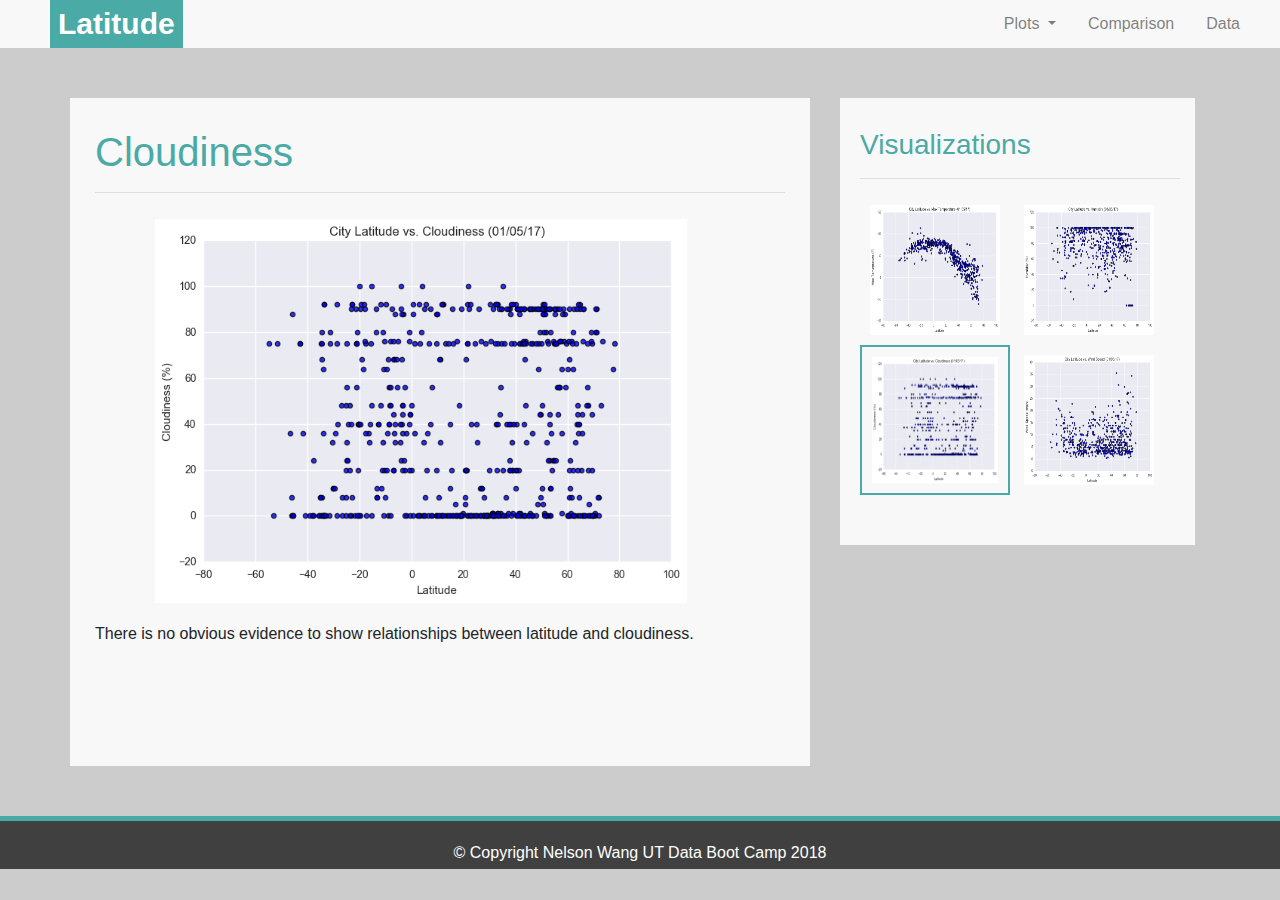
<file: visualizations/cloudiness.html>
<!doctype html>
<html lang="en-us">
  <head>
    <!-- standard meta tags -->
    <meta charset="utf-8">
    <meta name="viewport" content="width=device-width, initial-scale=1">

    <!-- use Bootstrap CSS -->
    <link rel="stylesheet" href="https://maxcdn.bootstrapcdn.com/bootstrap/4.0.0/css/bootstrap.min.css" integrity="sha384-Gn5384xqQ1aoWXA+058RXPxPg6fy4IWvTNh0E263XmFcJlSAwiGgFAW/dAiS6JXm" crossorigin="anonymous">
    <!-- use customized CSS -->
    <link rel="stylesheet" href="../style_sheet/mystyle.css">

    <title>Web Visualization Dashboard</title>
 
  </head>
  <body>
    <!-- Start of container for navigation menu -->
    <div class="container-fluid">
      <nav class="navbar navbar-expand-sm navbar-light">
        <!-- group brand and toggler buttons under header to make it easier to change background colors -->
        <div class="navbar-header">
          <a class="navbar-brand text-white font-weight-bold" href="../index.html">Latitude</a>
          <!-- Toggler/collapsibe Button -->  
          <button class="navbar-toggler" type="button" data-toggle="collapse" data-target="#collapsibleNavbar">
            <span class="navbar-toggler-icon"></span>
          </button>
        </div> 
        <!-- Navbar links -->
        <div class="collapse navbar-collapse justify-content-end" id="collapsibleNavbar">
          <ul class="mr-3 navbar-nav">
          <!-- Dropdown -->
            <li class="mr-3 nav-item dropdown">
              <a class="nav-link dropdown-toggle" href="#" id="navbardrop" data-toggle="dropdown">
                Plots
              </a>
              <div class="dropdown-menu">
                <a class="dropdown-item" href="../visualizations/temperature.html">Max Temperature</a>
                <a class="dropdown-item" href="../visualizations/humidity.html">Humidity</a>
                <a class="dropdown-item" href="../visualizations/cloudiness.html">Cloudiness</a>
                <a class="dropdown-item" href="../visualizations/windspeed.html">Wind Speed</a>
              </div>
            </li>            
            <li class="mr-3 nav-item">
              <a class="nav-link" href="../comparison.html">Comparison</a>
            </li>
            <li class="mr-3 nav-item">
              <a class="nav-link" href="../data.html">Data</a>
            </li> 
          </ul>
        </div> 
      </nav>        
    </div>  
    <!-- End of container  -->

    <!-- Start of container for index page -->  
    <div class="container description-container">
      <div class="row">
        <!-- left side of index page:descriptions -->
        <section class="col-md-8">
          <div class="col-md-12 description-area">
            <h1 class="description-header">Cloudiness</h1>
            <hr/>
            <img src="../pictures/Latitude_vs_Cloudiness.png" alt="Latitude vs. Cloudiness" class="description-image"/>
            <p>There is no obvious evidence to show relationships between latitude and cloudiness.</p>
          </div>  
        </section>
        <!-- right side of index page:links to visualizations -->
        <section class="col-md-4">
          <div class="col-md-12 visualization-area">
            <h3 class="description-header">Visualizations</h3>
            <hr/>
            <div class="images">
              <a href="../visualizations/temperature.html">
                <img src="../pictures/Latitude_vs_Temperature.png" alt="Latitude vs. Temperature" class="visualization-image">
              </a>  
              <a href="../visualizations/humidity.html">
                <img src="../pictures/Latitude_vs_Humidity.png" alt="Latitude vs. Humidity" class="visualization-image">
              </a>
              <a href="../visualizations/cloudiness.html">
                <img src="../pictures/Latitude_vs_Cloudiness.png" alt="Latitude vs. Temperature" class="visualization-image active">
              </a>
              <a href="../visualizations/windspeed.html">
                <img src="../pictures/Latitude_vs_Windspeed.png" alt="Latitude vs. Temperature" class="visualization-image">
              </a>
            </div>
          </div>  
        </section>  
      </div>
    </div>
    <!-- End of container  -->



    <!-- Optional JavaScript -->
    <!-- jQuery first, then Popper.js, then Bootstrap JS -->
    <script src="https://code.jquery.com/jquery-3.2.1.slim.min.js" integrity="sha384-KJ3o2DKtIkvYIK3UENzmM7KCkRr/rE9/Qpg6aAZGJwFDMVNA/GpGFF93hXpG5KkN" crossorigin="anonymous"></script>
    <script src="https://cdnjs.cloudflare.com/ajax/libs/popper.js/1.12.9/umd/popper.min.js" integrity="sha384-ApNbgh9B+Y1QKtv3Rn7W3mgPxhU9K/ScQsAP7hUibX39j7fakFPskvXusvfa0b4Q" crossorigin="anonymous"></script>
    <script src="https://maxcdn.bootstrapcdn.com/bootstrap/4.0.0/js/bootstrap.min.js" integrity="sha384-JZR6Spejh4U02d8jOt6vLEHfe/JQGiRRSQQxSfFWpi1MquVdAyjUar5+76PVCmYl" crossorigin="anonymous"></script>
  </body>
  <footer class="footer-content">
    <hr class="footer-hr" />
    <div >
      <p>&copy; Copyright Nelson Wang UT Data Boot Camp 2018</p>
    </div>
  </footer>
</html>
</file>
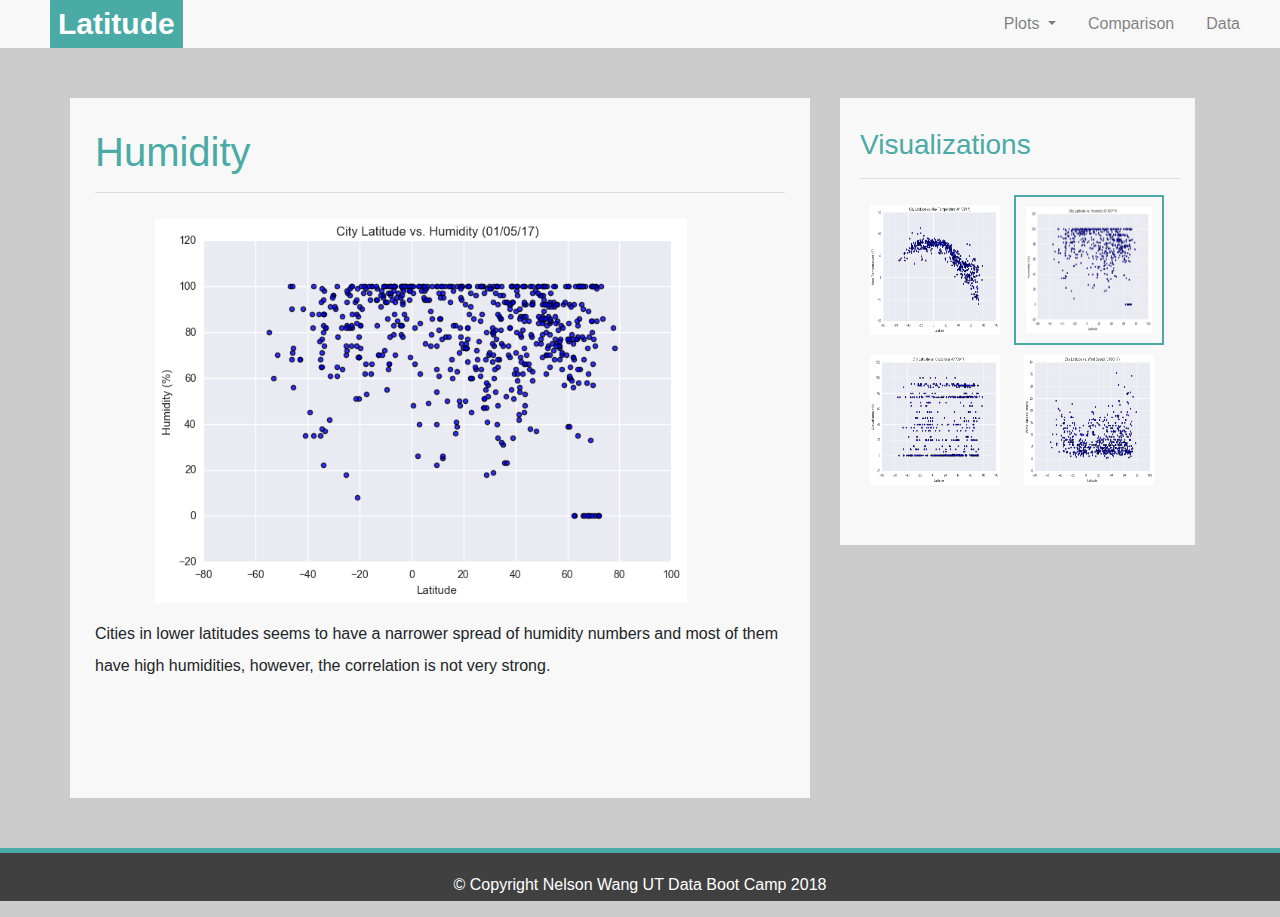
<file: visualizations/humidity.html>
<!doctype html>
<html lang="en-us">
  <head>
    <!-- standard meta tags -->
    <meta charset="utf-8">
    <meta name="viewport" content="width=device-width, initial-scale=1">

    <!-- use Bootstrap CSS -->
    <link rel="stylesheet" href="https://maxcdn.bootstrapcdn.com/bootstrap/4.0.0/css/bootstrap.min.css" integrity="sha384-Gn5384xqQ1aoWXA+058RXPxPg6fy4IWvTNh0E263XmFcJlSAwiGgFAW/dAiS6JXm" crossorigin="anonymous">
    <!-- use customized CSS -->
    <link rel="stylesheet" href="../style_sheet/mystyle.css">

    <title>Web Visualization Dashboard</title>
 
  </head>
  <body>
    <!-- Start of container for navigation menu -->
    <div class="container-fluid">
      <nav class="navbar navbar-expand-sm navbar-light">
        <!-- group brand and toggler buttons under header to make it easier to change background colors -->
        <div class="navbar-header">
          <a class="navbar-brand text-white font-weight-bold" href="../index.html">Latitude</a>
          <!-- Toggler/collapsibe Button -->  
          <button class="navbar-toggler" type="button" data-toggle="collapse" data-target="#collapsibleNavbar">
            <span class="navbar-toggler-icon"></span>
          </button>
        </div> 
        <!-- Navbar links -->
        <div class="collapse navbar-collapse justify-content-end" id="collapsibleNavbar">
          <ul class="mr-3 navbar-nav">
          <!-- Dropdown -->
            <li class="mr-3 nav-item dropdown">
              <a class="nav-link dropdown-toggle" href="#" id="navbardrop" data-toggle="dropdown">
                Plots
              </a>
              <div class="dropdown-menu">
                <a class="dropdown-item" href="../visualizations/temperature.html">Max Temperature</a>
                <a class="dropdown-item" href="../visualizations/humidity.html">Humidity</a>
                <a class="dropdown-item" href="../visualizations/cloudiness.html">Cloudiness</a>
                <a class="dropdown-item" href="../visualizations/windspeed.html">Wind Speed</a>
              </div>
            </li>            
            <li class="mr-3 nav-item">
              <a class="nav-link" href="../comparison.html">Comparison</a>
            </li>
            <li class="mr-3 nav-item">
              <a class="nav-link" href="../data.html">Data</a>
            </li> 
          </ul>
        </div> 
      </nav>        
    </div>  
    <!-- End of container  -->

    <!-- Start of container for index page -->  
    <div class="container description-container">
      <div class="row">
        <!-- left side of index page:descriptions -->
        <section class="col-md-8">
          <div class="col-md-12 description-area">
            <h1 class="description-header">Humidity</h1>
            <hr/>
            <img src="../pictures/Latitude_vs_Humidity.png" alt="Latitude vs. Humidity" class="description-image"/>
            <p>Cities in lower latitudes seems to have a narrower spread of humidity numbers and most of them have high humidities, however, the correlation is not very strong.</p>
          </div>  
        </section>
        <!-- right side of index page:links to visualizations -->
        <section class="col-md-4">
          <div class="col-md-12 visualization-area">
            <h3 class="description-header">Visualizations</h3>
            <hr/>
            <div class="images">
              <a href="../visualizations/temperature.html">
                <img src="../pictures/Latitude_vs_Temperature.png" alt="Latitude vs. Temperature" class="visualization-image">
              </a>  
              <a href="../visualizations/humidity.html">
                <img src="../pictures/Latitude_vs_Humidity.png" alt="Latitude vs. Humidity" class="visualization-image active">
              </a>
              <a href="../visualizations/cloudiness.html">
                <img src="../pictures/Latitude_vs_Cloudiness.png" alt="Latitude vs. Temperature" class="visualization-image">
              </a>
              <a href="../visualizations/windspeed.html">
                <img src="../pictures/Latitude_vs_Windspeed.png" alt="Latitude vs. Temperature" class="visualization-image">
              </a>
            </div>
          </div>  
        </section>  
      </div>
    </div>
    <!-- End of container  -->



    <!-- Optional JavaScript -->
    <!-- jQuery first, then Popper.js, then Bootstrap JS -->
    <script src="https://code.jquery.com/jquery-3.2.1.slim.min.js" integrity="sha384-KJ3o2DKtIkvYIK3UENzmM7KCkRr/rE9/Qpg6aAZGJwFDMVNA/GpGFF93hXpG5KkN" crossorigin="anonymous"></script>
    <script src="https://cdnjs.cloudflare.com/ajax/libs/popper.js/1.12.9/umd/popper.min.js" integrity="sha384-ApNbgh9B+Y1QKtv3Rn7W3mgPxhU9K/ScQsAP7hUibX39j7fakFPskvXusvfa0b4Q" crossorigin="anonymous"></script>
    <script src="https://maxcdn.bootstrapcdn.com/bootstrap/4.0.0/js/bootstrap.min.js" integrity="sha384-JZR6Spejh4U02d8jOt6vLEHfe/JQGiRRSQQxSfFWpi1MquVdAyjUar5+76PVCmYl" crossorigin="anonymous"></script>
  </body>
  <footer class="footer-content">
    <hr class="footer-hr" />
    <div >
      <p>&copy; Copyright Nelson Wang UT Data Boot Camp 2018</p>
    </div>
  </footer>
</html>
</file>
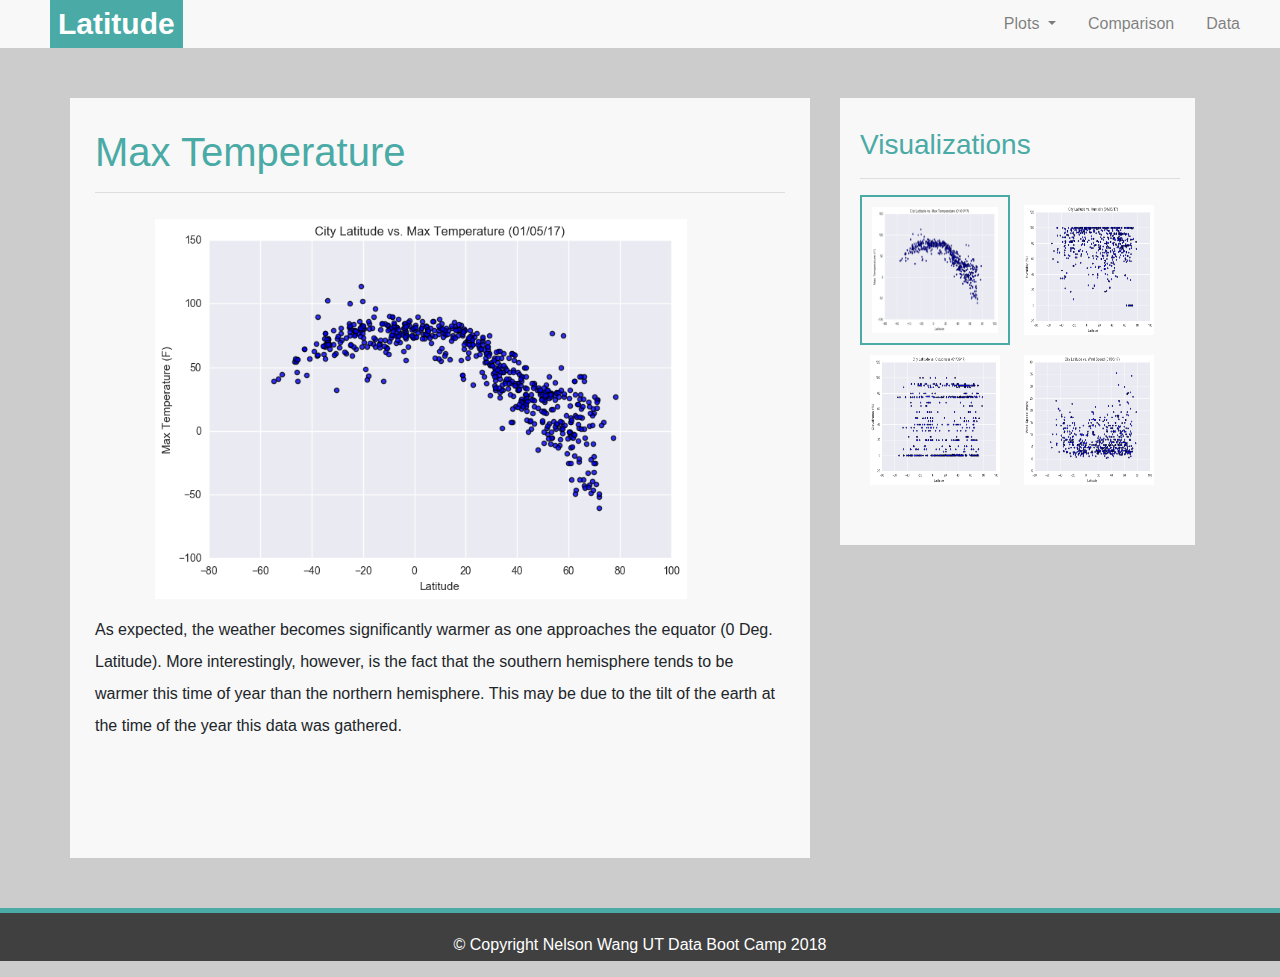
<file: visualizations/temperature.html>
<!doctype html>
<html lang="en-us">
  <head>
    <!-- standard meta tags -->
    <meta charset="utf-8">
    <meta name="viewport" content="width=device-width, initial-scale=1">

    <!-- use Bootstrap CSS -->
    <link rel="stylesheet" href="https://maxcdn.bootstrapcdn.com/bootstrap/4.0.0/css/bootstrap.min.css" integrity="sha384-Gn5384xqQ1aoWXA+058RXPxPg6fy4IWvTNh0E263XmFcJlSAwiGgFAW/dAiS6JXm" crossorigin="anonymous">
    <!-- use customized CSS -->
    <link rel="stylesheet" href="../style_sheet/mystyle.css">

    <title>Web Visualization Dashboard</title>
 
  </head>
  <body>
    <!-- Start of container for navigation menu -->
    <div class="container-fluid">
      <nav class="navbar navbar-expand-sm navbar-light">
        <!-- group brand and toggler buttons under header to make it easier to change background colors -->
        <div class="navbar-header">
          <a class="navbar-brand text-white font-weight-bold" href="../index.html">Latitude</a>
          <!-- Toggler/collapsibe Button -->  
          <button class="navbar-toggler" type="button" data-toggle="collapse" data-target="#collapsibleNavbar">
            <span class="navbar-toggler-icon"></span>
          </button>
        </div> 
        <!-- Navbar links -->
        <div class="collapse navbar-collapse justify-content-end" id="collapsibleNavbar">
          <ul class="mr-3 navbar-nav">
          <!-- Dropdown -->
            <li class="mr-3 nav-item dropdown">
              <a class="nav-link dropdown-toggle" href="#" id="navbardrop" data-toggle="dropdown">
                Plots
              </a>
              <div class="dropdown-menu">
                <a class="dropdown-item" href="../visualizations/temperature.html">Max Temperature</a>
                <a class="dropdown-item" href="../visualizations/humidity.html">Humidity</a>
                <a class="dropdown-item" href="../visualizations/cloudiness.html">Cloudiness</a>
                <a class="dropdown-item" href="../visualizations/windspeed.html">Wind Speed</a>
              </div>
            </li>            
            <li class="mr-3 nav-item">
              <a class="nav-link" href="../comparison.html">Comparison</a>
            </li>
            <li class="mr-3 nav-item">
              <a class="nav-link" href="../data.html">Data</a>
            </li> 
          </ul>
        </div> 
      </nav>        
    </div>  
    <!-- End of container  -->

    <!-- Start of container for index page -->  
    <div class="container description-container">
      <div class="row">
        <!-- left side of index page:descriptions -->
        <section class="col-md-8">
          <div class="col-md-12 description-area">
            <h1 class="description-header">Max Temperature</h1>
            <hr/>
            <img src="../pictures/Latitude_vs_Temperature.png" alt="Latitude vs. Temperature" class="description-image"/>
            <p>As expected, the weather becomes significantly warmer as one approaches the equator (0 Deg. Latitude). More interestingly, however, is the fact that the southern hemisphere tends to be warmer this time of year than the northern hemisphere. This may be due to the tilt of the earth at the time of the year this data was gathered.</p>
          </div>  
        </section>
        <!-- right side of index page:links to visualizations -->
        <section class="col-md-4">
          <div class="col-md-12 visualization-area">
            <h3 class="description-header">Visualizations</h3>
            <hr/>
            <div class="images">
              <a href="../visualizations/temperature.html">
                <img src="../pictures/Latitude_vs_Temperature.png" alt="Latitude vs. Temperature" class="visualization-image active">
              </a>  
              <a href="../visualizations/humidity.html">
                <img src="../pictures/Latitude_vs_Humidity.png" alt="Latitude vs. Humidity" class="visualization-image">
              </a>
              <a href="../visualizations/cloudiness.html">
                <img src="../pictures/Latitude_vs_Cloudiness.png" alt="Latitude vs. Temperature" class="visualization-image">
              </a>
              <a href="../visualizations/windspeed.html">
                <img src="../pictures/Latitude_vs_Windspeed.png" alt="Latitude vs. Temperature" class="visualization-image">
              </a>
            </div>
          </div>  
        </section>  
      </div>
    </div>
    <!-- End of container  -->



    <!-- Optional JavaScript -->
    <!-- jQuery first, then Popper.js, then Bootstrap JS -->
    <script src="https://code.jquery.com/jquery-3.2.1.slim.min.js" integrity="sha384-KJ3o2DKtIkvYIK3UENzmM7KCkRr/rE9/Qpg6aAZGJwFDMVNA/GpGFF93hXpG5KkN" crossorigin="anonymous"></script>
    <script src="https://cdnjs.cloudflare.com/ajax/libs/popper.js/1.12.9/umd/popper.min.js" integrity="sha384-ApNbgh9B+Y1QKtv3Rn7W3mgPxhU9K/ScQsAP7hUibX39j7fakFPskvXusvfa0b4Q" crossorigin="anonymous"></script>
    <script src="https://maxcdn.bootstrapcdn.com/bootstrap/4.0.0/js/bootstrap.min.js" integrity="sha384-JZR6Spejh4U02d8jOt6vLEHfe/JQGiRRSQQxSfFWpi1MquVdAyjUar5+76PVCmYl" crossorigin="anonymous"></script>
  </body>
  <footer class="footer-content">
    <hr class="footer-hr" />
    <div >
      <p>&copy; Copyright Nelson Wang UT Data Boot Camp 2018</p>
    </div>
  </footer>
</html>
</file>
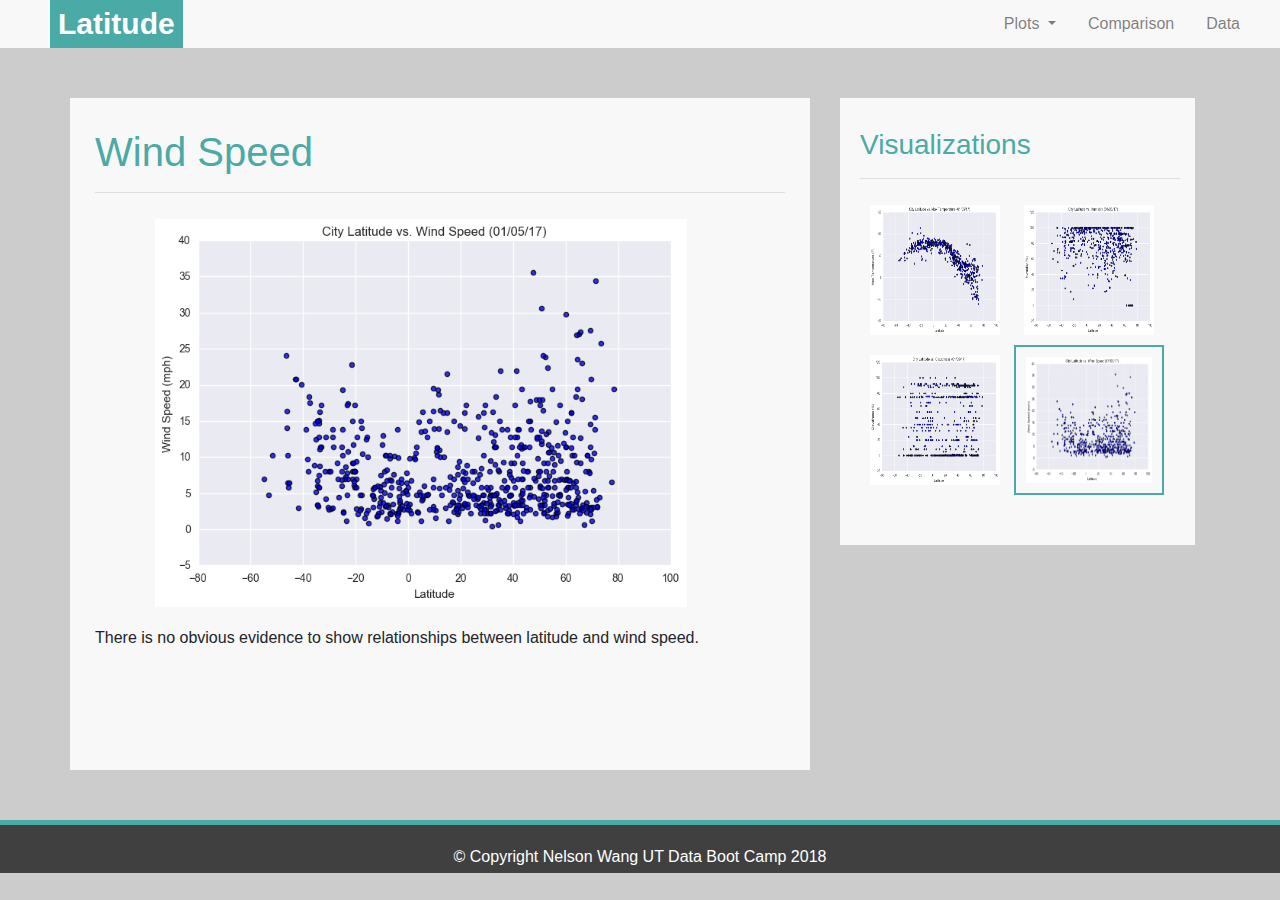
<file: visualizations/windspeed.html>
<!doctype html>
<html lang="en-us">
  <head>
    <!-- standard meta tags -->
    <meta charset="utf-8">
    <meta name="viewport" content="width=device-width, initial-scale=1">

    <!-- use Bootstrap CSS -->
    <link rel="stylesheet" href="https://maxcdn.bootstrapcdn.com/bootstrap/4.0.0/css/bootstrap.min.css" integrity="sha384-Gn5384xqQ1aoWXA+058RXPxPg6fy4IWvTNh0E263XmFcJlSAwiGgFAW/dAiS6JXm" crossorigin="anonymous">
    <!-- use customized CSS -->
    <link rel="stylesheet" href="../style_sheet/mystyle.css">

    <title>Web Visualization Dashboard</title>
 
  </head>
  <body>
    <!-- Start of container for navigation menu -->
    <div class="container-fluid">
      <nav class="navbar navbar-expand-sm navbar-light">
        <!-- group brand and toggler buttons under header to make it easier to change background colors -->
        <div class="navbar-header">
          <a class="navbar-brand text-white font-weight-bold" href="../index.html">Latitude</a>
          <!-- Toggler/collapsibe Button -->  
          <button class="navbar-toggler" type="button" data-toggle="collapse" data-target="#collapsibleNavbar">
            <span class="navbar-toggler-icon"></span>
          </button>
        </div> 
        <!-- Navbar links -->
        <div class="collapse navbar-collapse justify-content-end" id="collapsibleNavbar">
          <ul class="mr-3 navbar-nav">
          <!-- Dropdown -->
            <li class="mr-3 nav-item dropdown">
              <a class="nav-link dropdown-toggle" href="#" id="navbardrop" data-toggle="dropdown">
                Plots
              </a>
              <div class="dropdown-menu">
                <a class="dropdown-item" href="../visualizations/temperature.html">Max Temperature</a>
                <a class="dropdown-item" href="../visualizations/humidity.html">Humidity</a>
                <a class="dropdown-item" href="../visualizations/cloudiness.html">Cloudiness</a>
                <a class="dropdown-item" href="../visualizations/windspeed.html">Wind Speed</a>
              </div>
            </li>            
            <li class="mr-3 nav-item">
              <a class="nav-link" href="../comparison.html">Comparison</a>
            </li>
            <li class="mr-3 nav-item">
              <a class="nav-link" href="../data.html">Data</a>
            </li> 
          </ul>
        </div> 
      </nav>        
    </div>  
    <!-- End of container  -->

    <!-- Start of container for index page -->  
    <div class="container description-container">
      <div class="row">
        <!-- left side of index page:descriptions -->
        <section class="col-md-8">
          <div class="col-md-12 description-area">
            <h1 class="description-header">Wind Speed</h1>
            <hr/>
            <img src="../pictures/Latitude_vs_Windspeed.png" alt="Latitude vs. Wind Speed" class="description-image"/>
            <p>There is no obvious evidence to show relationships between latitude and wind speed.</p>
          </div>  
        </section>
        <!-- right side of index page:links to visualizations -->
        <section class="col-md-4">
          <div class="col-md-12 visualization-area">
            <h3 class="description-header">Visualizations</h3>
            <hr/>
            <div class="images">
              <a href="../visualizations/temperature.html">
                <img src="../pictures/Latitude_vs_Temperature.png" alt="Latitude vs. Temperature" class="visualization-image">
              </a>  
              <a href="../visualizations/humidity.html">
                <img src="../pictures/Latitude_vs_Humidity.png" alt="Latitude vs. Humidity" class="visualization-image">
              </a>
              <a href="../visualizations/cloudiness.html">
                <img src="../pictures/Latitude_vs_Cloudiness.png" alt="Latitude vs. Temperature" class="visualization-image">
              </a>
              <a href="../visualizations/windspeed.html">
                <img src="../pictures/Latitude_vs_Windspeed.png" alt="Latitude vs. Temperature" class="visualization-image active">
              </a>
            </div>
          </div>  
        </section>  
      </div>
    </div>
    <!-- End of container  -->



    <!-- Optional JavaScript -->
    <!-- jQuery first, then Popper.js, then Bootstrap JS -->
    <script src="https://code.jquery.com/jquery-3.2.1.slim.min.js" integrity="sha384-KJ3o2DKtIkvYIK3UENzmM7KCkRr/rE9/Qpg6aAZGJwFDMVNA/GpGFF93hXpG5KkN" crossorigin="anonymous"></script>
    <script src="https://cdnjs.cloudflare.com/ajax/libs/popper.js/1.12.9/umd/popper.min.js" integrity="sha384-ApNbgh9B+Y1QKtv3Rn7W3mgPxhU9K/ScQsAP7hUibX39j7fakFPskvXusvfa0b4Q" crossorigin="anonymous"></script>
    <script src="https://maxcdn.bootstrapcdn.com/bootstrap/4.0.0/js/bootstrap.min.js" integrity="sha384-JZR6Spejh4U02d8jOt6vLEHfe/JQGiRRSQQxSfFWpi1MquVdAyjUar5+76PVCmYl" crossorigin="anonymous"></script>
  </body>
  <footer class="footer-content">
    <hr class="footer-hr" />
    <div >
      <p>&copy; Copyright Nelson Wang UT Data Boot Camp 2018</p>
    </div>
  </footer>
</html>
</file>
<file: style_sheet/mystyle.css>
/*----------------------------------------------------------------------------*/
/*styles used on all pages*/
.description-header {
  /*define the color of headers used in descriptions of all pages*/
  color: #4aaaa5;
}

/*define the background color of containers in all pages*/
.container {
  background:#F8F8F8;
}

.description-container {
  /*define position and background color of containers used in description area of all pages*/
  margin-top: 50px;
  margin-bottom: 50PX;
  padding-left: 0px;
  background: #cccccc;
} 

.description-area {
  /*define position and background color of description area of all pages*/
  background: #F8F8F8;
  padding-top: 30px;
  padding-bottom: 100px;
  padding-left: 25px;
  padding-right: 25px;
}

.description-image {
  /*define the size and position of image used in the description area of all pages*/
  width: 80%;
  padding: 10px;
  margin-left: 50px;
  margin-bottom: 5px;
}

.visualization-area {
  /*define position and background color of visualization area of all pages*/
  background: #F8F8F8;
  padding-top: 30px;
  padding-left: 20px;
  padding-bottom: 50px;
}

.visualization-image {
  /*define the size and position of images used in the visualization area of all pages*/
  width: 150px;
  height: 150px;
  /*margin-top: 10px;*/
  padding: 10px;

}

.visualization-image:hover {
  /* hover effects*/
  opacity: 0.6;
}

.visualization-image.active {
  /*show picture border when selected*/
  border: 2px solid #4aaaa5;
}

.footer-hr {
  /*define footer horizonal line color and width*/
  border-width: 5px;
  border-color: #4aaaa5;
}

.footer-content {
  /*define the styles used in the footer area*/
  height: 100%;
  text-align: center;
  color: white;
  background: #404040;
}

/*----------------------------------------------------------------------------*/
/*styles used on media queries*/
@media only screen and (max-width: 576px) {
  /*define styles used in extra small and small screen devices*/
  body {
    background: #F8F8F8;  
  }
  
  .navbar-header {
    background-color: #4aaaa5;
    width: 100%;
  }

  .navbar-brand {
    margin-left: 0 !important;
  }

  .navbar-toggler {
    float: right;
  } 

  .comparison-hr {
    /*show horizontal line in comparison page*/
    display: block;
    visibility: visible;
  }

  .description-image {
    margin-left: 10px;
  }

  .visualization-area {
    padding-left: 50px;
    padding-bottom: 50px;
  }

 }

@media only screen and (min-width: 577px) {
/*define styles used in median and larger screen devices*/
  body {
    background: #cccccc;
    line-height: 200%;
  }

  .comparison-hr {
    /*hide horizontal line in comparison page*/
    display: block;
    visibility: hidden;
  }
}

/*----------------------------------------------------------------------------*/
/*styles used on navigation menu*/
.container-fluid {
  width: 100%;
  padding-right: 0;
  padding-left: 0;
  background-color: #F8F8F8; 
}

.navbar {
  padding: 0;
}

.navbar-brand {
  margin: 0px;
  margin-left: 50px;
  padding: 8px;
  background: #4aaaa5;
  font-size: 30px;
}

/*----------------------------------------------------------------------------*/
/*styles used on index page*/
#index-description-image {
  /*define the size and position of image used in the description area on the index page*/
  width: 200px;
  height: 200px;
  float: left;
  margin-top: 20px;
  margin-right: 20px;
  padding-left: 20px;
}

#index-description {
  /*define the position of description paragraph on the index page*/
  padding-left: 20px;
  margin-top: 20px;
}

/*----------------------------------------------------------------------------*/
/*styles used on data page*/
.table-area th,td {
  text-align: left;
  width: 110px;
  padding-left: 10px;
}

/*----------------------------------------------------------------------------*/
/*styles used on comparison page*/
#comparison-container {
  /*define position and background color of comparison container*/
  width: 100%;
  margin-top: 4%;
  margin-bottom: 4%;
  padding: 3%;
} 

.comparison-header {
  /*define position and color of header in the comparison page*/
  margin-bottom: 10px;
  text-align: center;
  color: #4aaaa5;
}

.comparison-image {
  /*define size and position of pictures used in the comparison page*/
  width: 80%;
  display: block;
  margin: auto;
  }

  .comparison-image:hover {
  /* hover effects*/
  opacity: 0.6;
}
</file>
